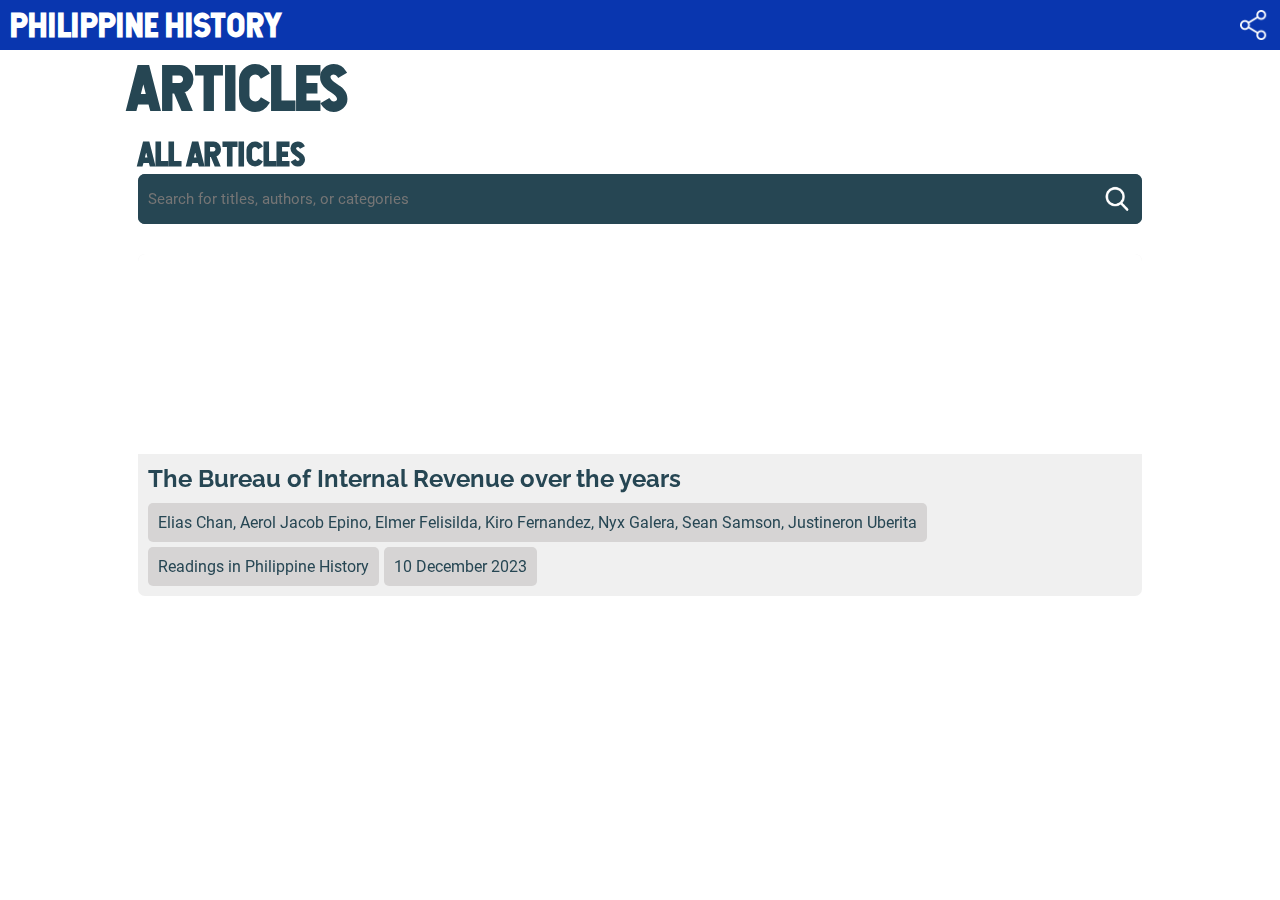
<file: ES_Articles.html>
<html>
  <head>
    <title>Articles and Literary Works</title>
    <link rel="stylesheet" href="Scripts/ES_Stylesheet_UI.css" />
    <link rel="stylesheet" href="Scripts/ES_Stylesheet_Article.css" />
    <!-- <link rel="stylesheet" href="Scripts/ES_Stylesheet.css"> -->
    <link rel="stylesheet" href="Scripts/ES_Stylesheet_Animations.css" />
    <link rel="stylesheet" href="Scripts/ES_Stylesheet_Reference.css" />
    <link rel="stylesheet" href="Scripts/ES_Stylesheet_BranchNavigation.css" />
    <link
      rel="icon" type="image/png" href="Assets/Icons/favicon.png" sizes="96x96"
    />
    <link rel="preconnect" href="https://fonts.googleapis.com" />
    <link rel="preconnect" href="https://fonts.gstatic.com" crossorigin />
    <link
      href="https://fonts.googleapis.com/css2?family=Raleway:wght@400;800&family=Roboto&display=swap"
      rel="stylesheet"
    />
    <meta
      name="viewport"
      content="width=device-width, initial-scale=1, minimum-scale=1"
    />
  </head>
  <script src="Scripts/ES_Javascript.js"></script>
  <script src="Scripts/ES_Javascript_UI.js"></script>
  <script src="Scripts/ES_Javascript_BranchNavigation.js"></script>
  <body id="pageElement_Body" onload="Load_Template('Template_UI'), BranchNavigation_Generate_List_Articles()" Access_Restrict="true" ShortenedLinks_HasShortenedLink="true" Header_HasCustomHeaderTitle="true" Header_CustomHeaderTitle="Philippine History">
    <div class="Main_Content_Container">
      <h1 class="Branch_Title">
        Articles
      </h1>
      <div class="Branch_Content">
        <div class="Branch_Featured">
          <h1 class="Branch_Content_Title">
            Featured
          </h1>
          <p class="Branch_Content_Paragraph">
            Sorry, I'm on my 14-hour lunch break. This section will have content once I get a hold of actual articles to feature here. In the mean time, pretend this section doesn't exist.
          </p>
        </div>
        <div class="Branch_Navigation">
          <h1 class="Branch_Content_Title">
            All articles
          </h1>
          <div class="Branch_Navigation_Search">
            <input type="text" class="Branch_Navigation_Search_Input" placeholder="Search for titles, authors, or categories" id="BranchNavigation_Search_Query" oninput="BranchNavigation_Search_Articles(this.value)"/>
            <img src="Assets/Icons/icon_search.png" class="Branch_Navigation_Search_Button" onclick="BranchNavigation_Search_Articles(document.getElementById('BranchNavigation_Search_Query').value)"/>
          </div>
          <div class="Branch_Navigation_Status" id="Branch_Navigation_Status_Container">
            <h3 class="Branch_Navigation_Status_Text" id="Branch_Navigation_Status">
              Loading article list. Please wait...
            </h3>
          </div>
          <div class="Branch_Navigation_Grid" id="Branch_Navigation_Main">
            <!--<div class="Branch_Navigation_Grid_Item">
              <div class="Branch_Navigation_Grid_Item_Thumbnail"></div>
              <h2 class="Branch_Navigation_Grid_Item_Title">
                Test Title
              </h2>
              <div class="Branch_Navigation_Grid_Item_Details">
                <div class="Branch_Navigation_Grid_Item_Details_Item">
                  Jemma Regalados
                </div>
                <div class="Branch_Navigation_Grid_Item_Details_Item">
                  Test Category
                </div>
                <div class="Branch_Navigation_Grid_Item_Details_Item">
                  July 13, 2023
                </div>
              </div>
            </div>
            <div class="Branch_Navigation_Grid_Item">
              <div class="Branch_Navigation_Grid_Item_Thumbnail"></div>
              <h2 class="Branch_Navigation_Grid_Item_Title">
                Test Title 2
              </h2>
              <div class="Branch_Navigation_Grid_Item_Details">
                <div class="Branch_Navigation_Grid_Item_Details_Item">
                  Jemma Regalados
                </div>
                <div class="Branch_Navigation_Grid_Item_Details_Item">
                  Test Category
                </div>
                <div class="Branch_Navigation_Grid_Item_Details_Item">
                  July 13, 2023
                </div>
              </div>
            </div>
            <div class="Branch_Navigation_Grid_Item">
              <div class="Branch_Navigation_Grid_Item_Thumbnail"></div>
              <h2 class="Branch_Navigation_Grid_Item_Title">
                Test Title 3
                Test Title 3
                Test Title 3
                Test Title 3
                Test Title 3
              </h2>
              <div class="Branch_Navigation_Grid_Item_Details">
                <div class="Branch_Navigation_Grid_Item_Details_Item">
                  Jemma Regalados
                </div>
                <div class="Branch_Navigation_Grid_Item_Details_Item">
                  Test Category
                </div>
                <div class="Branch_Navigation_Grid_Item_Details_Item">
                  July 13, 2023
                </div>
              </div>
            </div>-->
          </div>
        </div>
      </div>
    </div>
  </body>
</html>
</file>
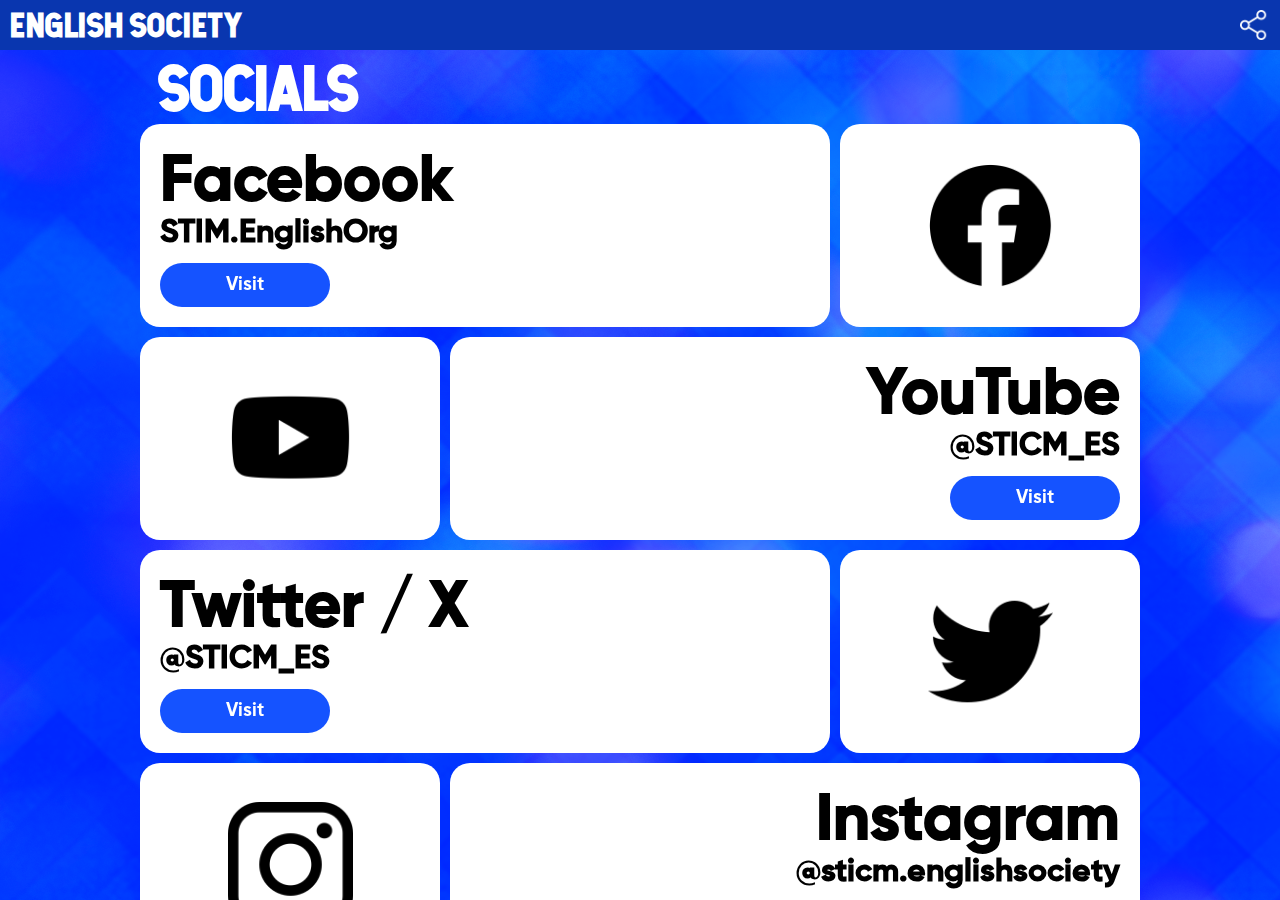
<file: ES_ContactUs.html>
<html>
  <head>
    <title>Socials</title>
    <link rel="stylesheet" href="Scripts/ES_Stylesheet_UI.css" />
    <link rel="stylesheet" href="Scripts/ES_Stylesheet_ContactUs.css" />
    <link rel="stylesheet" href="Scripts/ES_Stylesheet_BranchNavigation.css" />
    <!-- <link rel="stylesheet" href="Scripts/ES_Stylesheet.css"> -->
    <link rel="stylesheet" href="Scripts/ES_Stylesheet_Animations.css" />
    <link rel="stylesheet" href="Scripts/ES_Stylesheet_Reference.css" />
    <link
      rel="icon"
      type="image/png"
      href="Assets/Icons/favicon.png"
      sizes="96x96"
    />
    <link rel="preconnect" href="https://fonts.googleapis.com" />
    <link rel="preconnect" href="https://fonts.gstatic.com" crossorigin />
    <link
      href="https://fonts.googleapis.com/css2?family=Raleway:wght@400;800&family=Roboto&display=swap"
      rel="stylesheet"
    />
    <meta
      name="viewport"
      content="width=device-width, initial-scale=1, minimum-scale=1"
    />
  </head>
  <script src="Scripts/ES_Javascript.js"></script>
  <script src="Scripts/ES_Javascript_UI.js"></script>
  <body id="pageElement_Body" Access_Restrict="true" onload="Load_Template('Template_UI')" style="background-image: url('Assets/Images/Socials/Background without Cogs.png');" ShortenedLinks_HasShortenedLink="true">
    <div class="Main_Content_Container">
      <!-- <h1 class="Branch_Title">SOCIALS</h1> -->
      <!-- <div class="Socials">
        <div class="Socials_Item">
          <div class="Socials_Item_Images">
            <img
              class="Socials_Item_Images_Profile"
              src="Assets/Images/Socials/Facebook.png"/>
          </div>
          <div class="Socials_Item_Information">
            <h2 class="Socials_Item_Information_Name">
              STIM.EnglishOrg
            </h2>
            <p class="Socials_Item_Information_Platform">Facebook</p>
            <a href="https://www.facebook.com/STIM.EnglishOrg/">
              <div class="Socials_Item_Information_Link">Visit</div>
            </a>
          </div>
        </div>
        <div class="Socials_Item">
          <div class="Socials_Item_Images">
            <img
              class="Socials_Item_Images_Profile"
              src="Assets/Images/Socials/YouTube.png"
            />
          </div>
          <div class="Socials_Item_Information">
            <h2 class="Socials_Item_Information_Name">
              @STICM_ES
            </h2>
            <p class="Socials_Item_Information_Platform">YouTube</p>
            <a href="https://www.youtube.com/@STICM_ES">
              <div class="Socials_Item_Information_Link">Visit</div>
            </a>
          </div>
        </div>
        <div class="Socials_Item">
          <div class="Socials_Item_Images">
            <img
              class="Socials_Item_Images_Profile"
              src="Assets/Images/Socials/Twitter.png"
            />
          </div>
          <div class="Socials_Item_Information">
            <h2 class="Socials_Item_Information_Name">
              @STICM_ES
            </h2>
            <p class="Socials_Item_Information_Platform">Twitter</p>
            <a href="https://twitter.com/STICM_ES">
              <div class="Socials_Item_Information_Link">Visit</div>
            </a>
          </div>
      </div>
      <div class="Socials_Item">
        <div class="Socials_Item_Images">
          <img
            class="Socials_Item_Images_Profile"
            src="Assets/Images/Socials/GMail.png"
          />
        </div>
        <div class="Socials_Item_Information">
          <h2 class="Socials_Item_Information_Name">
            English Organization
          </h2>
          <p class="Socials_Item_Information_Platform">GMail</p>
          <h2 class="Socials_Item_Information_EMail">
            stim.eo.techcom@gmail.com
          </h2>
        </div>
    </div>-->
    <h1 class="Socials_Title">
      SOCIALS
    </h1>
    <div class="Socials">
      <div class="Socials_Item">
        <div class="Socials_Item_TextSpace">
          <h1 class="Socials_Item_TextSpace_Platform">
            Facebook
          </h1>
          <h3 class="Socials_Item_TextSpace_Handle">
            STIM.EnglishOrg
          </h3>
          <a href="https://www.facebook.com/STIM.EnglishOrg/">
            <div class="Socials_Item_TextSpace_Visit" data-id="1a">
              Visit
            </div>
          </a>
        </div>
        <div class="Socials_Item_IconSpace">
          <img src="Assets/Images/Socials/icon_Facebook.png" class="Socials_Item_IconSpace_Icon"/>
        </div>
      </div>

      <div class="Socials_Item">
        <div class="Socials_Item_IconSpace">
          <img src="Assets/Images/Socials/icon_YouTube.png" class="Socials_Item_IconSpace_Icon"/>
        </div>
        <div class="Socials_Item_TextSpace">
          <h1 class="Socials_Item_TextSpace_Platform">
            YouTube
          </h1>
          <h3 class="Socials_Item_TextSpace_Handle">
            @STICM_ES
          </h3>
          <a href="https://www.youtube.com/@STICM_ES">
            <div class="Socials_Item_TextSpace_Visit" data-id="2a">
              Visit
            </div>
          </a>
        </div>
      </div>

      <div class="Socials_Item">
        <div class="Socials_Item_TextSpace">
          <h1 class="Socials_Item_TextSpace_Platform">
            Twitter / X
          </h1>
          <h3 class="Socials_Item_TextSpace_Handle">
            @STICM_ES
          </h3>
          <a href="https://twitter.com/STICM_ES">
            <div class="Socials_Item_TextSpace_Visit" data-id="3a">
              Visit
            </div>
          </a>
        </div>
        <div class="Socials_Item_IconSpace">
          <img src="Assets/Images/Socials/icon_Twitter.png" class="Socials_Item_IconSpace_Icon"/>
        </div>
      </div>

      <div class="Socials_Item">
        <div class="Socials_Item_IconSpace">
          <img src="Assets/Images/Socials/icon_Instagram.png" class="Socials_Item_IconSpace_Icon"/>
        </div>
        <div class="Socials_Item_TextSpace">
          <h1 class="Socials_Item_TextSpace_Platform">
            Instagram
          </h1>
          <h3 class="Socials_Item_TextSpace_Handle">
            @sticm.englishsociety
          </h3>
          <a href="https://instagram.com/sticm.englishsociety">
            <div class="Socials_Item_TextSpace_Visit" data-id="4a">
              Visit
            </div>
          </a>
        </div>
      </div>

      <div class="Socials_Item">
        <div class="Socials_Item_TextSpace">
          <h1 class="Socials_Item_TextSpace_Platform">
            Discord
          </h1>
          <h3 class="Socials_Item_TextSpace_Handle">
            English Society
          </h3>
          <a href="https://discord.com/invite/YgNqyPvAn9">
            <div class="Socials_Item_TextSpace_Visit" data-id="5a">
              Visit
            </div>
          </a>
        </div>
        <div class="Socials_Item_IconSpace">
          <img src="Assets/Images/Socials/icon_Discord.png" class="Socials_Item_IconSpace_Icon"/>
        </div>
      </div>
      <div class="Socials_Register">
        <h1 class="Socials_Register_Title">
          Be part of the English Society
        </h1>
        <h3 class="Socials_Register_Text">
          Answer the short registration form now!
        </h3>
        <a href="https://bit.ly/ES-Register-2023">
          <div class="Socials_Register_Visit" data-id="4a">
            Visit
          </div> 
        </a>
      </div>
      <div class="Socials_EMail">
        <h1 class="Socials_EMail_Title">
          E-mail us at
        </h1>
        <h3 class="Socials_EMail_Text">
          stim.eo.techcom@gmail.com
        </h3>  
      </div>
      
    </div>  
  </div>
  </body>
</html>
</file>
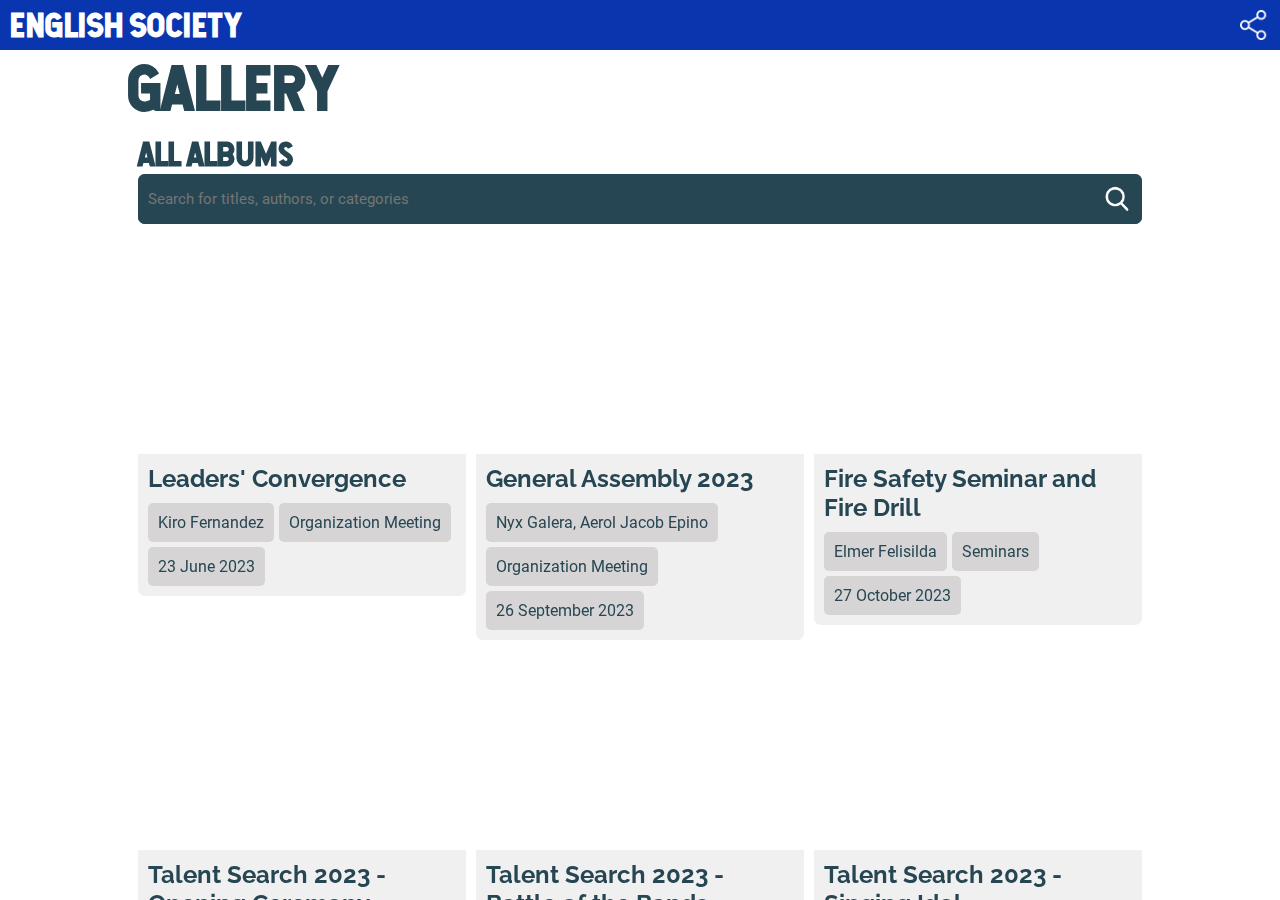
<file: ES_Gallery.html>
<html>
  <head>
    <title>Gallery and Documentations</title>
    <link rel="stylesheet" href="Scripts/ES_Stylesheet_UI.css" />
    <link rel="stylesheet" href="Scripts/ES_Stylesheet_Article.css" />
    <!-- <link rel="stylesheet" href="Scripts/ES_Stylesheet.css"> -->
    <link rel="stylesheet" href="Scripts/ES_Stylesheet_Animations.css" />
    <link rel="stylesheet" href="Scripts/ES_Stylesheet_Reference.css" />
    <link rel="stylesheet" href="Scripts/ES_Stylesheet_BranchNavigation.css" />
    <link
      rel="icon" type="image/png" href="Assets/Icons/favicon.png" sizes="96x96"
    />
    <link rel="preconnect" href="https://fonts.googleapis.com" />
    <link rel="preconnect" href="https://fonts.gstatic.com" crossorigin />
    <link
      href="https://fonts.googleapis.com/css2?family=Raleway:wght@400;800&family=Roboto&display=swap"
      rel="stylesheet"
    />
    <meta
      name="viewport"
      content="width=device-width, initial-scale=1, minimum-scale=1"
    />
  </head>
  <script src="Scripts/ES_Javascript.js"></script>
  <script src="Scripts/ES_Javascript_UI.js"></script>
  <script src="Scripts/ES_Javascript_BranchNavigation.js"></script>
  <body id="pageElement_Body" onload="Load_Template('Template_UI'), BranchNavigation_Generate_List_Gallery()" Access_Restrict = "true" ShortenedLinks_HasShortenedLink="true">
    <div class="Main_Content_Container">
      <h1 class="Branch_Title">
        Gallery
      </h1>
      <div class="Branch_Content">
        <div class="Branch_Featured">
          <h1 class="Branch_Content_Title">
            Featured
          </h1>
          <p class="Branch_Content_Paragraph">
            Sorry, I'm on my 14-hour lunch break. This section will have content once I get a hold of actual album stuff to feature here. In the mean time, pretend this section doesn't exist.
          </p>
        </div>
        <div class="Branch_Navigation">
          <h1 class="Branch_Content_Title">
            All albums
          </h1>
          <div class="Branch_Navigation_Search">
            <input type="text" class="Branch_Navigation_Search_Input" placeholder="Search for titles, authors, or categories" id="BranchNavigation_Search_Query" oninput="BranchNavigation_Search_Articles(this.value)"/>
            <img src="Assets/Icons/icon_search.png" class="Branch_Navigation_Search_Button" onclick="BranchNavigation_Search_Articles(document.getElementById('BranchNavigation_Search_Query').value)"/>
          </div>
          <div class="Branch_Navigation_Status" id="Branch_Navigation_Status_Container">
            <h3 class="Branch_Navigation_Status_Text" id="Branch_Navigation_Status">
              Loading album list. Please wait...
            </h3>
          </div>
          <div class="Branch_Navigation_Grid" id="Branch_Navigation_Main">
            <!--<div class="Branch_Navigation_Grid_Item">
              <div class="Branch_Navigation_Grid_Item_Thumbnail"></div>
              <h2 class="Branch_Navigation_Grid_Item_Title">
                Test Title
              </h2>
              <div class="Branch_Navigation_Grid_Item_Details">
                <div class="Branch_Navigation_Grid_Item_Details_Item">
                  Jemma Regalados
                </div>
                <div class="Branch_Navigation_Grid_Item_Details_Item">
                  Test Category
                </div>
                <div class="Branch_Navigation_Grid_Item_Details_Item">
                  July 13, 2023
                </div>
              </div>
            </div>
            <div class="Branch_Navigation_Grid_Item">
              <div class="Branch_Navigation_Grid_Item_Thumbnail"></div>
              <h2 class="Branch_Navigation_Grid_Item_Title">
                Test Title 2
              </h2>
              <div class="Branch_Navigation_Grid_Item_Details">
                <div class="Branch_Navigation_Grid_Item_Details_Item">
                  Jemma Regalados
                </div>
                <div class="Branch_Navigation_Grid_Item_Details_Item">
                  Test Category
                </div>
                <div class="Branch_Navigation_Grid_Item_Details_Item">
                  July 13, 2023
                </div>
              </div>
            </div>
            <div class="Branch_Navigation_Grid_Item">
              <div class="Branch_Navigation_Grid_Item_Thumbnail"></div>
              <h2 class="Branch_Navigation_Grid_Item_Title">
                Test Title 3
                Test Title 3
                Test Title 3
                Test Title 3
                Test Title 3
              </h2>
              <div class="Branch_Navigation_Grid_Item_Details">
                <div class="Branch_Navigation_Grid_Item_Details_Item">
                  Jemma Regalados
                </div>
                <div class="Branch_Navigation_Grid_Item_Details_Item">
                  Test Category
                </div>
                <div class="Branch_Navigation_Grid_Item_Details_Item">
                  July 13, 2023
                </div>
              </div>
            </div>-->
          </div>
        </div>
      </div>
    </div>
  </body>
</html>
</file>
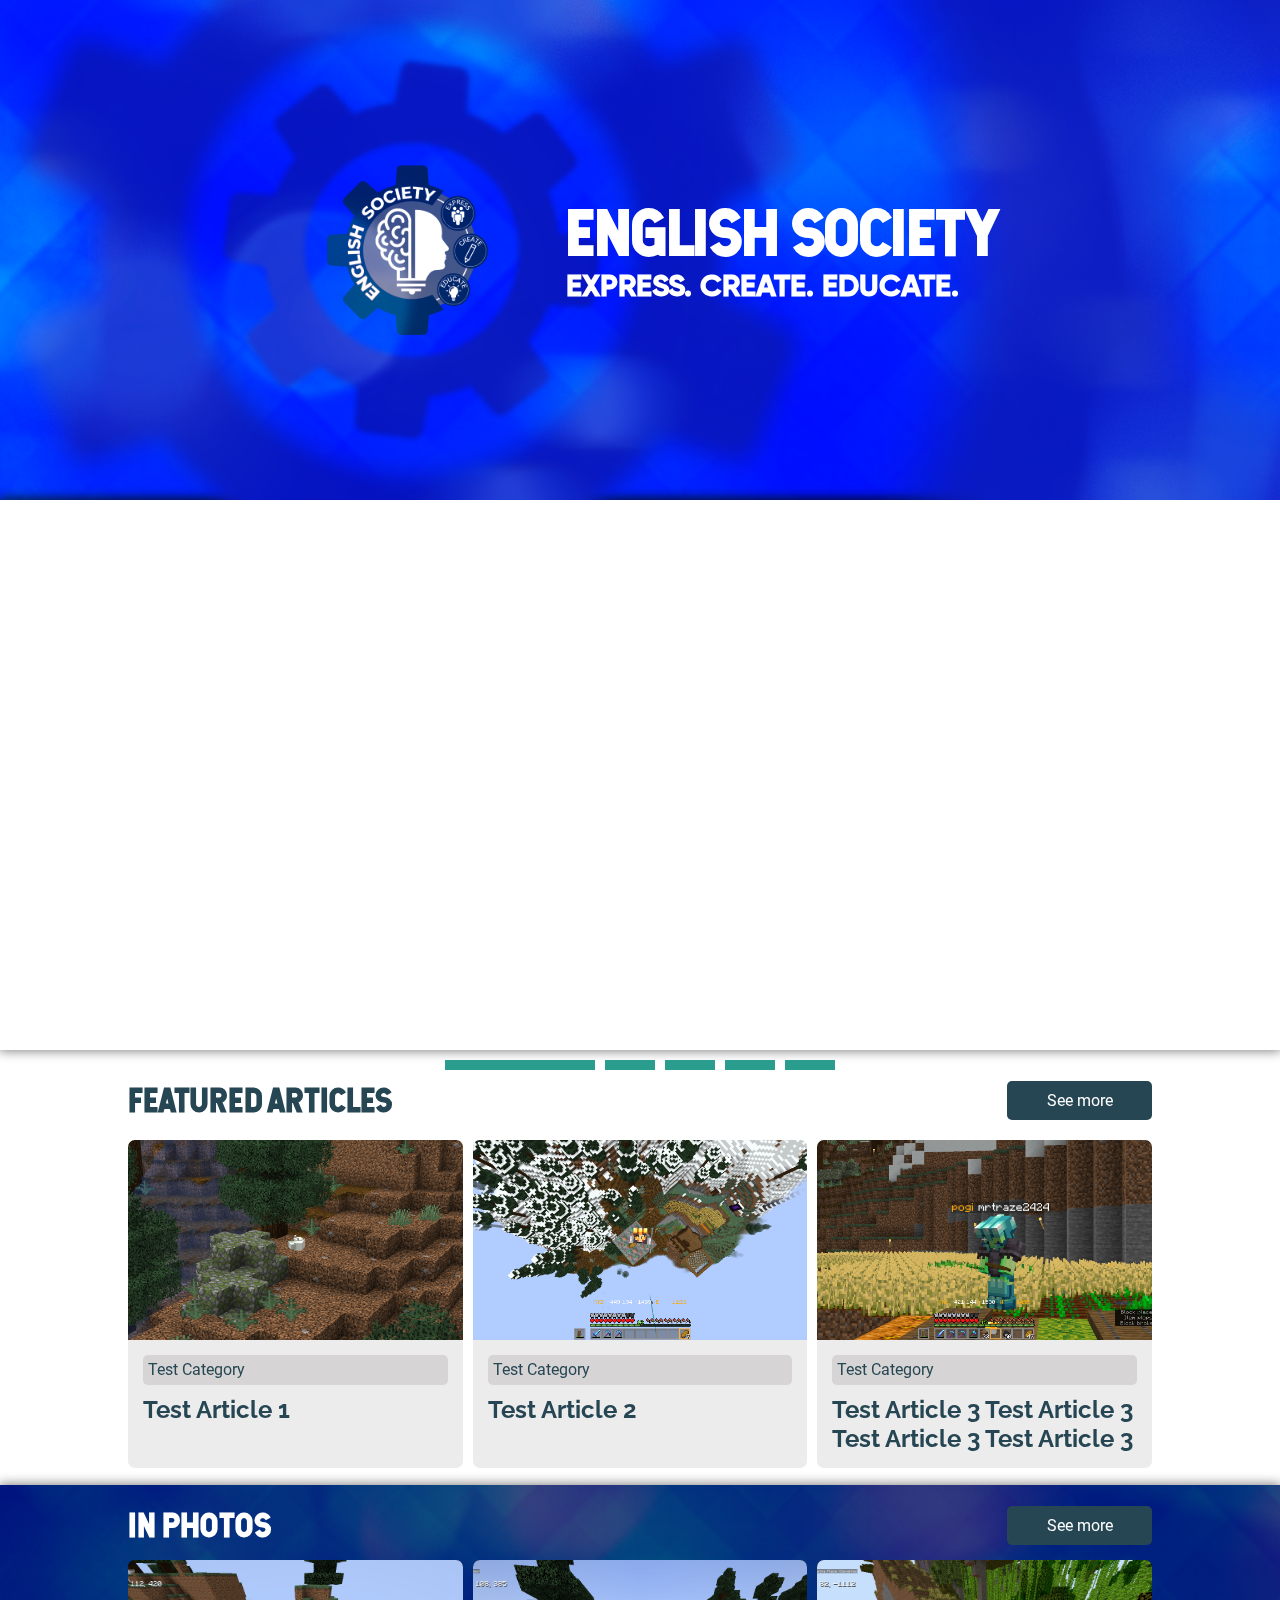
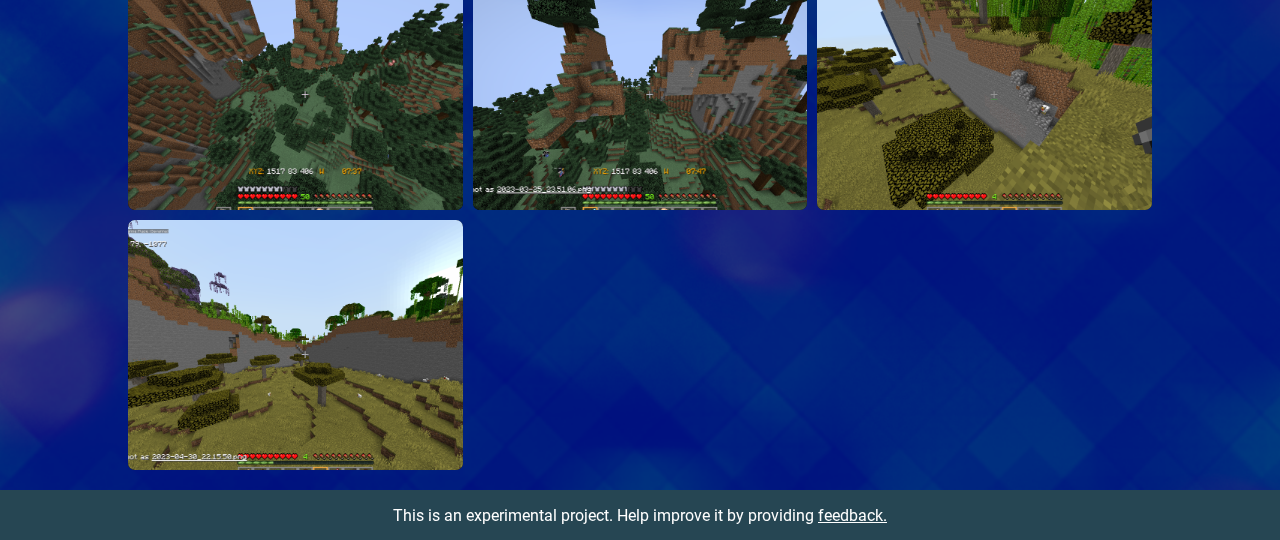
<file: ES_Main.html>
<html>
  <head>
    <title>English Society Website</title>
    <link rel="stylesheet" href="Scripts/ES_Stylesheet_Home.css" />
    <link rel="stylesheet" href="Scripts/ES_Stylesheet_UI.css" />
    <link rel="stylesheet" href="Scripts/ES_Stylesheet_Article.css" />
    <!-- <link rel="stylesheet" href="Scripts/ES_Stylesheet.css"> -->
    <link rel="stylesheet" href="Scripts/ES_Stylesheet_Animations.css" />
    <link rel="stylesheet" href="Scripts/ES_Stylesheet_Reference.css" />
    <link
      rel="icon"
      type="image/png"
      href="Assets/Icons/ContentByElmerF.png"
      sizes="96x96"
    />
    <link rel="preconnect" href="https://fonts.googleapis.com" />
    <link rel="preconnect" href="https://fonts.gstatic.com" crossorigin />
    <link
      href="https://fonts.googleapis.com/css2?family=Raleway:wght@400;800&family=Roboto&display=swap"
      rel="stylesheet"
    />
    <meta
      name="viewport"
      content="width=device-width, initial-scale=1, minimum-scale=1"
    />
  </head>
  <script src="Scripts/ES_Javascript.js"></script>
  <script src="Scripts/ES_Javascript_UI.js"></script>
  <script src="Scripts/ES_Javascript_Home.js"></script>
  <body id="pageElement_Body" style="overflow-x: hidden">
    <div class="Home_Welcome">
      <div class="Home_Welcome_MainLayers">
        <img class="Home_Welcome_Layer_Logo" src="Assets/Images/Home/Header/Header_Layer_Logo.png"/>
        <img class="Home_Welcome_Layer_Cog" src="Assets/Images/Home/Header/Header_Layer_Cog.png"/>
        <img class="Home_Welcome_Layer_Cog" src="Assets/Images/Home/Header/Header_Layer_Cog.png"/>
        <img class="Home_Welcome_Layer_Cog" src="Assets/Images/Home/Header/Header_Layer_Cog.png"/>
      </div>
      <img class="Home_Welcome_Layer_Overlay_Central" src="Assets/Images/Home/Header/Header_Layer_Overlay_Central_Level1.png"/>
      <img class="Home_Welcome_Layer_Overlay_Central" src="Assets/Images/Home/Header/Header_Layer_Overlay_Central_Level2.png"/>
      <img class="Home_Welcome_Layer_Overlay_Central" src="Assets/Images/Home/Header/Header_Layer_Overlay_Central_Level3.png"/>
      <img class="Home_Welcome_Layer_Overlay_Top" src="Assets/Images/Home/Header/Header_Layer_Overlay_Top_Level1.png"/>
      <img class="Home_Welcome_Layer_Overlay_Top" src="Assets/Images/Home/Header/Header_Layer_Overlay_Top_Level2.png"/>
      <div class="Home_Welcome_Text">
        <h1 class="Home_Welcome_Title">English Society</h1>
        <h3 class="Home_Welcome_Subtitle">Express. Create. Educate.</h3>
      </div>
    </div>
    <!-- <h1 class="Home_Latest_Title">Latest from English Society</h1> -->
    <div class="Home_Latest" id="pageElement_Carousel">
      <div class="Home_Latest_Item">
        <div class="Home_Latest_Item_Overlay"></div>
        <h1 class="Home_Latest_Item_Title">Image 1</h1>
      </div>
      <div class="Home_Latest_Item">
        <div class="Home_Latest_Item_Overlay"></div>
        <h1 class="Home_Latest_Item_Title">Image 2</h1>
      </div>
      <div class="Home_Latest_Item">
        <div class="Home_Latest_Item_Overlay"></div>
        <h1 class="Home_Latest_Item_Title">Image 3</h1>
      </div>
      <div class="Home_Latest_Item">
        <div class="Home_Latest_Item_Overlay"></div>
        <h1 class="Home_Latest_Item_Title">Image 4</h1>
      </div>
      <div class="Home_Latest_Item">
        <div class="Home_Latest_Item_Overlay"></div>
        <h1 class="Home_Latest_Item_Title">Image 5</h1>
      </div>
      <!-- <div class="Home_Latest_Item"></div> -->
    </div>
    <div class="Home_Latest_Carousel_Selector" id="pageElement_Carousel_Selector">
      <div class="Home_Latest_Carousel_Selector_Item" onclick="Slideshow_Change_Image(0)"></div>
      <div class="Home_Latest_Carousel_Selector_Item" onclick="Slideshow_Change_Image(1)"></div>
      <div class="Home_Latest_Carousel_Selector_Item" onclick="Slideshow_Change_Image(2)"></div>
      <div class="Home_Latest_Carousel_Selector_Item" onclick="Slideshow_Change_Image(3)"></div>
      <div class="Home_Latest_Carousel_Selector_Item" onclick="Slideshow_Change_Image(4)"></div>
    </div>
    <div class="Home_SectionTitle">
      <h1 class="Home_SectionTitle_Text">Featured Articles</h1>
      <a href="ES_Gallery.html"><div class="Home_SectionTitle_Button">See more</div></a>
    </div>
    <div class="Home_Featured_Articles">
      <div class="Home_Featured_Articles_Item">
        <div class="Home_Featured_Articles_Item_Image"></div>
        <p class="Home_Featured_Articles_Item_Category">Test Category</p>
        <h2 class="Home_Featured_Articles_Item_Title">Test Article 1</h2>
      </div>
      <div class="Home_Featured_Articles_Item">
        <div class="Home_Featured_Articles_Item_Image"></div>
        <p class="Home_Featured_Articles_Item_Category">Test Category</p>
        <h2 class="Home_Featured_Articles_Item_Title">Test Article 2</h2>
      </div>
      <div class="Home_Featured_Articles_Item">
        <div class="Home_Featured_Articles_Item_Image"></div>
        <p class="Home_Featured_Articles_Item_Category">Test Category</p>
        <h2 class="Home_Featured_Articles_Item_Title">
          Test Article 3 Test Article 3 Test Article 3 Test Article 3
        </h2>
      </div>
    </div>
    <div class="Home_Featured_Albums">
      <div class="Home_SectionTitle">
        <h1 class="Home_SectionTitle_Text" style="color: white">In Photos</h1>
        <a href="ES_Gallery.html"><div class="Home_SectionTitle_Button">See more</div></a>
      </div>
      <div class="Home_Featured_Albums_Grid">
        <div class="Home_Featured_Albums_Grid_Item">
          <div class="Home_Featured_Albums_Grid_Item_Image"></div>
          <h2 class="Home_Featured_Albums_Grid_Item_Title">
            Test album
          </h2>
        </div>
        <div class="Home_Featured_Albums_Grid_Item">
          <div class="Home_Featured_Albums_Grid_Item_Image"></div>
          <h2 class="Home_Featured_Albums_Grid_Item_Title">
            Test album
          </h2>
        </div>
        <div class="Home_Featured_Albums_Grid_Item">
          <div class="Home_Featured_Albums_Grid_Item_Image"></div>
          <h2 class="Home_Featured_Albums_Grid_Item_Title">
            Test album
          </h2>
        </div>
        <div class="Home_Featured_Albums_Grid_Item">
          <div class="Home_Featured_Albums_Grid_Item_Image"></div>
          <h2 class="Home_Featured_Albums_Grid_Item_Title">
            Test album
            Test album
            Test album
            Test album
            Test album
            Test album
          </h2>
        </div>
      </div>
    </div>
    <footer class="Home_Footer">
      <p class="Home_Footer_Text">
        This is an experimental project. Help improve it by providing
        <u> feedback.</u>
      </p>
    </footer>
  </body>
</html>
</file>
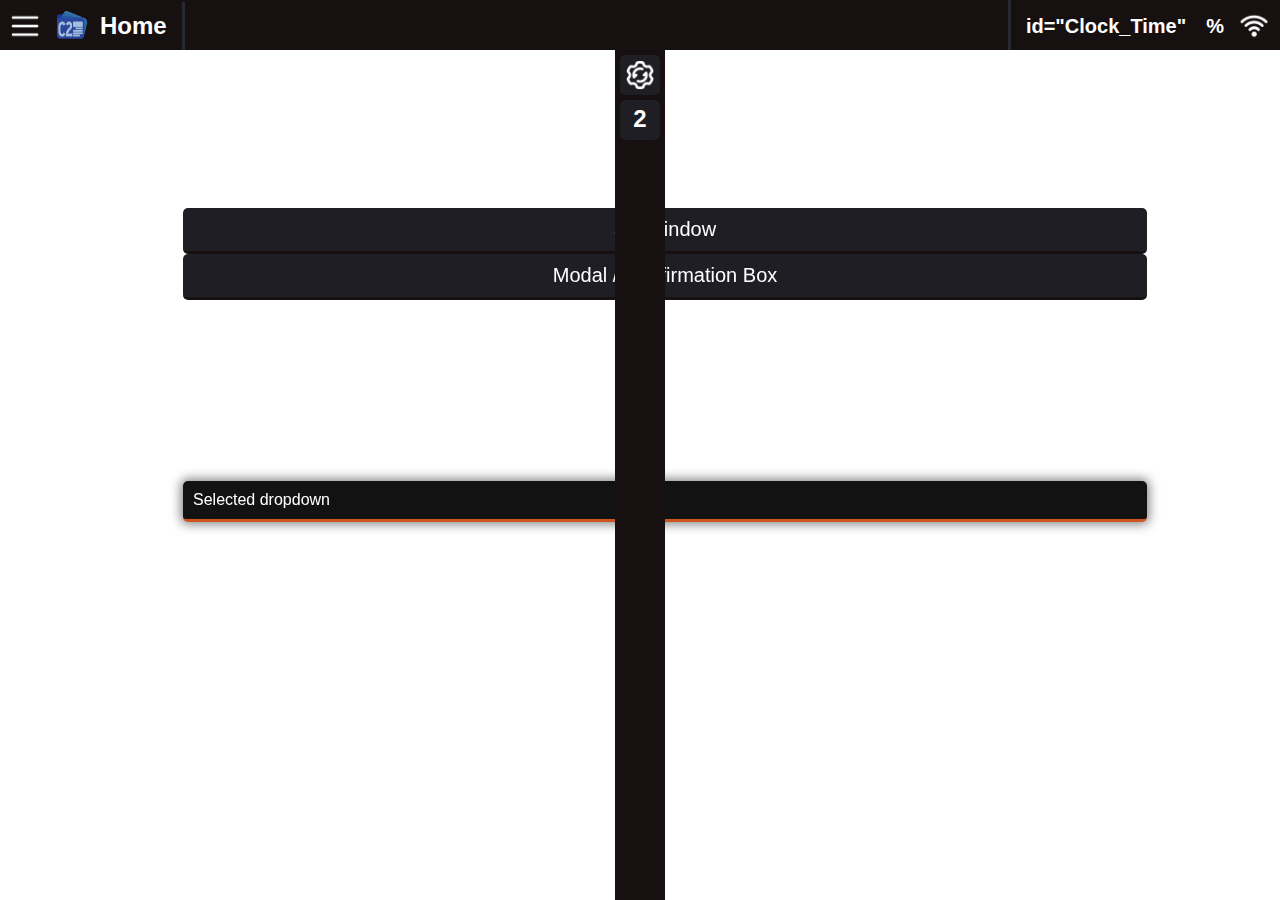
<file: ES_Template_2.html>
<html>
	<head>
		<title>
			Test_Page
		</title>
		<link rel="stylesheet" href="Scripts/ELMSUIE_Stylesheet.css">
		<link rel="stylesheet" href="Scripts/ES_Stylesheet.css">
		<link rel="stylesheet" href="Scripts/ES_Stylesheet_Animations.css">
		<link rel="stylesheet" href="Scripts/ES_Stylesheet_Reference.css">
		<link rel="icon" type="image/png" href="Assets/Icons/favicon.png" sizes="96x96" id="pageElement_favicon">
		<meta name="viewport" content="width=device-width, initial-scale=1, minimum-scale=1"/>
	</head>
	<script src="Scripts/ES_Javascript.js"></script>
	<script src="Scripts/ELMSUIE_Javascript.js"></script>
	<body onload="OnloadTasks()">
		<div class="Page_Blur" id="pageElement_BlurBG">
			d
		</div>
		<div class="Page_Subwindows" id="pageElement_Subwindows">
			<div class="Subwindow" id="subwindow_Test_Subwindow">
				<div class="Subwindow_Titlebar">
					<h2 class="Subwindow_TitleBar_Title">
						Subwindow
					</h2>
					<img class="Subwindow_Titlebar_Close" src="Assets/Icons/icon_close.png" onclick="close_Subwindow('Test_Subwindow')">
				</div>
				<div class="Subwindow_Content">
					<h1 class="General_Title">
						TEXT
					</h1>
				</div>
				<div class="Subwindow_Bottom">
					<div class="Subwindow_Bottom_Button_SecondaryAction">
						Secondary action
					</div>
					<div class="Subwindow_Bottom_Button_PrimaryAction">
						Primary action
					</div>
				</div>
			</div>
			<div class="Modal" id="subwindow_Test_Modal">
				<div class="Modal_TitleBar">
					<h2 class="Modal_TitleBar_Title">
						Modal / Confirmation
					</h2>
				</div>
				<div class="Modal_Content">
					<p class="General_Paragraph">
						In this format, the box closes if either the Esc button is pressed, or the user clicks any of the button in the bottom section of the window.
					</p>
				</div>
				<div class="Modal_Content_Bottom">
					<div class="Subwindow_Bottom_Button_SecondaryAction">
						Secondary action
					</div>
					<div class="Subwindow_Bottom_Button_PrimaryAction">
						Primary action
					</div>
				</div>
			</div>
		</div>
		<div class="ToastNotif" id="pageElement_ToastDrawer">
		</div>
		<div class="Page_Overlays">
			<div class="Header_MainMenu_Container" style="display: none" id="pageElement_Header_MainMenu_Textbox">
				<div id="pageElement_Header_MainMenu_Textbox_Content" style="opacity: 0%">
					<div class="Header_MainMenu_PageName" id="Header_MainMenu_PageName">
						<img class="Header_MainMenu_PageName_Icon" src="Assets/Icons/favicon_old.png" id="Header_MainMenu_PageName_Icon"></img>
						<h4 class="Header_MainMenu_PageName_Text" id="Header_MainMenu_PageName_Text">
							Template
						</h4>
					</div>
					<a href="DL_ProfileScreen.html">
						<div class="Header_MainMenu_Profile" id="pageElement_Header_MainMenu_ProfileButton">
							<img class="Header_MainMenu_Profile_Image" src="Assets/Icons/icon_user.png" id="MainMenu_Profile_Image"></img>
							<h3 class="Header_MainMenu_Profile_Name" id="MainMenu_Profile_Name">
								Jemma Regalados
							</h3>
						</div>
					</a>
					<!-- <div class="Header_MainMenu_SearchBar">
						<input type="text" class="Header_MainMenu_SearchBar_Input"></input>
						<img class="Header_MainMenu_SearchBar_Button" src="Assets/Icons/icon_search.png"></img>
					</div> -->
					<h3 class="Header_MainMenu_Title" id="pageElement_Header_MainMenu_Textbox_Content_PageName">
						Doodle Launcher
					</h3>
					<div class="Header_MainMenu_Navigation" id="pageElement_MainMenu_NavigationList">
						<!-- <a>
							<div class="Header_MainMenu_Navigation_Item">
							<img class="Header_MainMenu_Navigation_Item_Icon" src="Assets/Icons/favicon_old.png"></img>
							<p class="Header_MainMenu_Navigation_Item_Text">
							Home
							</p>
							</div>
						</a> -->
					</div>
					<h3 class="Header_MainMenu_Title">
						Page Actions
					</h3>
					<div class="Header_MainMenu_Navigation" id="pageElement_PageActionsList">
						<!-- <div class="Header_MainMenu_Navigation_Item">
							<img class="Header_MainMenu_Navigation_Item_Icon" src="Assets/Icons/favicon_old.png"></img>
							<p class="Header_MainMenu_Navigation_Item_Text">
							Save settings
							</p>
							</div>
							<div class="Header_MainMenu_Navigation_Item">
						-->
					</div>
				</div>
			</div>
			<div class="Header_StatusMenu_Container" id="pageElement_Header_StatusTray_Textbox" style="display: none">
				<div id="pageElement_Header_StatusTray_Textbox_Content" style="opacity: 0%">
					<div class="Header_StatusMenu_Clock">
						<h1 class="Header_StatusMenu_Clock_Time" id="StatusMenu_Clock_Time">
							12:30 AM
						</h1>
						<p class="Header_StatusMenu_Clock_Date" id="StatusMenu_Clock_Date_2">
							Tuesday, December 06, 2022
						</p>
					</div>
					<div class="Header_StatusMenu_Internet">
						<h3 class="Header_StatusMenu_Internet_Status" id="textboxElement_Wifi">
							Connected
						</h3>
						<p class="Header_StatusMenu_Internet_Status_Description" id="pageElement_Connection">
							You are connected to the internet. The launcher will function as intended and shortcuts will open properly.
						</p>
						<a href="https://fast.com/" target="_blank" id="pageElement_Connection_Speedtest">
							<div class="Header_MainMenu_Navigation_Item">
								<img class="Header_MainMenu_Navigation_Item_Icon" src="Assets/Icons/favicon_old.png"></img>
								<p class="Header_MainMenu_Navigation_Item_Text">
									Speedtest
								</p>
							</div>
						</a>
					</div>
					<div class="Header_StatusMenu_Battery">
						<h1 class="Header_StatusMenu_Battery_Percent" id="StatusMenu_Battery_Level">
							50.3%
						</h1>
						<p class="Header_StatusMenu_Battery_Description" id="StatusMenu_Battery_TimeRemaining">
							Estimated 54 minutes remaining
						</p>
					</div>
				</div>
			</div>
			<div class="ToggleableSearchBar" id="pageElement_Toggleable_SearchBar" style="display: none">
				<div class="ToggleableSearchBar_SearchBar">
				<input class="ToggleableSearchBar_SearchBar_Input" placeholder="Internet search" id="pageElement_SearchQuery_3" onkeydown="if (event.keyCode == 13) {search_Query('toggleable')}"></input>
				<img src="Assets/Icons/icon_search.png" class="ToggleableSearchBar_SearchBar_Search" id="toggleable" onclick="search_Query(this.id)" onsubmit="search_Query(this.id)"></img>
			</div>
			<img src="Assets/Icons/icon_close.png" class="ToggleableSearchBar_Close" onclick="toggle_SearchBar()"></img>
			</div>
		</div>
		<header class="Page_Header" id="pageElement_Header">
			<img class="Sidebar_CategoryNavigation_Toggle" id="pageElement_Header_SidebarToggle" src="Assets/Icons/icon_hamburgermenu.png" onclick="toggle_Sidebar()"></img>
			<div class="Header_PageNavi" id="pageElement_Header_MainMenu" onclick="trigger_toggle_Textbox(this.id)">
				<img src="Assets/Icons/favicon.png" class="Header_PageNavi_Icon" id="Header_PageIcon"></img>
				<h2 class="Header_PageNavi_Title" id="Header_PageNavi_Title">
					Home
				</h2>
			</div>
			<div class="Header_Content" id="pageElement_Header_Actions">
				<!-- <div class="Header_Content_Button" onclick="trigger_createToast('success')">
					<img class="Header_Content_Button_Icon" src="Assets/Icons/favicon_old.png"></img>
					<h3 class="Header_Content_Button_Text">
						Button 1
					</h3>
				</div>
				<div class="Header_Content_Button">
					<img class="Header_Content_Button_Icon" src="Assets/Icons/favicon_old.png"></img>
					<h3 class="Header_Content_Button_Text">
						Button 2
					</h3>
				</div> -->
			</div>
			<div class="Header_StatusTray" onclick="trigger_toggle_Textbox(this.id)" id="pageElement_Header_StatusTray">
				<div class="Header_Clock" id="pageElement_Header_Clock">
					<h1 class="Header_Clock_Time" id="Clock_Time">
						id="Clock_Time"
					</h1>
					<h1 class="Header_Clock_Date" id="Clock_Date">
						id="Clock_Date"
					</h1>
				</div>
				<div class="Header_Battery" id="pageElement_Header_Battery">
					<h1 class="Header_Battery" id="Battery_Level">
						%
					</h1>
				</div>
				<div class="Header_RightMenu">
					<img class="Header_RightMenu_Icon" src="Assets/Icons/icon_wifi_online.png"  id="button_Wifi"></img>
				</div>
			</div>
		</header>
		<div class="Page_Sidebar" id="pageElement_Sidebar">
			<div class="Sidebar_Item" id="TabIDHere" onclick="trigger_ChangeTab_test(this.id)">
				<img class="Sidebar_Item_Icon" id="tabIcon_TabIDHere" src="Assets/Icons/icon_softwareUpdate.png"></img>
				<p class="Sidebar_Item_Text">
					Launcher Update
				</p>
			</div>
			<div class="Sidebar_Item" id="TabIDHere2" onclick="trigger_ChangeTab_test(this.id)">
				<div class="Sidebar_Item_Letter" id="tabIcon_TabIDHere2">
					<h2 class="Sidebar_Item_Letter_Text"> 2 </h2>
				</div>
				<p class="Sidebar_Item_Text">
					Launcher Update
				</p>
			</div>
		</div>
		<main class="Page_Content" id="pageElement_Content">
			
			<div class="Page_MainContent" id="Page_MainContent">
				<div class="Tab_Container" id="tab_TabIDHere">
					<h1 class="Greeting_Text" id="pageElement_Greeting">
						Good Evening
					</h1>
					<h1 class="General_Title">
						Section
					</h1>
					<div id="pageElement_ContentContainer">
						<div class="General_Button" onclick="open_Subwindow('Test_Subwindow')">
							Subwindow
						</div>
						<div class="General_Button" onclick="open_Subwindow('Test_Modal')">
							Modal / Confirmation Box
						</div>
					</div>
					<h1 class="General_Title">
						Dropdown
					</h1>
					<p class="General_Paragraph">
						Input_Dropdown_SelectedItem - The clickable dropdown button that displays the currently selected item in the list. Set the ID to a custom dropdown name.<br>
						Input_Dropdown_Item - Item in the dropdown list. Set the id to dropdownItem_ + the id of Input_Dropdown_SelectedItem. When clicked, the displayed text of the item will be the value of Input_Dropdown_SelectedItem which can then be used for any system using .innerText.
						
					</p>
					<p class="Input_Dropdown_SelectedItem" id="sampleDropdown" onclick="trigger_toggleDropdown(this.id)">
						Selected dropdown
					</p>
					<div class="Input_Dropdown" id="dropdownMenu_sampleDropdown" style="display: none">
						<p class="Input_Dropdown_Item" id="dropdownItem_sampleDropdown" onclick="trigger_dropdownItemSelected(this.id, this.innerText)">
							Item 1
						</p>
						<p class="Input_Dropdown_Item" id="dropdownItem_sampleDropdown" onclick="trigger_dropdownItemSelected(this.id, this.innerText)">
							Item 2
						</p>
						<p class="Input_Dropdown_Item" id="dropdownItem_sampleDropdown" onclick="trigger_dropdownItemSelected(this.id, this.innerText)">
							Item 3
						</p>
						<p class="Input_Dropdown_Item" id="dropdownItem_sampleDropdown" onclick="trigger_dropdownItemSelected(this.id, this.innerText)">
							Item 4
						</p>
					</div>
					
					<p class="General_Paragraph">
						[Intro]
						Get ready, wake your psyche up, MOB!
						Get ready, dig your anger up, MOB!
						Get ready, wake your psyche up, MOB!
						Get ready!
						
						[Verse 1]
						Coming down
						Could you fill your satisfaction?
						You're a MOB
						Can't you feel your own frustration?
						Coming down
						Could you fill your satisfaction?
						You're a MOB
						What do you want to be?
						
						
						
						[Pre-Chorus]
						Ima, hanran shite iku kanjou o mi ni matotte break it down
						Genkai koe, mieru keshiki wa
						(99.9! 99.9!)
						Shoutai fumei no paasenteeji
						
						[Chorus]
						Kurai my life
						Kurai my psyche
						Kurai my heart in such commonplaces!
						Is that your ideal?
						Is that your mind?
						Hyaku ni naru toki hajimaru
						The MOB is alive
						The MOB is high
						The MOB is staying frustrated, aren't you?
						Is that your ideal?
						Is that your mind?
						Ima sugu
						Your life is your own
						
						[Post-Chorus]
						Get ready, wake your psyche up, MOB!
						Get ready, dig your anger up, MOB!
						Get ready, wake your psyche up, MOB!
						Get ready!
						
						You might also like
						Mob Choir - 99 (Romanized)
						Genius Romanizations
						MOB CHOIR - 1 (Romanized)
						Genius Romanizations
						99.9
						MOB CHOIR
						
						[Verse 2]
						Coming down
						Could you fill your satisfaction?
						You're a MOB
						Can't you feel your frustration?
						Coming down
						Could you fill your satisfaction?
						You're a MOB
						What do you want to be?
						Kono butai no shuyaku wa boku da
						
						[Interlude]
						Kurai my life
						Kurai my psyche
						Kurai my heart in such commonplaces!
						Is this my ideal?
						Is this my mind?
						Mada kotae wo sagashiteru
						The MOB is alive
						The MOB is high
						The MOB is staying frustrated, aren't you?
						Is this the day?
						Is this the time?
						Ah, desperately
						
						[Chorus]
						Kurai my life
						Kurai my psyche
						Kurai my heart in such commonplaces!
						Is that your ideal?
						Is that your mind?
						Hyaku ni naru toki hajimaru
						The MOB is alive
						The MOB is high
						The MOB is staying frustrated, aren't you?
						Is that your ideal?
						Is that your mind?
						Ima sugu
						Your life is your own
						
						
						[Outro]
						Get ready, wake your psyche up, MOB!
						Get ready, dig your anger up, MOB!
						Get ready, wake your psyche up, MOB!
						Get ready!
						
					</p>
				</div>
				<div class="Tab_Container" id="tab_TabIDHere2">
					<h1 class="General_Title">
						Tabs
					</h1>
					<p class="General_Paragraph">
						First create a sidebar item on the sidebar (copy paste code). Replace the ID of the Sidebar_Item div with the name of the tab. <br>
						If an icon is used, add the id "tabIcon_" + the ID of Sidebar_Item to ".Sidebar_Item_Icon". If a letter is used, add the ID "tabIcon_" + the ID of Sidebar_Item to ".Sidebar_Item_Letter" <br>
						Enclose the content you want to put inside a tab with a div that has the CSS class ".Tab_Container" and an ID of "tab_" + the ID of Sidebar_Item. <br>
						The first tab will always be displayed first when the page loads.
					</p>
				</div>
					
					<footer class="Page_Footer">
						<h1 class="Footer_Text" id="pageElement_Footer_VersionTitle">
							Doodle Launcher Release 1.0
						</h1>
						<img class="Footer_Image" src="Assets/Icons/favicon.png"></img>
						<h1 class="Footer_Text" id="pageElement_Footer_Copyright">
							Copyright Content By ElmerF 2023
						</h1>
					</footer>
				</div>
				
				
			</main>
		
	</body>
	
</html>
</file>
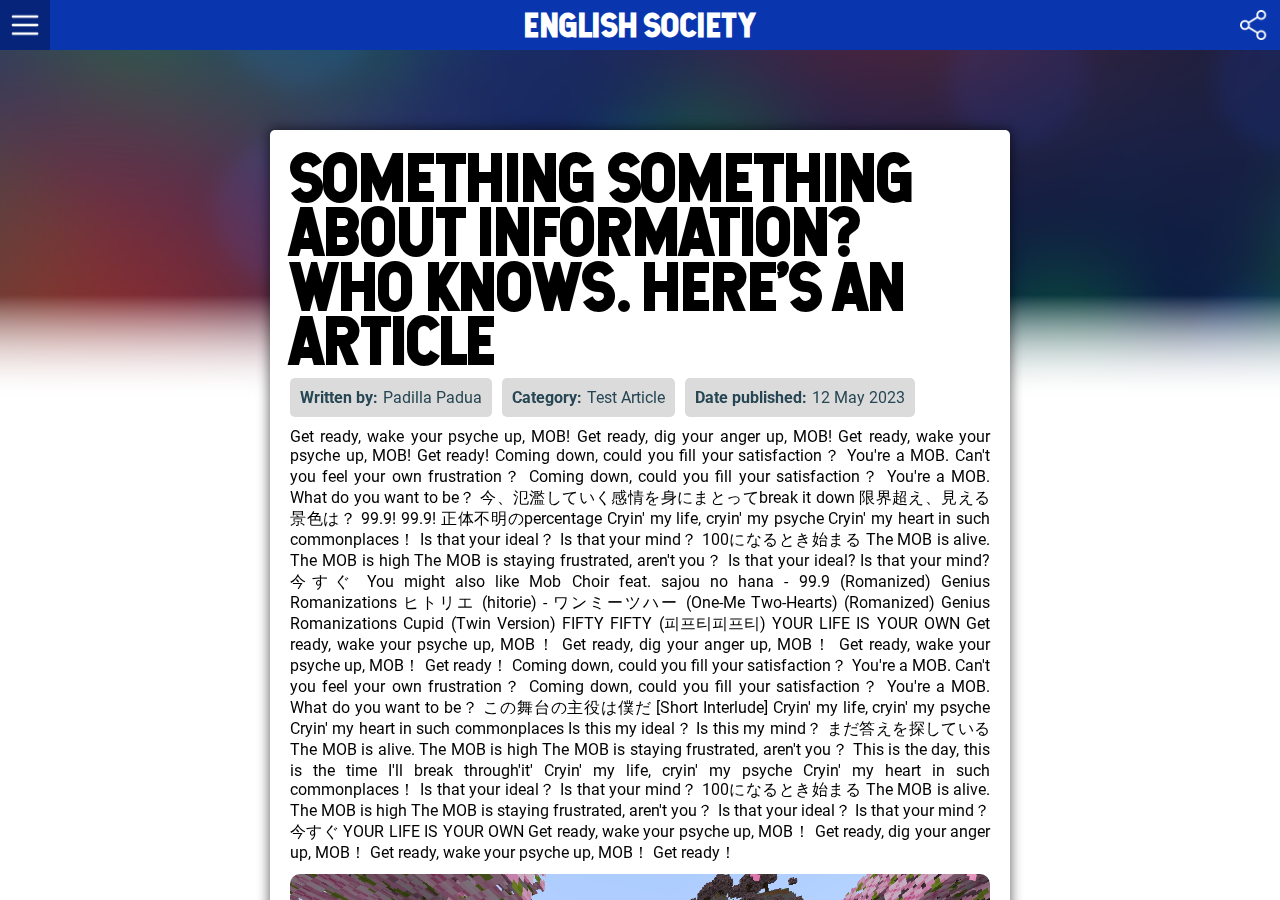
<file: ES_Template_4_Dev.html>
<html>
  <head>
    <title>Test_Page</title>
    <link rel="stylesheet" href="Scripts/ES_Stylesheet_UI.css" />
    <link rel="stylesheet" href="Scripts/ES_Stylesheet_Article.css" />
    <!-- <link rel="stylesheet" href="Scripts/ES_Stylesheet.css"> -->
    <link rel="stylesheet" href="Scripts/ES_Stylesheet_Animations.css" />
    <link rel="stylesheet" href="Scripts/ES_Stylesheet_Reference.css" />
    <link
      rel="icon"
      type="image/png"
      href="Assets/Icons/ContentByElmerF.png"
      sizes="96x96"
    />
    <link rel="preconnect" href="https://fonts.googleapis.com" />
    <link rel="preconnect" href="https://fonts.gstatic.com" crossorigin />
    <link
      href="https://fonts.googleapis.com/css2?family=Raleway:wght@400;800&family=Roboto&display=swap"
      rel="stylesheet"
    />
    <meta
      name="viewport"
      content="width=device-width, initial-scale=1, minimum-scale=1"
    />
  </head>
  <script src="Scripts/ES_Javascript.js"></script>
  <script src="Scripts/ES_Javascript_UI.js"></script>
  <body id="pageElement_Body" onload="Load_Template('Template_UI')">
    <div class="Main_Content_Container">
      <div class="Article_Header">
        <div class="Article_Header_Fade"></div>
        <div class="Article_Header_Fade"></div>
        <img
          class="Article_Header_Image"
          src="Assets/Images/Articles/Placeholder.png"
        />
      </div>
      <div class="Article_Main_Container">
        <div class="Article_Main_Content_Container">
          <h1 class="Article_Title">
            Something something about information? Who knows. Here's an article
          </h1>
          <div class="Article_Info">
            <div class="Article_Info_Item">
              <p class="Article_Info_Item_Title">Written by:</p>
              <p class="Article_Info_Item_Value">Padilla Padua</p>
            </div>
            <div class="Article_Info_Item">
              <p class="Article_Info_Item_Title">Category:</p>
              <p class="Article_Info_Item_Value">Test Article</p>
            </div>
            <div class="Article_Info_Item">
              <p class="Article_Info_Item_Title">Date published:</p>
              <p class="Article_Info_Item_Value">12 May 2023</p>
            </div>
          </div>
          <div class="Article_Content">
            <p class="Article_Content_Paragraph">
              Get ready, wake your psyche up, MOB! Get ready, dig your anger up,
              MOB! Get ready, wake your psyche up, MOB! Get ready! Coming down,
              could you fill your satisfaction？ You're a MOB. Can't you feel
              your own frustration？ Coming down, could you fill your
              satisfaction？ You're a MOB. What do you want to be？
              今、氾濫していく感情を身にまとってbreak it down
              限界超え、見える景色は？ 99.9! 99.9! 正体不明のpercentage Cryin'
              my life, cryin' my psyche Cryin' my heart in such commonplaces！
              Is that your ideal？ Is that your mind？ 100になるとき始まる The
              MOB is alive. The MOB is high The MOB is staying frustrated,
              aren't you？ Is that your ideal? Is that your mind? 今すぐ You
              might also like Mob Choir feat. sajou no hana - 99.9 (Romanized)
              Genius Romanizations ヒトリエ (hitorie) - ワンミーツハー (One-Me
              Two-Hearts) (Romanized) Genius Romanizations Cupid (Twin Version)
              FIFTY FIFTY (피프티피프티) YOUR LIFE IS YOUR OWN Get ready, wake
              your psyche up, MOB！ Get ready, dig your anger up, MOB！ Get
              ready, wake your psyche up, MOB！ Get ready！ Coming down, could
              you fill your satisfaction？ You're a MOB. Can't you feel your own
              frustration？ Coming down, could you fill your satisfaction？
              You're a MOB. What do you want to be？ この舞台の主役は僕だ [Short
              Interlude] Cryin' my life, cryin' my psyche Cryin' my heart in
              such commonplaces Is this my ideal？ Is this my mind？
              まだ答えを探している The MOB is alive. The MOB is high The MOB is
              staying frustrated, aren't you？ This is the day, this is the time
              I'll break through'it' Cryin' my life, cryin' my psyche Cryin' my
              heart in such commonplaces！ Is that your ideal？ Is that your
              mind？ 100になるとき始まる The MOB is alive. The MOB is high The
              MOB is staying frustrated, aren't you？ Is that your ideal？ Is
              that your mind？　今すぐ YOUR LIFE IS YOUR OWN Get ready, wake
              your psyche up, MOB！ Get ready, dig your anger up, MOB！ Get
              ready, wake your psyche up, MOB！ Get ready！
            </p>
            <div class="Article_Content_Images">
              <div class="Article_Content_Images_Item">
                <img
                  class="Article_Content_Images_Item_Image"
                  src="Assets/Images/Articles/Placeholder2.png"
                  loading="lazy"
                />
                <p class="Article_Content_Images_Item_Description">
                  Ooooohhhh prettty!!!!
                </p>
                <p class="Article_Content_Images_Item_Credit">
                  Photo: Elmer F.
                </p>
              </div>
            </div>
          </div>
        </div>
      </div>
    </div>
  </body>
</html>
</file>
<file: Scripts/ES_Stylesheet_UI.css>
/*
	UI Stylesheet
	#264653
	#2a9d8f
	#e9c46a
	#f4a261
	#e76f51
*/

*{
	-webkit-tap-highlight-color: rgba(255, 255, 255, 0);
}

@font-face {
	font-family: "Hansief";
	src: url('../Assets/Fonts/Hansief.otf') format("opentype");
	/* src: url('https://drive.google.com/uc?id=1Ot9Xg1rVe2TlIOizCh2nk8oXFeA2eZ6q') format("opentype"); */
	font-weight: normal;
	font-style: normal;
}

@font-face {
	font-family: "Raleway";
	src: url("../Assets/Fonts/Raleway-ExtraBold.ttf") format("truetype");
	font-weight: normal;
	font-style: normal;
}

@font-face{
	font-family: "Roboto";
	src: url("../Assets/Fonts/Roboto-Regular.ttf") format("truetype");
	font-weight: normal;
	font-style: normal;
}

@font-face{
	font-family: "Gilroy Medium";
	src: url("../Assets/Fonts/Gilroy-Medium.ttf") format("truetype");
	font-weight: normal;
	font-style: normal;
}

@font-face{
	font-family: "Gilroy Bold";
	src: url("../Assets/Fonts/Gilroy-Bold.ttf") format("truetype");
	font-weight: normal;
	font-style: normal;
}

@font-face{
	font-family: "Gilroy Heavy";
	src: url("../Assets/Fonts/Gilroy-Heavy.ttf") format("truetype");
	font-weight: normal;
	font-style: normal;
}



*{
	outline: var(--Debug-ElementOutline);
}

body{
	margin: 0;
	padding: 0;
}

a{
	text-decoration: none;
}

.UI_ElementContainer{
	width: 100%;
	height: 100%;
	position: fixed;
	margin: 0;
	padding: 0;
	top: 0;
	pointer-events: none;
}

.UI_ElementContainer > *{
	pointer-events: all;
}

.UI_Header{
	background-color: #264653;
	background-color: #0936af;
	margin: 0;
	padding: 0;
	width: 100%;
	height: 50px;
	display: grid;
	grid-template-columns: 50px 1fr 50px;
	align-content: center;
	align-items: center;
	position: fixed;
	user-select: none;
	z-index: 50;
	transition: var(--Element-Transition-Delay);
}

.UI_Header_Hamburger{
	width: 30px;
	height: 30px;
	padding: 10px;
	transition: var(--Element-Transition-Delay);
}

.UI_Header_Hamburger:hover{
	background-color: #2a9d8f;
	background-color: #06257a;
	cursor: pointer;
}

.UI_Header_Hamburger:active{
	transform: scale(0.95);
}

.UI_Header_Title{
	display: flex;
	flex-direction: row;
	justify-content: center;
	align-items: center;
	padding-left: 10px;
	padding-right: 10px;
}

.UI_Header_Title_Text{
	font-family: "Hansief";
	color: white;
	text-transform: uppercase;
	margin: 0;
	transition: var(--Element-Transition-Delay);
}

.UI_Header_Title_Text:hover{
	letter-spacing: 5px;
}

.UI_Header_Share{
	width: 30px;
	height: 30px;
	padding: 10px;
	transition: var(--Element-Transition-Delay);
}

.UI_Header_Share:hover{
	background-color: #2a9d8f;
	background-color: #0e48e6;
	cursor: pointer;
}

.UI_Header_Share:active{
	transform: scale(0.95);
}

.UI_Header_Share_Toast{
	background-color: #264653;
	background-color: #0e48e6;
	margin-top: 50px;
	width: auto;
	padding: 5px;
	float: right;
	z-index: 0;
	opacity: 0;
}

.UI_Header_Share_Toast_Text{
	font-family: Raleway;
	color: white;
	margin: 0;
	text-align: center;
}

.UI_Sidebar{
	position: fixed;
	height: calc(100% - 50px);
	top: 50px;
	width: 300px;
	background-color: #264653;
	background-color: #0936af;
	padding: 10px;
	padding-right: 20px;
	display: grid;
	grid-template-rows: 1fr auto;
	grid-template-columns: 1fr;
	user-select: none;
	overflow-y: auto;
	z-index: 50;
	transition: var(--Element-Transition-Delay);
}

.UI_Sidebar_Main{
	width: 100%;
	display: flex;
	flex-direction: column;
}

.UI_Sidebar_Main_Item{
	width: 100%;
	height: 30px;
	display: flex;
	flex-direction: row;
	align-items: center;
	margin: 0;
	padding: 5px;
	border-radius: 5px;
	transition: var(--Element-Transition-Delay);
}

.UI_Sidebar_Main_Item:hover{
	background-color: #2a9d8f;
}

.UI_Sidebar_Main_Item_Text{
	font-family: Raleway;
	color: white;
	margin: 0;
	font-size: 20;
	text-decoration: none;
}

.UI_Sidebar_Secondary{
	width: 1fr;
	display: flex;
	flex-direction: column;
	border-top: solid white 1px;
	padding-bottom: 20px;
}

.UI_Sidebar_Secondary_Item{
	width: 100%;
	height: 30px;
	display: flex;
	flex-direction: row;
	align-items: center;
	margin: 0;
	padding: 5px;
	border-radius: 5px;
	transition: var(--Element-Transition-Delay);
}

.UI_Sidebar_Secondary_Item:hover{
	background-color: #2a9d8f;
}

.UI_Sidebar_Secondary_Item_Text{
	font-family: Raleway;
	color: white;
	margin: 0;
	font-size: 15;
	text-decoration: none;
}

.UI_Sidebar_Secondary_Footer{
	font-family: Roboto;
	color: white;
	margin: 0;
	font-size: 10;
	text-decoration: none;
	padding-left: 5px;
}

.TargetArea_CornerButtons{
	width: 300px;
	max-width: 500px;
	height: 70px;
	position: fixed;
	bottom: 0;
	right: 0;
	z-index: 150;
	pointer-events: none;
}

.TargetArea_CornerButtons:hover > .CornerButtons{
	opacity: 100%;
}

.CornerButtons{
	position: fixed;
	bottom: 20px;
	right: 20px;
	width: auto;
	display: flex;
	flex-direction: row;
	cursor: pointer;
	z-index: 98;
/* background: blue; */
	opacity: 100%;
	transition: var(--Element-Transition-Delay);
}

.CornerButtons_Button{
	z-index: 98;
	filter: var(--Element-Icon-Brightness);
	background-color: var(--BGColor-Menus);
	padding: 7px;
	border-radius: 7px;
	border-bottom-style: solid;
	border-bottom-color: var(--BGColor-General);
	border-bottom-width: 3px;
	box-shadow: var(--Element-BoxShadow);
	width: 30px;
	height: 30px;
	margin-left: 10px;
	transition: var(--Element-Transition-Delay);
}

.CornerButtons_Button:hover{
	background-color: var(--BGColor-Hover);
	transform: scale(1.05);
	box-shadow: var(--BoxShadow-Hover);
	cursor: pointer;
}
.CornerButtons_Button > img {
	filter: var(--Element-Icon-Brightness);
}

.Main_Content_Container{
	width: calc(100%);
	height: calc(100% - 50px);
	position: fixed;
	margin-top: 50px;
	overflow-y: auto;
	/* padding: 20px; */
	padding-top: 0px;
	transition: var(--Element-Transition-Delay);
}


.Main_Subwindows_Container{
	width: calc(100%);
	height: calc(100% - 50px);
	position: fixed;
	margin-top: 50px;
	overflow-y: auto;
	/* padding: 20px; */
	padding-top: 0px;
	z-index: 40;
	transition: var(--Element-Transition-Delay);
}

::-webkit-scrollbar {
	width: 5px;
	height: 5px;
	border-radius: 10px;
	z-index: 75;
	transition: var(--Element-Transition-Delay);
}
::-webkit-scrollbar:hover{
	width: 10px;
}



/* Track */
::-webkit-scrollbar-track {
	
	border-radius: 10px;
}

/* Handle */
::-webkit-scrollbar-thumb {
	background-color: #0936af;
	/* border-radius: 10px; */
	
	transition: var(--Element-Transition-Delay);
}

/* Handle on hover */
::-webkit-scrollbar-thumb:hover {
	background-color: rgb(5, 37, 124);
	/* border-radius: 10px; */
	width: 50px;
	height: 50px;
}
/* Selection color */
::selection{
	background-color: #0936af;
}

.ComingSoon{
	position: absolute;
	width: calc(100% - 40px); 
	height: calc(100% - 50px - 40px);
	top: 50px;
	background-color: #264653;
	z-index: 49;
	display: flex;
	flex-direction: column;
	justify-content: center;
	align-items: center;
	padding: 20px;
}

.ComingSoon_Icon{
	width: 150px;
}

.ComingSoon_Title{
	font-family: Hansief;
	color: white;
	text-transform: uppercase;
	font-size: 55;
	margin: 0;
	text-align: center;
}

.ComingSoon_Subtitle{
	font-family: Raleway;
	color: white;
	text-transform: uppercase;
	margin: 0;
	text-align: center;
}

.Page_BackButton{
	display: grid;
	grid-template-columns: 50px 1fr;
	position: sticky;
	top: 10px;
	background-color: #264653;
	align-items: center;
	transition: var(--Element-Transition-Delay);
	width: 50px;
	overflow-x: hidden;
	left: 10%;
	display: none;
}

.Page_BackButton:hover{
	width: 250px;
}

.Page_BackButton_Icon{
	width: 30px;
	padding: 10px;
}

.Page_BackButton_Text{
	font-family: Roboto;
	color: white;
	text-wrap: nowrap;
}

.UI_Header_Branch_BackToParent{
	display: grid;
	grid-template-columns: 50px 1fr;
	position: fixed;
	top: 60px;
	left: 10px;
	background-color: #0936af;
	align-items: center;
	transition: var(--Element-Transition-Delay);
	width: 50px;
	height: 50px;
	overflow-x: hidden;
	border-radius: 7px;
	/* left: 10%; */
	display: none;
	user-select: none;
	cursor: pointer;
}

.UI_Header_Branch_BackToParent:hover{
	width: 130px;
	box-shadow: var(--Element-BoxShadow);
}

.UI_Header_Branch_BackToParent_Icon{
	width: 30px;
	padding: 5px;
	padding-left: 7px;
}

.UI_Header_Branch_BackToParent_Text{
	font-family: Roboto;
	color: white;
	text-wrap: nowrap;
	margin: 0;
}
</file>
<file: Scripts/ES_Stylesheet_Article.css>
.Article_Header{
    width: 100%;
	height: 350px;
	position: absolute;
	overflow: hidden;
	user-select: none;
    z-index: 1;
}

.Article_Header_Image{
    width: 100%;
    height: 100%;
    object-fit: cover;
    object-position: 50% 50%;
    filter: blur(5px);
    transform: scale(2);
}

.Article_Header_Fade{
    background: linear-gradient(180deg, rgba(0,0,0,0) 70%, var(--Header-Thumbnail-Fade-Color) 100%);
	z-index: 0;
	width: 100%;
	height: 100%;
	position: absolute;
	bottom: 0;
    z-index: 50;
	/* border-radius: 8px; */
}

.Article_Main_Container{
    width: calc(100%-50px);
    height: auto;
    display: flex;
    justify-content: center;
    align-items: center;
    flex-direction: column;
    z-index: 1;
    position: relative;
    padding: 10px;
    padding-top: 80px;
    padding-bottom: 50px;
}

.Article_Main_Content_Container{
    width: 100%;
    max-width: 700px;
    height: auto;
    min-height: 500px;
    background-color: white;
    box-shadow: var(--Element-BoxShadow);
    padding: 20px;
    border-radius: 5px;
}

.Article_Main_Content_Image_Container{
    width: 100%;
	height: 250px;
	/* position: absolute; */
	overflow: hidden;
	user-select: none;
    margin-bottom: 10px;
}

.Article_Main_Content_Image{
    width: 100%;
    height: 100%;
    object-fit: cover;
    object-position: 50% 50%;
}

.Article_Title{
    font-family: Hansief;
    margin: 0;
    text-transform: uppercase;
    font-size: 4rem;
    line-height: 0.85;
    overflow-wrap: break-word;
}

.Article_Info{
    margin-top: 10px;
    margin-bottom: 10px;
    display: flex;
    grid-gap: 10px;
    flex-wrap: wrap;
    /* background-color: gray; */
}

.Article_Info_Item{
    width: auto;
    display: flex;
    flex-direction: row;
    grid-gap: 5px;
    padding: 10px;
    border-radius: 5px;
    background-color: #dbdbdb;
}

.Article_Info_Item > p{
    margin: 0;
}

.Article_Info_Item_Title{
    font-weight: 700;
    font-family: Roboto;
    color: #264653;
}

.Article_Info_Item_Value{
    font-family: Roboto;
    color: #264653;
}

.Article_Content_Paragraph{
    font-family: Roboto;
    margin: 0;
    text-align: justify;
    text-justify: inter-word;
}

.Article_Content_Images{
    width: auto;
    overflow-x: hidden;
    display: flex;
    flex-direction: row;
    margin-top: 10px;
    margin-bottom: 10px;
}

.Article_Content_Images_Item{
    width: 700px;
    height: auto;
    display: flex;
    flex-direction: column;
}

.Article_Content_Images_Item_Image{
    /* aspect-ratio: 16/9; */
    max-width: 100%;
    height: auto;
    border-radius: 10px;
    /* object-fit:; */
    /* object-position: 50% 50%; */
}

.Article_Content_Images_Item_Description{
    font-family: Roboto;
    margin: 0;
}

.Article_Content_Images_Item_Credit{
    font-family: Roboto;
    font-style: italic;
    margin: 0;
}

.Article_Content_EmbeddedVideo{
    width: 100%;
    height: 394px;
    margin-top: 10px;
    margin-bottom: 10px;
    border-radius: 10px;
}

.Article_Content_Title{
    font-family: Raleway;
    color: black;
    margin: 0;
    margin-top: 5px;
    margin-bottom: 5px;
}

@media only screen and (max-width: 650px){
    .Article_Title{
        font-size: 3rem;
    }

    .Article_Main_Content_Container{
        width: calc(100% - 20px);
    }

    .Article_References_Content_Container{
        width: calc(100% - 20px);
    }
}

.Article_References_Content_Container{
    width: 100%;
    max-width: 700px;
    height: auto;
    /* min-height: 500px; */
    background-color: white;
    box-shadow: var(--Element-BoxShadow);
    padding: 20px;
    border-radius: 5px;
    margin-top: 20px;
}

.Article_References_Title{
    font-family: Hansief;
    margin: 0;
    text-transform: uppercase;
    font-size: 2rem;
    line-height: 0.85;
    overflow-wrap: break-word;
}

.Article_References_List{
    display: flex;
    flex-direction: column;
    padding-top: 5px;
}

.Article_References_List_Item{
    /* background-color: #264653; */
    margin: 0;
    margin-bottom: 5px;
    padding: 5px;
    font-family: Roboto;
    color: black;
    user-select: none;
    cursor: pointer;
    transition: var(--Element-Transition-Delay);
}

.Article_References_List_Item:hover{
    background-color: #264653;
    color: white;
}
</file>
<file: Scripts/ES_Stylesheet.css>
/*
	DL_Stylesheet.css
	This file contains all the styling for Doodle Launcher
*/
*{
	outline: var(--Debug-ElementOutline);
}

.ErrorScreen_CSSFileMissing{
	display: none;
}
body{
	padding: 0px;
	margin: 0px;
	background-color: var(--BGColor);
	display: flex;
	justify-content: center;
}

a{
	text-decoration: none;
}

footer{
	position: absolute;
	height: auto;
    margin-top: 50px;
    width: 100%;
    left: 0;
    background-color: #343434;
}

.Footer_1{
	height: 100px;
	background-color: #0448f7;
	display: flex;
	flex-direction: row;
	padding: 10px;
	justify-content: center;
	align-items: center;
	overflow-x: hidden;
}

.Footer_1_Committees{
	width: auto;
	height: 90px;
	display: grid;
	grid-template-columns: 1fr 1fr 1fr;
	grid-column-gap: 5px;
}
.Footer_1_Logo{
	width: 90px;
	height: 90px;
}

.Footer_1_Link{
	height: 80px;
	width: auto;
	max-width: 80px;
	padding: 5px;
	display: flex;
	flex-direction: column;
	align-items: center;
	transition: var(--Element-Transition-Delay);
}

.Footer_1_Link:hover{
	max-width: 200px;
	width: auto;
}

.Footer_1_Link:hover > .Footer_1_Link_Text{
	opacity: 100%;
	transform: translateY(-10px);
}

.Footer_1_Link:hover > .Footer_1_Link_Icon{
	transform: translateY(-5px);
}

.Footer_1_Link_Icon{
	width: 70px;
	height: 70px;
	transform: translateY(5px);
	transition: var(--Element-Transition-Delay);
}

.Footer_1_Link_Text{
	font-family: Roboto;
	text-align: center;
	color: white;
	opacity: 0%;
	transition: var(--Element-Transition-Delay);
	margin: 0;
	transform: translateY(0px);
}

.Footer_1_LinkList{
	display: flex;
    flex-direction: column;
    width: auto;
    height: 90px;
    justify-content: flex-start;
    flex-wrap: wrap;
}

.Footer_1_LinkList_Item{
	margin-left: 20px;
	min-width: 100px;
	cursor: pointer;
}

.Footer_1_LinkList_Item:hover{
	background-color: #0340de;
}

.Footer_1_LinkList_Item_Text{
	font-family: Roboto;
	color: white;
	margin: 5px;
}

.Footer_Text{
	font-family: Roboto;
	color: white;
	text-align: center;
}

.Footer_Logo{
	display: flex; 
	justify-content: center; 
	align-items: center;
	height: auto;
	padding: 10px;
	align-items: center;
}

.Footer_Logo_Image{
	width: 50px;
}

.Footer_Logo_Title{
	font-family: Roboto;
	color: white;
	margin: 0;
	margin-left: 10px;
}

.Footer_Links{
	width: 1fr;
	display: flex;
	flex-direction: row;
	justify-content: space-between;
	align-items: center;
	padding: 10px;
}

.Footer_Links_Text{
	font-family: Roboto;
	color: white;
}

.Footer_Copyright{
	display: flex;
	justify-content: center;
	align-items: center;
}

.Footer_Copyright_Text{
	font-family: Roboto;
	color: white;
}

.Body_Top_Gradient{
	position: fixed;
	height: 200px;
	width: 100%;
	
}

.Body_Top_Gradient_Image{
	width: 100%;
	background-image: url(../Assets/Images/CBE_Header_Pattern.png);
	background-position: center;
	background-size: cover;
	height: 200px;
	content: "";
}

.Body_Top_Gradient_Fade{
	
	background: linear-gradient(178deg, rgba(0,0,0,0) 0%, rgba(0,0,0,100) 100%);
	z-index: 0;
	width: 100%;
	height: 200px;
	position: fixed;
	content: "";
}

.Body_Content{
	width: 100%;
	max-width: 800px;
	height: auto;
	align-self: center;
	z-index: 1;
	padding: 20px;
	background-color: var(--Article-BGColor);
	box-shadow: var(--Element-BoxShadow);
}

.Logo_Container{
	display: flex;
	justify-content: center;
	width: 100%;
}

.Logo{
	align-self: center;
	margin-left: auto;
	margin-right: auto;
	width: 500px;
}

.Gradient_Bottom{
	background: linear-gradient(178deg, rgba(0,0,0,0) 0%, rgba(0,0,0,100) 100%);
	z-index: 0;
	width: 100%;
	height: 100%;
	position: absolute;
	bottom: 0;
	border-radius: 8px;
}

.Gradient_Top{
	background: linear-gradient(178deg, rgba(0,0,0,100) 0%, rgba(0,0,0,0) 100%);
	z-index: 0;
	width: 100%;
	height: 100%;
	position: absolute;
	bottom: 0;
}

.Featured{
	height: 300px;
	width: 100%;
	background-image: url(../Assets/Images/Featured/Featured_Background.png);
	background-position: center;
	background-size: cover;
	background-attachment: fixed;
	background-position: center;
	background-repeat: no-repeat;
	background-size: cover;
	padding: 0px;
	border-radius: 10px;
	display: flex;
	flex-direction: column;
	align-content: flex-end;
	position: relative;
}

.Featured:after{
	padding: 10px;
}

.Featured_Title{
	width: 100%;
	position: absolute;
	bottom: 0;
	padding: 15px;
	z-index: 1;
}

.Featured_Featured{
	font-family: Roboto;
	color: white;
	margin: 0;
	z-index: 1;
}

.Featured_Text{
	font-family: Raleway;
	color: white;
	margin: 0;
	z-index: 1;
	font-size: 50;
}

.SectionSelector{
	height: 300px;
	width: 100%;
	border-radius: 10px;
	margin-top: 15px;
	display: grid;
	grid-template-columns: repeat(auto-fit, minmax(150px, 250px));
	grid-gap: 15px;
}

.SectionSelector_Item{
	width: 100%;
	display: flex;
	justify-content: center;
	background-color: #520f80;
}

.SectionSelector_Item_Text{
	font-family: Raleway;
	color: #04fcff;
	margin: 0;
	font-size: 50;
}

.Division_By2{
	width: 100%;
	display: grid;
	grid-template-columns: 1fr 1fr;
	grid-gap: 15px;
}

.Section{
	position: relative;
	background-color: #520f80;
	background-image: url(../Assets/Images/Section_Backgrounds/Placeholder.png);
	background-position: center;
	background-size: cover;
	background-attachment: local;
	background-position: center;
	background-repeat: no-repeat;
	background-size: cover;
	height: 200px;
	width: 100%;
	border-radius: 10px;
	margin-top: 15px;
	overflow: hidden;
}

.Section_Title{
	width: 100%;
	margin: 0;
	z-index: 1;
	position: absolute;
	padding: 15px;
}

.Section_Title_Text{
	
	font-family: Raleway;
	color: white;
	margin: 0;
	font-size: 35;
}

.Section_BackgroundImage{
	display: flex;
	justify-content: center;
	align-items: center;
	width: 100%;
	height: 100%;
	position: absolute;
}

.Section_BackgroundImage_Photo{
	z-index: 0;
	width: 100%;
	bottom: 0;
}

.Section_Photos{
	background-image: none
}

.Section_GraphicDesigns{
	background-image: url(../Assets/Images/Section_Backgrounds/GraphicDesigns.png);
}

.Section_Projects{
	background-image: url(../Assets/Images/Section_Backgrounds/Projects.png);
}

.Section_SocialMediaPosts{
	background-image: url(../Assets/Images/Section_Backgrounds/SocialMediaPosts.png);
}

.Section_Reviewers{
	background-image: url(../Assets/Images/Section_Backgrounds/Reviewers.png);
}

.Section_Minecraft{
	background-image: url(../Assets/Images/Section_Backgrounds/Minecraft.png);
}

/* Header */
.Header{	
	/* background-color: var(--BGColor-Opacitated); */
	background-color: #0448f7;
	width: 100%;
	height: 50px;
	/* backdrop-filter: var(--Element-BackdropBlur); */
	box-shadow: var(--Element-BoxShadow);
	display: grid;
	grid-template-columns: auto 1fr auto auto auto;
	grid-template-rows: 50px 92%;
	grid-column-gap: 10px;
	grid-row-gap: 0px;
	align-items: center;
	position: fixed;
	transition: var(--Element-Transition-Delay);
	overflow-y: hidden;
	overflow-x: hidden;
	user-select: none;
	z-index: 50;
	/* transform: translateY(-70px); */
	
}

.Header_Menu{
	position: fixed;
	width: 100%;
	height: 30px;
	top: 50px;
	background-color: #0230a6;
	z-index: 50;
	display: flex;
	flex-direction: row;
	user-select: none;
}

.Header_Menu_Item{
	width: auto;
	padding-left: 10px;
	padding-right: 10px;
	display: flex;
	justify-content: center;
	align-items: center;
	cursor: pointer;
}

.Header_Menu_Item:hover{
	background-color: #022a90;
}

.Header_Menu_Item_Text{
	font-family: Roboto;
	color: white;
	margin: 0;
}

.Header_HeadSpace{
	margin-top: 60px;
}

.Header_HeadSpace_2x{
	margin-top: 200px;
}

.Header_Logo{
	width: 35px;
	padding: 7px;
}

.Header_PageTitle{
	font-family: Raleway;
	color: white;
	margin: 0;
	
	transition: var(--Element-Transition-Delay);
}

.Header_CopyLink{
	background-color: #0448f7;
	width: auto;
	padding: 10px;
	height: 100%;
	display: grid;
	grid-template-columns: 30px 1fr;
	grid-gap: 10px;
	align-items: center;
}

.Header_CopyLink:hover{
	background-color: #0230a6;
}

.Header_CopyLink_Icon{
	width: 30px;
}

.Header_CopyLink_Text{
	font-family: Roboto;
	color: white;
}

/* .Header_PageTitle:hover{
	display: none;
	}
	
	.Header_PageTitle:hover > .Header_Breadcrumbs{
	display: flex;
} */

.Header_Breadcrumbs{
	display: none;
	align-items: center;
}

.Header_Breadcrumbs_Item{
	height: 35px;
	display: grid;
	grid-template-columns: 1fr 25px;
	transition: var(--Element-Transition-Delay);
	padding: 5px;
}

.Header_Breadcrumbs_Item:hover{
	background-color: var(--BGColor-Hover);
	cursor: pointer;
}

.Header_Breadcrumbs_Item_Text{
	font-family: Raleway;
	color: white;
	margin: 0;
}

.Header_Breadcrumbs_Item_Arrow{
	width: 20px;
	margin: auto;
}

.Header_Thumbnail{
	width: 100%;
	height: 450px;
	position: absolute;
	overflow: hidden;
	top: 50px;
	user-select: none;
}

.Header_Thumbnail_Image{
	width: 100%;
	height: 100%;
	object-fit: cover;
	object-position: 50% 50%;
}

.Header_Thumbnail_Fade{
	background: linear-gradient(178deg, rgba(0,0,0,0) 25%, var(--Header-Thumbnail-Fade-Color) 100%);
	z-index: 0;
	width: 100%;
	height: 100%;
	position: absolute;
	bottom: 0;
	border-radius: 8px;
}

.Article_Header_Title{
	font-family: var(--Text-Font-Primary);
	color: var(--Header-Title-Color);
	font-size: 60px;
	margin: 0;
}

.Article_Header_Thumbnail{
	width: 100%;
	height: 200px;
	object-fit: cover;
	object-position: 50% 50%;
}

.Article_Header_Details{
	width: 100%;
	display: flex;
	flex-direction: row;
	align-items: center;
}

.Article_Header_Details_Text_Author{
	font-family: var(--Text-Font-Secondary);
	color: var(--Header-Title-Color);
	margin: 0;
	margin-right: 30px;
}

.Article_Header_Details_Text{
	font-family: var(--Text-Font-Secondary);
	color: var(--Header-Title-Color);
	margin: 0;
	margin-right: 10px;
}


.Article_Content{
	width: 100%;
}

.Article_Content_Text{
	font-family: var(--Text-Font-Paragraph);
	color: var(--Header-Content-Text-Color);
	text-align: justify;
}

.Article_Content_Image{
	width: 100%;
}

.Article_Content_Image_Image{
	width: 100%;
	border-radius: 7px;
}

.Article_Content_Image_Details{
	width: 100%;
	display: flex;
	flex-direction: row;
	align-items: center;
}

.Article_Content_Image_Details_Text{
	font-family: var(--Text-Font-Paragraph);
	color: var(--Header-Content-Text-Color);
	margin-right: 40px;
}

.Article_Content_Quote{
	
}

.Article_Content_Quote_Mark{
	font-family: var(--Text-Font-Primary);
	color: var(--Header-Content-Text-Color);
	margin: 0;
}

.Article_Content_Quote_Text{
	font-family: var(--Text-Font-Primary);
	color: var(--Header-Content-Text-Color);
	margin: 0;
}

.Article_Content_Quote_Credit{
	font-family: var(--Text-Font-Secondary);
	color: var(--Header-Content-Text-Color);
	margin: 0;
}


::-webkit-scrollbar {
	width: 5px;
	height: 5px;
	border-radius: 10px;
	z-index: 75;
	transition: var(--Element-Transition-Delay);
}
::-webkit-scrollbar:hover{
	width: 10px;
}



/* Track */
::-webkit-scrollbar-track {
	background-color: var(--BGColor-Menus);
	border-radius: 10px;
}

/* Handle */
::-webkit-scrollbar-thumb {
	background-color: var(--Accent-Color);
	border-radius: 10px;
	
	transition: var(--Element-Transition-Delay);
}

/* Handle on hover */
::-webkit-scrollbar-thumb:hover {
	background-color: var(--Accent-Color-Hover);
	border-radius: 10px;
	width: 50px;
	height: 50px;
}
/* Selection color */
::selection{
	background-color: var(--Accent-Color);
}
</file>
<file: Scripts/ES_Stylesheet_Reference.css>
/*
	DL_Stylesheet_Reference.css
	This file contains all the default css variable configurations for Doodle Launcher
*/

:root{
	--UI-Pallete-Level-1: #5390d9;
	--UI-Pallete-Level-2: #5e60ce;

	--Debug-ElementOutline: none;
	/* Root values. This will be loaded when loadSettings() is triggered. */
	--BGColor: rgb(255, 255, 255);
	--Header-Thumbnail-Fade-Color: rgba(255,255,255,100);
	--Header-Title-Color: #171717;
	--Header-Details-Color: #171717;
	--Header-Content-Text-Color: #171717;
	--Article-BGColor: #ffffff;
	/*--BG-WallpaperImg: url(../Assets/Background/default_New.png);*/
	--BG-WallpaperImg: none;
	
	--Element-Transition-Delay: 0.3s; /*Delay on transition */
	--Element-BoxShadow: 0cm 0cm 0.28218705792108cm 0.03527338224013cm rgb( 0, 0, 0, 0.50); /*Box shadow property */
	--Element-Icon-Brightness: brightness(1);
	--Element-Icon-Brightness-Focus: brightness(0);
	--Element-BackdropBlur: blur(10px);
	
	--Text-Color: white; /* Global text color */
	--Text-Font-Primary: Raleway; /* Titles */
	--Text-Font-Secondary: Roboto; /* Paragraphs, list items */
	--Text-Font-Paragraph: Roboto;
	--Text-Font-Numbers: Roboto; /* For elements mostly composed of numbers */
	
	
	--Accent-Color: #2a9d8f; /* Page's accent color Old: #9f4f52*/ 
	--Accent-Color-Hover: #a03d13; /* Accent color when hovered Old: #9f4f52*/
	--BGColor-General: #171010; /* BG color for everything that does not fall on the categories below */
	--BGColor-Hover: #242424; /* BG color for hovered items */
	--BGColor-Menus: #171010; /* Sidebar, Header */
	--BGColor-Subwindows: #292929; /* Add item, wallpaper selection */
	--BGColor-Dropdowns: #171010; /* Page Navigation, internet status, dropdown inputs */
	--BGColor-Opacitated: rgba(2, 48, 166, 0.5); /* For elements with blur effects */
	--BGColor-ShortcutButtons: #1E1E24; /* Shortcut buttons */
	--BGColor-Buttons: #1E1E24; /* General buttons, subwindow buttons */
	--BGColor-Input: #121212; /* Input textboxes, dropdowns */
	--Color-Dividers: #282830; /* Divider colors */
}

:darkmode{
	/* Root values. This will be loaded when loadSettings() is triggered. */
	--BG-WallpaperImg: url(../Assets/Background/gardenofwords.jpg);
	--Element-BackdropBlur: blur(10px);
	--Element-Transition-Delay: 0.3s; /*Delay on transition */
	--Element-BoxShadow: 0cm 0cm 0.28218705792108cm 0.03527338224013cm rgb( 0, 0, 0, 0.50); /*Box shadow property */
	--Element-Icon-Brightness: brightness(1);
	--Element-Icon-Brightness-Focus: brightness(0);
	
	--Text-Color: white; /* Global text color */
	--Text-Font-Primary: Raleway; /* Titles */
	--Text-Font-Secondary: Roboto; /* Paragraphs, list items */
	--Text-Font-Numbers: Roboto; /* For elements mostly composed of numbers */
	
	
	
	--Accent-Color: #9f4f52; /* Page's accent color */
	--Accent-Color-Hover: #9f4f52; /* Accent color when hovered */
	--BGColor-General: #171010; /* BG color for everything that does not fall on the categories below */
	--BGColor-Hover: #242424; /* BG color for hovered items */
	--BGColor-Menus: #171010; /* Sidebar, Header */
	--BGColor-Subwindows: #292929; /* Add item, wallpaper selection */
	--BGColor-Dropdowns: #171010; /* Page Navigation, internet status, dropdown inputs */
	--BGColor-Opacitated: rgba(28, 28, 28, 0.5); /* For elements with blur effects */
	--BGColor-ShortcutButtons: #1E1E24; /* Shortcut buttons */
	--BGColor-Buttons: #1E1E24; /* General buttons, subwindow buttons */
	--BGColor-Input: #121212; /* Input textboxes, dropdowns */
	--Color-Dividers: #282830; /* Divider colors */
}

:lightmode{
	/* Root values. This will be loaded when loadSettings() is triggered. */
	/*--BG-WallpaperImg: url(../Assets/Background/lightmode.jpg);*/
	
	--Element-Transition-Delay: 0.3s; /*Delay on transition */
	--Element-BoxShadow: 0cm 0cm 0.28218705792108cm 0.03527338224013cm rgb( 0, 0, 0, 0.50); /*Box shadow property */
	--Element-Icon-Brightness: brightness(1);
	--Element-Icon-Brightness-Focus: brightness(0);
	--Element-BackdropBlur: blur(10px);
	--Text-Color: white; /* Global text color */
	--Text-Font-Primary: Raleway; /* Titles */
	--Text-Font-Secondary: Roboto; /* Paragraphs, list items */
	--Text-Font-Numbers: Roboto; /* For elements mostly composed of numbers */
	
	
	
	--Accent-Color: #4287f5; /* Page's accent color */
	--Accent-Color-Hover: #4287f5; /* Accent color when hovered */
	--BGColor-General: #9ec3ff; /* BG color for everything that does not fall on the categories below */
	--BGColor-Hover: #80b0ff; /* BG color for hovered items */
	--BGColor-Menus: #f5f5f5; /* Sidebar, Header */
	--BGColor-Subwindows: #6a89bd; /* Add item, wallpaper selection */
	--BGColor-Dropdowns: #6e6e6e; /* Page Navigation, internet status, dropdown inputs */
	--BGColor-Opacitated: rgba(122, 157, 214, 0.5); /* For elements with blur effects */
	--BGColor-ShortcutButtons: #629af5; /* Shortcut buttons */
	--BGColor-Buttons: #629af5; /* General buttons, subwindow buttons */
	--BGColor-Input: #445b80; /* Input textboxes, dropdowns */
	--Color-Dividers: #454545; /* Divider colors */
}
</file>
<file: Scripts/ES_Stylesheet_BranchNavigation.css>
.Branch_Title{
    font-family: Hansief;
    color: #264653;
    font-size: 60;
    margin: 0;
    margin-left: 10%;
}

.Branch_Content{
    display: grid;
    /* grid-template-columns: 1fr 300px; */
    grid-template-columns: 1fr;
    grid-gap: 10px;
    margin-left: 10%;
    margin-right: 10%;
}

.Branch_Content_Title{
    font-family: Hansief;
    color: #264653;
    margin: 0;
}

.Branch_Content_Paragraph{
    font-family: Roboto;
    color: #1e3741;
}

.Branch_Featured{
    background-color: #f0f0f0;
    grid-area: 1 / 2 / 2 / 3;
    padding: 10px;
    display: none;
}

.Branch_Navigation{
    grid-area: 1 / 1 / 2 / 2;
    padding: 10px;
}

@media only screen and (max-width: 700px){
    .Branch_Content{
        grid-template-columns: 1fr;
        /* grid-template-rows: 400px 1fr; */
        grid-template-rows: unset;
        grid-gap: 10px;
        margin-left: 0%;
        margin-right: 0%;
        padding: 10px;
    }

    .Branch_Featured{
        /* grid-area: 1 / 1 / 2 / 2; */
        display: none;
    }

    .Branch_Navigation{
        grid-area: 2 / 1 / 3 / 2;
    }
}

.Branch_Navigation_Status{
    /* background-color: #1e3741; */
    overflow-y: hidden;
    /* padding-top: 10px; */
    padding-bottom: 10px;
    margin-top: none;
    max-height: 500px;
    transition: 2s;
    position: sticky;
}

.Branch_Navigation_Status_Text{
    font-family: Raleway;
    color: #1e3741;
    margin: 0;
}

.Branch_Navigation_Grid{
    display: grid;
    grid-template-columns: repeat(auto-fit, minmax(250px, 1fr));
    grid-gap: 10px;
}

.Branch_Navigation_Grid_Item{
    background-color: #f0f0f0;
    display: flex;
    flex-direction: column;
    /* width: 300px; */
    height: auto;
    border-radius: 7px;
    opacity: 100%;
    transition: var(--Element-Transition-Delay);
}

.Branch_Navigation_Grid_Item:hover{
    transform: scale(1.02);
    box-shadow: var(--Element-BoxShadow);
    background-color: #dddbdb;
}

a:focus > .Branch_Navigation_Grid_Item{
    transform: scale(1.02);
    box-shadow: var(--Element-BoxShadow);
    background-color: #dddbdb;
    outline: solid #1e3741 5px;
}

@keyframes Animation_Branch_Navigation_Grid_Item_FadeOut{
    0% {opacity: 100%; transform: scale(1);}
    100% {opacity: 0%; transform: scale(0.8);}
}

@keyframes Animation_Branch_Navigation_Grid_Item_FadeIn{
    0% {opacity: 0%; transform: scale(0.8);}
    100% {opacity: 100%; transform: scale(1);}
}

.Branch_Navigation_Grid_Item_Thumbnail{
    background-color: white;
    background-position: center;
    background-size:cover;
    height: 200px;
    border-radius: 7px 7px 0px 0px;
}

.Branch_Navigation_Grid_Item:nth-child(1) .Branch_Navigation_Grid_Item_Thumbnail{
    background-image: url("../Assets/Images/BranchNavigation/Articles/Placeholder.png");
}

.Branch_Navigation_Grid_Item:nth-child(2) .Branch_Navigation_Grid_Item_Thumbnail{
    background-image: url("../Assets/Images/BranchNavigation/Articles/Placeholder.png");
}

.Branch_Navigation_Grid_Item:nth-child(3) .Branch_Navigation_Grid_Item_Thumbnail{
    background-image: url("../Assets/Images/BranchNavigation/Articles/Placeholder.png");
}

.Branch_Navigation_Grid_Item_Title{
    font-family: Raleway;
    color: #264653;
    margin: 0;
    padding: 10px;
}

.Branch_Navigation_Grid_Item_Details{
    display: flex;
    flex-direction: row;
    grid-gap: 5px;
    padding: 10px;
    padding-top: 0;
    flex-wrap: wrap;
}

.Branch_Navigation_Grid_Item_Details_Item{
    background-color: #d6d4d4;
    padding: 10px;
    font-family: Roboto;
    color: #264653;
    border-radius: 5px;
    max-width: 100%;
    text-overflow: ellipsis;
}


.Branch_Navigation_Search{
    display: grid;
    grid-template-columns: 1fr 50px;
    margin-bottom: 20px;
    height: 50px;
    background-color: #264653;
    align-items: center;
    z-index: 50;
    top: 10px;
    position: sticky;
    border-radius: 7px;
}

.Branch_Navigation_Search_Input{
    background-color: #264653;
    color: white;
    font-family: Roboto;
    font-size: 15;
    border: none;
    height: 50px;
    padding-left: 10px;
    /* margin-left: 10px; */
    transition: var(--Element-Transition-Delay);
    border-radius: 7px 0px 0px 7px;
}

.Branch_Navigation_Search_Input:focus{
    background-color: #1e3741;
}

.Branch_Navigation_Search_Button{
    width: 30px;
    background-color: #264653;
    padding: 10px;
    cursor: pointer;
    transition: var(--Element-Transition-Delay);
    border-radius: 0px 7px 7px 0px;
}

.Branch_Navigation_Search_Button:hover{
    background-color: #2a9d8f;    
}
</file>
<file: Scripts/ES_Stylesheet_ContactUs.css>
.Socials_Title{
    font-family: Hansief;
    color: white;
    font-size: 60;
    margin: 0;
    margin-left: 10%;
    padding-left: 30px;
    color: white;
}

.Socials{
    display: grid;
    grid-template-rows: repeat(6, 200px);
    /* grid-template-rows: 1fr; */
    /* display: flex;
    flex-direction: row;
    flex-wrap: wrap; */
    grid-gap: 13px;
    /* width: calc(100% - 20%); */
    width: 100%;
    /* margin-left: 10%;
    margin-right: 10%; */
    /* margin-top: 50px; */
    justify-content: center;
}

.Socials_Item{
    grid-gap: 10px;
    align-self: center;
    width: 1000px;
    max-width: 1000px;
}

.Socials_Item:nth-child(odd){
    display: grid;
    grid-template-columns: 690px 300px;
    height: 200px;
    /* outline: solid red; */
    animation-name: Socials_AnimationStart_Odd;
    animation-duration: 2s;
    /* animation-delay: 2s; */
}

.Socials_Item:nth-child(even){
    display: grid;
    grid-template-columns: 300px 690px;
    height: 200px;
    animation-name: Socials_AnimationStart_Even;
    animation-duration: 2s;
    /* animation-delay: 2s; */
}

.Socials_Item_TextSpace{
    background-color: white;
    border-radius: 20px;
    padding: 20px;
    display: flex;
    flex-direction: column;
}

.Socials_Item_TextSpace:nth-child(even){
    align-items: end;
}

.Socials_Item_TextSpace_Platform{
    font-family: Gilroy Bold;
    margin: 0;
    font-weight: 900;
    font-size: 4rem;
}

.Socials_Item_TextSpace_Handle{
    font-family: Gilroy Bold;
    margin: 0;
    font-weight: 900;
    font-size: 2rem;
    transform: translateY(-10px);
}

.Socials_Item_TextSpace_Visit{
    font-family: Gilroy Bold;
    margin: 0;
    padding: 10px;
    background-color: rgb(21, 83, 255);
    background: rgb(21, 83, 255);
    width: 150px;
    color: white;
    border-radius: 25px;
    font-size: 1.2rem;
    text-align: center;
    user-select: none;
    cursor: pointer;
    transition: var(--Element-Transition-Delay);
}

.Socials_Item_IconSpace{
    display: flex;
    justify-content: center;
    align-items: center;
    background-color: white;
    border-radius: 20px;
    padding: 20px;
    /* width: 200px; */
}

.Socials_Item_IconSpace_Icon{
    width: 125px;
    height: 125px;
    filter: brightness(0);
}

.Socials_Register{
    background-color: white;
    background-image: url("../Assets/Images/Socials/Background\ with\ Cogs.png");
    border-radius: 20px;
    padding: 20px;
    display: flex;
    flex-direction: column;
    height: 125px;
}

.Socials_Register_Title{
    font-family: Hansief;
    color: white;
    margin: 0;
    font-size: 2.5rem;
    text-transform: uppercase;
}

.Socials_Register_Text{
    font-family: Gilroy Bold;
    color: white;
    margin: 0;
    margin-bottom: 10px;
}

.Socials_Register_Visit{
    font-family: Gilroy Bold;
    margin: 0;
    padding: 10px;
    background-color: rgb(21, 83, 255);
    background: rgb(21, 83, 255);
    width: 150px;
    color: white;
    border-radius: 25px;
    font-size: 1.2rem;
    text-align: center;
    user-select: none;
    cursor: pointer;
    transition: var(--Element-Transition-Delay);
}

.Socials_Register_Visit:hover{
    background-color: white;
    color: rgb(21, 83, 255);
}

/* @keyframes Socials_AnimationStart_Odd {
    0% {
        grid-template-columns: 590px 500px;
    }
    75% {
        grid-template-columns: 690px 300px;
    }
}

@keyframes Socials_AnimationStart_Even {
    0% {
        grid-template-columns: 500px 590px;
    }
    75% {
        grid-template-columns: 300px 690px;
    }
} */

@keyframes Socials_AnimationStart_Odd {
    0% {
        border-radius: 0px;
    }
    75% {
        border-radius: 20px;
    }
}

@keyframes Socials_AnimationStart_Even {
    0% {
        border-radius: 0px;
    }
    75% {
        border-radius: 20px;
    }
}

.Socials_EMail{
    display: flex;
    flex-direction: column;
    justify-content: center;
    align-items: center;
}

.Socials_EMail_Title{
    font-family: Hansief;
    color: white;
    margin: 0;
}

.Socials_EMail_Text{
    font-family: Gilroy Bold;
    color: white;
    margin: 0;
    margin-bottom: 50px;
}

/* Hover effects */
.Socials_Item_TextSpace_Visit[data-id="1a"]:hover{
    background-color: #3b5998;
}

.Socials_Item_TextSpace_Visit[data-id="2a"]:hover{
    background-color: #ff0000;
}

.Socials_Item_TextSpace_Visit[data-id="3a"]:hover{
    background-color: #1da1f2;
}

.Socials_Item_TextSpace_Visit[data-id="4a"]:hover{
    background-color: #feda75;
    color: black;
}

.Socials_Item_TextSpace_Visit[data-id="5a"]:hover{
    background-color: #5865f2
}

/* Responsiveness */
@media only screen and (max-width: 1000px){
    .Socials_Title{
        text-align: center;
        margin-left: unset;
        margin-right: unset;
        padding-left: unset;
    }

    .Socials{
        overflow-x: hidden;
        margin-left: 0;
        margin-right: 0;
        width: 100%;
    }
    
    .Socials_Item{
        width: auto;
        max-width: unset;
        height: auto;
    }

    .Socials_Item:nth-child(odd){
        grid-template-columns: 690px;
    }

    .Socials_Item:nth-child(even){
        grid-template-columns: 690px;
        margin-left: 300px;
    }

    .Socials_Item_IconSpace{
        display: none;
    }

    .Socials_Item_TextSpace{
        align-items: end;
    }

    .Socials_Item_TextSpace:nth-child(even){
        align-items: start;
    }

    .Socials_Register{
        justify-content: center;
        align-items: center;
        margin-left: 20%;
        margin-right: 20%;
        height: 175px;
    }

    .Socials_Register_Title{
        width: 425px;
        text-align: center;
    }

    .Socials_EMail{
        margin-top: 50px;
    }
}



.Socials_Item_Images{
    background-position: center;
    background-size: cover;
    height: 175px;
    display: flex;
    justify-content: center;
}

.Socials_Item_Images:nth-child(1){
    background-image: url("../Assets/Images/Articles/Placeholder.png");
}

.Socials_Item_Images_Profile{
    width: 125px;
    height: 125px;
    aspect-ratio: 1/1;
    /* background-color:aqua; */
    position: relative;
    top: 115px;
}

.Socials_Item_Information{
    display: flex;
    flex-direction: column;
    padding: 10px;
    padding-bottom: 0;
    justify-content: center;
    align-items: center;
    margin-top: 55px;
}

.Socials_Item_Information_Name{
    font-family: Raleway;
    color: #264653;
    margin: 0;
    padding: 0;
}

.Socials_Item_Information_Platform{
    font-family: Roboto;
    color: #264653;
    margin: 0;
}

.Socials_Item_Information > a {
    width: 100%;
}

.Socials_Item_Information_Link{
    background-color: #d6d4d4;
    padding: 10px;
    font-family: Roboto;
    color: #264653;
    text-align: center;
    margin-top: 10px;
    width: calc(100% - 20px);
    user-select: none;
    cursor: pointer;
    transition: var(--Element-Transition-Delay);
}

.Socials_Item_Information_Link:hover{
    background-color: #264653;
    color: white;
    box-shadow: var(--Element-BoxShadow);
    letter-spacing: 2px;
}

.Socials_Item_Information_EMail{
    font-family: Roboto;
    color: #264653;
    text-align: center;
    margin: 0;
}
</file>
<file: Scripts/ES_Stylesheet_Home.css>
.Home_Welcome{
    width: 100%;
    background-color: #264653;
    background-image: url("../Assets/Images/Home/Header/Header_Layer_Background.png");
    background-position: center;
    background-size: cover;
    background-attachment: fixed;
    margin: 0;
    height: 500px;
    display: flex;
    flex-direction: column;
    justify-content: center;
    align-items: center;
    overflow-x: hidden;
}

.Home_Welcome > img{
    position: absolute;
    top: 0;
    height: 500px;
}

.Home_Welcome_MainLayers{
    position: absolute;
    /* top: 0; */
    display: flex;
    justify-content: flex-start;
    align-items: center;
    width: 100%;
    height: 500px;
    padding: 0;
    /* background-color: #ececec; */
    text-align: center;
    overflow: hidden;
}

.Home_Welcome_MainLayers > img{
    position: absolute;
    right: 60%;
}

.Home_Welcome_Layer_Logo{
    width: 200px;
}

.Home_Welcome_Layer_Cog{
    width: 200px;
}

.Home_Welcome_Layer_Cog:nth-child(1){
    /* transform: scale(1.8);
    rotate: 30deg;
    filter: blur(2px); */
    background-color: #264653;
}

.Home_Welcome_Layer_Cog:nth-child(2){
    transform: scale(1.9);
    rotate: 30deg;
    filter: blur(1.2px);
}

.Home_Welcome_Layer_Cog:nth-child(3){
    transform: scale(4);
    rotate: 45deg;
    filter: blur(2.5px);
}

.Home_Welcome_Layer_Cog:nth-child(4){
    transform: scale(10);
    rotate: 45deg;
    filter: blur(2.6px);
}

.Home_Welcome_Layer_Cog:nth-child(even){
    animation-name: RotateLeft;
    animation-duration: 30s;
    animation-iteration-count: infinite;
    animation-timing-function: linear;
}

.Home_Welcome_Layer_Cog:nth-child(odd){
    animation-name: RotateRight;
    animation-duration: 30s;
    animation-iteration-count: infinite;
    animation-timing-function: linear;
}

@keyframes RotateLeft{
    from {
        rotate: 0deg;
    }
    to {
        rotate: 360deg;
    }
}

@keyframes RotateRight{
    from {
        rotate: 0deg;
    }
    to {
        rotate: -360deg;
    }
}


.Home_Welcome_Layer_Overlay_Central{
    position: absolute;
    top: 0;
    left: 0;
    width: auto;
    height: 500px;
    /* mix-blend-mode: soft-light; */
}

.Home_Welcome_Layer_Overlay_Central{
    opacity: 25%;
    mix-blend-mode: soft-light;
    max-width: 100%;
    object-fit: cover;
}

.Home_Welcome_Layer_Overlay_Central:nth-child(2){
    opacity: 2%;
    mix-blend-mode: soft-light;
}

.Home_Welcome_Layer_Overlay_Central:nth-child(3){
    opacity: 2%;
    mix-blend-mode: soft-light;
}

.Home_Welcome_Layer_Overlay_Top{
    position: absolute;
    top: 0;
    left: 0;
    /* width: 100%; */
    height: 500px;
    opacity: 60%;
    mix-blend-mode: soft-light;
    max-width: 100%;
    object-fit: cover;
}

.Home_Welcome_Layer_Overlay_Top:nth-child(1){
    opacity: 1%;
    mix-blend-mode: soft-light;
}

.Home_Welcome_Layer_Overlay_Top:nth-child(2){
    opacity: 1%;
    mix-blend-mode: soft-light;
}

.Home_Welcome_Layer_Overlay_Top:nth-child(3){
    opacity: 1%;
    mix-blend-mode: soft-light;
}

.Home_Welcome_Text{
    height: 500px;
    width: 55%;
    /* background-color: #264653; */
    z-index: 50;
    display: flex;
    flex-direction: column;
    justify-content: center;
    position: absolute;
    right: 0;
    padding-left: 10px;
    padding-right: 10px;
}

.Home_Welcome_Subtitle{
    font-family: Gilroy Bold;
    color: white;
    margin: 0;
    text-transform: uppercase;
    font-size: 30;
    text-align: left;
    z-index: 50;
    /* position: absolute;
    left: 40%; */
    /* transform: translateY(25px); */
}

.Home_Welcome_Title{
    font-family: Hansief;
    color: white;
    margin: 0;
    text-transform: uppercase;
    font-size: 62;
    text-align: left;
    z-index: 50;
    /* position: absolute;
    left: 40%; */
    /* transform: translateY(-25px); */
}

@media only screen and (max-width: 700px)  {
    .Home_Welcome_Text{
        width: 100%;
        height: 250px;
        top: 275px;
        right: unset;
    }
    .Home_Welcome_Title{
        font-size: 53;
        text-align: center;
    }
    .Home_Welcome_Subtitle{
        font-size: 25;
        text-align: center;
    }
    .Home_Welcome_MainLayers{
        text-align: unset;
        align-items: unset;
        justify-content: center;
    }
    .Home_Welcome_MainLayers > img{
        right: unset;
        top: 100px;
    }
}

.Home_Latest{
    /* width: calc(100% - 20%); */
    width: 100%;
    height: 550px;
    /* padding-left: 10%;
    padding-right: 10%; */
    /* padding-top: 10px; */
    /* background-color: gray; */
    box-shadow: var(--Element-BoxShadow);
}


.Home_Latest_Item{
    /* width: calc(100% - 20%); */
    width: 100%;
    height: 550px;
    position: absolute;
    background-position: center;
    background-size: cover;
    /* border: solid white; */
    opacity: 0%;
    transition: 1s;
    cursor: pointer;
    background-color: gray;
}

.Home_Latest_Item:nth-child(1){
    background-image: url("../Assets/Images/Home/Latest/1.png");
}

.Home_Latest_Item:nth-child(2){
    background-image: url("../Assets/Images/Home/Latest/2.png");
}

.Home_Latest_Item:nth-child(3){
    background-image: url("../Assets/Images/Home/Latest/3.png");
}

.Home_Latest_Item:nth-child(4){
    background-image: url("../Assets/Images/Home/Latest/4.png");
}

.Home_Latest_Item:nth-child(5){
    background-image: url("../Assets/Images/Home/Latest/5.png");
}

.Home_Latest_Item_Overlay{
    background: linear-gradient(178deg, rgba(0,0,0,0) 50%, rgba(0,0,0,75) 100%);
	z-index: 0;
	width: 100%;
	height: 100%;
	position: absolute;
    bottom: 0;
	content: "";
}

.Home_Latest_Item_Title{
    font-family: Raleway;
    color: white;
    margin: 0;
    position: absolute;
    bottom: 0;
    padding: 20px;
    padding-left: 10%;
    text-transform: uppercase;
}

.Home_Latest_Carousel_Selector{
    /* background-color: #264653; */
    display: flex;
    flex-direction: row;
    justify-content: center;
    align-items: center;
    margin-top: 10px;
}

.Home_Latest_Carousel_Selector_Item{
    height: 10px;
    width: 50px;
    background-color: #2a9d8f;
    margin-left: 5px;
    margin-right: 5px;
    transition: 0.75s;
    cursor: pointer;
}

.Home_Latest_Carousel_Selector_Item:hover{
    transition: 0.2s;
    transform: scale(1.3);
}

.Home_Latest_Carousel_Selector_Item[data-id = "Selected"]{
    width: 150px;
}

.Home_Featured_Title{
    font-family: Hansief;
    color: #264653;
    margin: 0;
    text-transform: uppercase;
    padding-left: 10%;
}

.Home_Featured_Articles{
    width: calc(100% - 20%);
    height: calc(auto + 50px);
    padding-left: 10%;
    padding-right: 10%;
    padding-top: 20px;
    padding-bottom: 10px;
    /* background-color: rgb(3, 57, 158); */
    display: grid;
    flex-direction: row;
    grid-template-columns: repeat(3, 1fr);
    grid-gap: 10px;
    overflow-x: auto;
    overflow-y: hidden;
    user-select: none;
    /* margin-top: 10px; */
}

.Home_Featured_Articles_Item{
    background-color: #ececec;
    min-width: 300px;
    width: auto;
    display: grid;
    grid-template-rows: 200px auto 1fr;
    border-radius: 7px;
    transition: var(--Element-Transition-Delay);
}

.Home_Featured_Articles_Item:hover{
    transform: scale(1.03);
    cursor: pointer;
    box-shadow: var(--Element-BoxShadow);
}

.Home_Featured_Articles_Item:hover > .Home_Featured_Articles_Item_Image{
    transition: var(--Element-Transition-Delay);
}

.Home_Featured_Articles_Item_Image{
    background-position: center;
    background-size: cover;
    border-radius: 7px 7px 0px 0px;
    transition: var(--Element-Transition-Delay);
}

.Home_Featured_Articles_Item:nth-child(1) .Home_Featured_Articles_Item_Image{
    background-image: url("../Assets/Images/Home/Featured/1.png");
    transition: var(--Element-Transition-Delay);
}
.Home_Featured_Articles_Item:nth-child(2) .Home_Featured_Articles_Item_Image{
    background-image: url("../Assets/Images/Home/Featured/2.png");
    transition: var(--Element-Transition-Delay);
}
.Home_Featured_Articles_Item:nth-child(3) .Home_Featured_Articles_Item_Image{
    background-image: url("../Assets/Images/Home/Featured/3.png");
    transition: var(--Element-Transition-Delay);
}

.Home_Featured_Articles_Item_Title{
    font-family: Raleway;
    color: #264653;
    margin: 0;
    padding: 15px;
    padding-top: 5px;
}

.Home_Featured_Articles_Item_Category{
    font-family: Roboto;
    color: #264653;
    width: auto;
    padding: 5px;
    margin: 15px;
    margin-bottom: 5px;
    height: 20px;
    background-color: #d6d4d4;
    max-width: auto;
    border-radius: 5px;
}

.Home_SectionTitle{
    display: grid;
    grid-template-columns: 1fr auto;
    margin-top: 10px;
    /* background-color: antiquewhite; */
    margin-left: 10%;
    margin-right: 10%;
    align-items: center;
}

.Home_SectionTitle_Text{
    font-family: Hansief;
    color: #264653;
    margin: 0;
    text-transform: uppercase;
    /* padding-left: 10%;     */
}

.Home_SectionTitle_Button{
    background-color: #264653;
    border-radius: 5px;
    padding: 10px;
    min-width: 125px;
    font-family: Roboto;
    color: white;
    text-align: center;
    user-select: none;
    cursor: pointer;
    transition: var(--Element-Transition-Delay);
}

.Home_SectionTitle_Button:hover{
    box-shadow: var(--Element-BoxShadow);
    transform: scale(1.05);
}

.Home_Featured_Albums{
    /* background-color: #2a9d8f; */
    margin-top: 7px;
    padding-top: 10px;
    background-image: url("../Assets/Images/Home/Header/Default_Background_2.png");
    background-position: center;
    background-size: cover;
    padding-bottom: 20px;
    box-shadow: var(--Element-BoxShadow);
}

.Home_Featured_Albums_Grid{
    padding-left: 10%;
    padding-right: 10%;
    padding-top: 15px;
    display: grid;
    grid-template-columns: repeat(auto-fit, minmax(300px, 1fr));
    grid-gap: 10px;
}

.Home_Featured_Albums_Grid_Item_Overlay{
    /* width: 100%;
    height: 100%; */
    /* min-width: 300px; */
    width: auto;
    /* height: 300px; */
    z-index: 4;
    /* top: 0; */
    position: absolute;
    background-color: rgba(0, 0, 0, 0.75);
    /* display: none; */
}

.Home_Featured_Albums_Grid_Item_Title{
    font-family: Raleway;
    color: white;
    position: absolute;
    top: 0;
    /* top: -100%; */
    opacity: 0%;
    z-index: 10;
    margin: 15px;
    /* text-align: center; */
    transition: var(--Element-Transition-Delay);
}

.Home_Featured_Albums_Grid_Item{
    /* background-color: #264653; */
    height: 250px;
    background-color: black;
    user-select: none;
    cursor: pointer;
    /* padding: 10px; */
    overflow: hidden;
    border-radius: 7px;
    transition: var(--Element-Transition-Delay);
}

.Home_Featured_Albums_Grid_Item:hover{
    box-shadow: var(--Element-BoxShadow);
    transform: scale(1.075);
}

.Home_Featured_Albums_Grid_Item:hover > .Home_Featured_Albums_Grid_Item_Title{
    /* transform: translateY(-100%); */
    opacity: 100%;
}

.Home_Featured_Albums_Grid_Item:hover > .Home_Featured_Albums_Grid_Item_Image{
    opacity: 50%;
    /* transform: translateY(-50%); */
}

.Home_Featured_Albums_Grid_Item_Image{
    width: 100%;
    height: 100%;
    padding: 10px;
    background-position: center;
    background-size: cover;
    opacity: 100%;
    z-index: 4;
    transition: var(--Element-Transition-Delay);
}

.Home_Featured_Albums_Grid_Item:nth-child(1) .Home_Featured_Albums_Grid_Item_Image{
    background-image: url("../Assets/Images/Gallery/ES_Template_Photos/1.png");
}

.Home_Featured_Albums_Grid_Item:nth-child(2) .Home_Featured_Albums_Grid_Item_Image{
    background-image: url("../Assets/Images/Gallery/ES_Template_Photos/2.png");
}

.Home_Featured_Albums_Grid_Item:nth-child(3) .Home_Featured_Albums_Grid_Item_Image{
    background-image: url("../Assets/Images/Gallery/ES_Template_Photos/3.png");
}

.Home_Featured_Albums_Grid_Item:nth-child(4) .Home_Featured_Albums_Grid_Item_Image{
    background-image: url("../Assets/Images/Gallery/ES_Template_Photos/4.png");
}

.Home_Footer{
    background-color: #264653;
    height: 50px;
    display: flex;
    justify-content: center;
    align-items: center;
}

.Home_Footer_Text{
    margin: 0;
    font-family: Roboto;
    color: white;
    text-align: center;
}
</file>
<file: Scripts/ELMSUIE_Stylesheet.css>
/*
	DL_Stylesheet.css
	This file contains all the styling for Doodle Launcher
*/
* {
	outline: var(--Debug-ElementOutline);
	-webkit-tap-highlight-color: transparent;
}




/* ================================== */
.ErrorScreen_CSSFileMissing{
	display: none;
}

html {
	scroll-behavior: smooth;
}

body{
	padding: 0px;
	margin: 0px;
	scroll-behavior: smooth;
}

a{
	text-decoration: none;
}

img::before{
	content: "";
	position: absolute;
	top: 0;
	left: 0;
	right: 0;
	bottom: 0;
	background-color: black;
}

::-webkit-scrollbar {
	width: 5px;
	height: 5px;
	border-radius: 10px;
	z-index: 75;
	transition: var(--Element-Transition-Delay);
}
::-webkit-scrollbar:hover{
	width: 10px;
}



/* Track */
::-webkit-scrollbar-track {
	background-color: var(--BGColor-Menus);
	border-radius: 10px;
}

/* Handle */
::-webkit-scrollbar-thumb {
	background-color: var(--Accent-Color);
	border-radius: 10px;
	
	transition: var(--Element-Transition-Delay);
}

/* Handle on hover */
::-webkit-scrollbar-thumb:hover {
	background-color: var(--Accent-Color-Hover);
	border-radius: 10px;
	width: 50px;
	height: 50px;
}
/* Selection color */
::selection{
	background-color: var(--Accent-Color);
}

.anchor{
	display: block;
	height: 250px;
	margin-top: -250px;
	visibility: hidden;
	/* margin-top: 100px; */
	/* padding-bottom: 450px; */
}

.anchor_category{
	display: block;
	/* height: 250px; */
	visibility: hidden;
	position: relative;
	top: 80px;
}

.pageElement_LibraryEmptyNotif{
	width: 90%;
	margin: auto;
	display: none;
}

.Page_Subwindows{
	width: 100%;
	height: 100%;
	display: flex;
	justify-content: center;
	backdrop-filter: var(--Element-BackdropBlur);
	background-color: var(--BGColor-Opacitated);
	z-index: 1000;
	position: fixed;
	transition: 0.5s;
	display: none;
}

.Page_Blur{
	width: 100%;
	height: 100%;
	background-color: var(--BGColor-Opacitated);
	backdrop-filter: var(--Element-BackdropBlur);
	position: fixed;
	z-index: 0;
	display: none;
}

.Page_Overlays{
	width: 100%;
	height: 100%;
	display: flex;
	justify-content: center;
	z-index: 500;
	position: fixed;
	pointer-events: none;
}

.Page_Overlays div{
	pointer-events: auto;
}

.Page_Header{
	background-color: var(--BGColor-Menus);
	position: fixed;
	width: 100%;
	height: 50px;
	display: grid;
	/* Sidebar toggle | Page name | Free space | Status bar  */
	grid-template-columns: 50px auto 1fr auto; 
	align-items: center;
	user-select: none;
	overflow-y: hidden;
	z-index: 50;
}

.Page_Content{
	margin-top: 50px;
	margin-left: 50px;
	position: fixed;
	width: calc(100% - 50px);
	height: calc(100% - 50px);
	/* display: grid; */
	/* grid-template-columns: 50px 1fr; */
	transition: var(--Element-Transition-Delay);
	overflow: auto;
	display: flex;
	justify-content: center;
}

.Page_Sidebar{
	background-color: var(--BGColor-Menus);
	margin-top: 50px;
	padding-bottom: 50px;
	overflow-x: hidden; 
	width: 50px;
	height: 100%;
	position: fixed;
	transition: var(--Element-Transition-Delay);
	z-index: 50;
}

.Page_Sidebar_Content{
	width: auto;
	height: 100%;
	overflow-x: hidden; 
}


.Page_MainContent{
	margin-left: 10%;
	margin-right: 10%;
	padding: 10px;
	padding-bottom: 50px;
	
}

.Page_Footer{
	background-color: var(--BGColor-Opacitated);
	backdrop-filter: var(--Element-BackdropBlur);
	height: 50px;
	display: flex;
	flex-direction: row;
	justify-content: space-around;
	align-items: center;
	
}

.Header_Content{
	display: flex;
	flex-direction: row;
	align-items: center;
	overflow-x: auto;
}

.Header_Content_Button{
	display: grid;
	grid-template-columns: 50px auto;
	align-items: center;
	margin-right: 5px;
	user-select: none;
	cursor: pointer;
	transition: var(--Element-Transition-Delay);
}

.Header_Content_Button:hover{
	background-color: var(--BGColor-Hover);
}

.Header_Content_Button:active{
	transform: scale(0.95);
}

.Header_Content_Button_Icon{
	width: 30px;
	padding: 10px;
}

.Header_Content_Button_Text{
	font-family: var(--Text-Font-Secondary);
	color: var(--Text-Color);
	margin: 0;
	padding-right: 10px;
}

.SearchScreen{
	
	width: 100%;
	display: flex;
	flex-direction: column;
	justify-content: center;
	align-items: center;
	margin-bottom: 150px;
	z-index: 99;
}

.SearchScreen_Title{
	font-family: var(--Text-Font-Primary);
	color: var(--Text-Color);
	font-size: 40;
}

.SearchScreen_SearchBar{
	width: 100%;
	display: flex;
	flex-direction: row;
	justify-content: center;
	align-items: center;
}

.SearchScreen_SearchBar_Input{
	background-color: var(--BGColor-Input);
	font-family: var(--Text-Font-Secondary), "Arial", "Helvetica";
	color: var(--Text-Color);
	outline: none;
	border-style: hidden;
	border-bottom-style: solid;
	border-bottom-color: var(--BGColor-Input);
	font-size: 17px;
	padding: 10px;
	height: 40px;
	border-radius: 5px;
	width: 100%;
	max-width: 500px;
	min-width: 100px;
	transition: var(--Element-Transition-Delay);
}

.SearchScreen_SearchBar_Input:focus{
	background-color: var(--BGColor-Hover);
	border-bottom-color: var(--Accent-Color);
}

.SearchScreen_SearchBar_Button{
	background-color: var(--BGColor-Input);
	padding: 10px;
	margin-left: 10px;
	border-radius: 5px;
	width: 20px;
	height: 20px;
	transition: var(--Element-Transition-Delay);
}

.SearchScreen_SearchBar_Button:hover{
	background-color: var(--BGColor-Hover);
	box-shadow: var(--Element-BoxShadow);
}

/* ======================================================================= */


.MainPage{
	background-color: var(--BGColor-General);
	background-image: var(--BG-WallpaperImg);
	background-position: center;
	background-attachment: fixed;
	background-size: cover;
	scroll-behavior: smooth;
}

.PageGrid{
	display: grid;
	grid-template-columns: 40px 1fr;
	grid-template-rows: 50px 1fr;
	row-gap: 0;
	height: 100%;
	width: 100%;
}

.CornerButtons{
	position: fixed;
	bottom: 20px;
	right: 20px;
	width: auto;
	display: flex;
	flex-direction: row;
	cursor: pointer;
	z-index: 98;
}

.CornerButtons_Button{
	
	z-index: 98;
	filter: var(--Element-Icon-Brightness);
	background-color: var(--BGColor-Menus);
	padding: 7px;
	border-radius: 7px;
	border-bottom-style: solid;
	border-bottom-color: var(--BGColor-General);
	border-bottom-width: 3px;
	box-shadow: var(--Element-BoxShadow);
	width: 30px;
	height: 30px;
	margin-left: 10px;
	
}
.CornerButtons_Button > img {
	filter: var(--Element-Icon-Brightness);
}



.GoToTop:hover > .GoToBottom {
	display: flex;
}


.LoadingScreen{
	background-color: var(--BGColor-General);
	transition-delay: var(--Element-Transition-Delay);
	/*backdrop-filter: var(--Element-BackdropBlur);*/
	position: fixed;
	width: 100%;
	height: 100%;
	/* display: flex; */
	z-index: 100;
	/* justify-content: center; */
	/* flex-direction: column; */
	display: none;
	grid-template-rows: 1fr 125px;
}



.LoadingScreen_Icon{
	margin-left: auto;
	margin-right: auto;
	/* width: 90px; */
	/* height: 90px; */
	width: 10%;
	margin-top: auto;
	margin: auto;
	/* margin-bottom: 50px; */
	filter: var(--Element-Icon-Brightness);
	filter: drop-shadow(1px 3px 5px rgba(0,0,0,0.55));
}

.LoadingScreen_UpperSection{
	opacity: 0%;
	display: flex; 
	justify-content: center; 
	flex-direction: column;
	/* animation-name: open_LoadingScreen_Elements; */
	/* animation-duration: 0.5s; */
}

.LoadingScreen_CopyrightSection{
	opacity: 0%;
	display: grid;
	grid-template-columns: 1fr 1fr;
	align-items: center;
	justify-content: center;
	display: flex;
	/* display: none; */
	/* animation-name: open_LoadingScreen_Elements; */
	/* animation-duration: 0.5s; */
}

.LoadingScreen_VersionTitle{
	font-family: var(--Text-Font-Primary), "Trebuchet MS", "Arial";
	color: var(--Text-Color);
	text-align: center;
	margin: 0;
	/* margin-left: 10px; */
	padding: 5px;
}

.LoadingScreen_Text{
	font-family: var(--Text-Font-Secondary), "Arial", "Helvetica";
	color: var(--Text-Color);
	/* text-align: left; */
	margin: 0;
	padding: 0;
}

.LoadingScreen_Copyright{
	font-family: var(--Text-Font-Secondary), "Arial", "Helvetica";
	color: var(--Text-Color);
	text-align: left;
	margin: 0;
	padding: 20px;
	bottom: 0;
	margin-top: auto;
}

.LoadingScreen_Copyright_Logo{
	width: 30px;
	height: 30px;
	text-align: right;
}

.lds-ellipsis {
  display: inline-block;
  position: relative;
  width: 80px;
  height: 80px;
  margin-left: auto;
  margin-right: auto;
}
.lds-ellipsis div {
  position: absolute;
  top: 33px;
  width: 13px;
  height: 13px;
  border-radius: 50%;
  background: #fff;
  animation-timing-function: cubic-bezier(0, 1, 1, 0);
}
.lds-ellipsis div:nth-child(1) {
  left: 8px;
  animation: lds-ellipsis1 0.6s infinite;
}
.lds-ellipsis div:nth-child(2) {
  left: 8px;
  animation: lds-ellipsis2 0.6s infinite;
}
.lds-ellipsis div:nth-child(3) {
  left: 32px;
  animation: lds-ellipsis2 0.6s infinite;
}
.lds-ellipsis div:nth-child(4) {
  left: 56px;
	animation: lds-ellipsis3 0.6s infinite;
	}
@keyframes lds-ellipsis1 {
  0% {
    transform: scale(0);
  }
  100% {
    transform: scale(1);
  }
}
@keyframes lds-ellipsis3 {
  0% {
    transform: scale(1);
  }
  100% {
    transform: scale(0);
  }
}
@keyframes lds-ellipsis2 {
  0% {
    transform: translate(0, 0);
  }
  100% {
    transform: translate(24px, 0);
  }
}

/* Session Screen */
.SessionScreen{
	width: 100%;
	height: 100%;
	position: fixed;
	background-image: var(--BG-WallpaperImg);
	background-position: center;
	background-attachment: fixed;
	background-size: cover;
	background-color: var(--BGColor-General);
	z-index: 99;
	user-select: none;
	cursor: pointer;
}

.SessionScreen_Time{
	font-family: var(--Text-Font-Numbers), "Arial", "Helvetica";
	color: var(--Text-Color);
	text-align: center;
	font-size: 120px;
	margin: 0;
	margin-top: 10%;
}

.SessionScreen_Date{
	font-family: var(--Text-Font-Secondary), "Arial", "Helvetica";
	color: var(--Text-Color);
	text-align: center;
	font-size: 30px;
	margin: 0;
}

.SessionScreen_Instruction{
	font-family: var(--Text-Font-Secondary), "Arial", "Helvetica";
	color: var(--Text-Color);
	text-align: center;
	margin: 0;
	padding-top: 10px;
	opacity: 0%;
	transition: var(--Element-Transition-Delay);
}

.SessionScreen:hover > .SessionScreen_Instruction{
	opacity: 100%;
}

.SessionScreen_Copyright{
	position: absolute;
	bottom: 10px;
	width: 100%;
	opacity: 100%;
	transition: var(--Element-Transition-Delay);
}

.SessionScreen_Copyright_Text{
	font-family: var(--Text-Font-Secondary), "Arial", "Helvetica";
	color: var(--Text-Color);
	text-align: center;
	margin: 0;
	position: absolute;
	bottom: 10px;
	margin: auto;
	left: 30%;
	right: 30%;
	opacity: 1%;
	
}

.SessionScreen:hover > .SessionScreen_Copyright_Text{
	opacity: 100%;
}


/* Header */
.Header{
	grid-area: 1 / 1 / 2 / 3;
	background-color: var(--BGColor-Menus);
	padding: 2px;
	margin: 0px;
	position: fixed;
	top: 0;
	width: 100%;
	height: 50px;
	z-index: 50;
	display: grid;
	grid-template-columns: auto 1fr auto auto;
	grid-column-gap: 0px;
	align-items: center;
	box-shadow: var(--Element-BoxShadow);
	
	width: 100%;
	height: 50px;
	display: grid;
	grid-template-columns: 50px auto 1fr auto;
	grid-template-rows: 50px 92%;
	grid-column-gap: 20px;
	grid-row-gap: 0px;
	position: fixed;
	transition: var(--Element-Transition-Delay);
	overflow-y: hidden;
	overflow-x: hidden;
	user-select: none;
	/* transform: translateY(-70px); */
	
}

.Header_MainMenu_Container{
	user-select: none;
	z-index: 55;
	position: fixed;
	top: 70px;
	left: 20px;
	width: 350px;
	height: auto;
	padding: 10px;
	border-radius: 10px;
	background-color: var(--BGColor-Opacitated);
	backdrop-filter: var(--Element-BackdropBlur);
	box-shadow: var(--Element-BoxShadow);
	overflow-x: hidden;
	overflow-y: auto;
	margin-bottom: 15px;
	/* display: none; */
	transition: var(--Element-Transition-Delay);
}

.Header_MainMenu_PageName{
	width: 100%;
	display: flex;
	flex-direction: row;
	justify-content: center;
	border-bottom-style: solid;
	border-bottom-color: var(--Color-Dividers);
	padding-bottom: 6px;
}

.Header_MainMenu_PageName_Icon{
	width: 20px;
	margin-right: 10px;
}

.Header_MainMenu_PageName_Text{
	font-family: var(--Text-Font-Primary);
	color: var(--Text-Color);
	margin: 0;
}

.Header_MainMenu_Title{
	font-family: var(--Text-Font-Primary);
	color: var(--Text-Color);
	margin: 0;
	margin-bottom: 5px;
}

.Header_MainMenu_Profile{
	width: 100%;
	display: flex;
	flex-direction: row;
	align-items: center;
	padding: 10px;
	margin: 0;
}

.Header_MainMenu_Profile_Image{
	width: 40px;
	height: 40px;
	margin-right: 10px;
}

.Header_MainMenu_Profile_Name{
	font-family: var(--Text-Font-Primary);
	color: var(--Text-Color);
	margin: 0;
}

.Header_MainMenu_SearchBar{
	width: 100%;
	height: 45px;
	align-items: center;
	display: grid;
	grid-template-columns: 1fr 40px;
	grid-column-gap: 5px;
}

.Header_MainMenu_SearchBar_Input{
	background-color: var(--BGColor-Input);
	font-family: var(--Text-Font-Secondary), "Arial", "Helvetica";
	color: var(--Text-Color);
	outline: none;
	border-style: hidden;
	border-bottom-style: solid;
	border-bottom-color: var(--BGColor-Input);
	font-size: 17px;
	padding: 5px;
	height: 40px;
	border-radius: 5px;
	width: 100%;
	max-width: 500px;
	min-width: 100px;
	transition: var(--Element-Transition-Delay);
	margin: auto;
}

.Header_MainMenu_SearchBar_Button{
	padding: 5px;
	width: 30px;
	height: 30px;
	background-color: var(--BGColor-Buttons);
	border-radius: 5px;
}

.Header_MainMenu_StatusBar{
	width: 100%;
	display: flex;
	flex-direction: row;
	justify-content: space-between;
	grid-template-columns: 1fr 1fr 1fr;
}

.Header_MainMenu_StatusBar_Text{
	font-family: var(--Text-Font-Secondary);
	color: var(--Text-Color);
	margin: 0;
}

.Header_MainMenu_Navigation{
	width: 100%;
	display: grid; 
	grid-template-columns: repeat(auto-fit, minmax(150px, 1fr));
	
}

.Header_MainMenu_Navigation_Item{
	width: 1fr;
	display: flex;
	flex-direction: row;
	align-content: center;
	align-items: center;
	border-radius: 5px;
	border-bottom-style: solid;
	border-bottom-color: var(--BGColor-General);
	border-bottom-width: 3px;
	background-color: var(--BGColor-Buttons);
	box-shadow: var(--Element-BoxShadow);
	margin-right: 5px;
	margin-bottom: 5px;
	padding: 10px;
	user-select: none;
	cursor: pointer;
	transition: var(--Element-Transition-Delay);
}

.Header_MainMenu_Navigation_Item:hover{
	background-color: var(--BGColor-Hover);
	border-bottom-color: var(--Accent-Color-Hover);
	box-shadow: var(--Element-BoxShadow-Hover);
}

.Header_MainMenu_Navigation_Item:active{
	transform: scale(0.98);
	box-shadow: none;
}

.Header_MainMenu_Navigation_Item_Icon{
	width: 20px;
	height: 20px;
	padding-right: 10px;
	
}


.Header_MainMenu_Navigation_Item_Text{
	font-family: var(--Text-Font-Secondary);
	color: var(--Text-Color);
	margin: 0;
}

.Header_StatusMenu_Container{
	user-select: none;
	z-index: 55;
	position: fixed;
	top: 70px;
	right: 20px;
	float: right;
	width: 350px;
	height: auto;
	padding: 10px;
	border-radius: 10px;
	background-color: var(--BGColor-Opacitated);
	backdrop-filter: var(--Element-BackdropBlur);
	box-shadow: var(--Element-BoxShadow);
	overflow-x: hidden;
	overflow-y: auto;
	/* display: none; */
	transition: var(--Element-Transition-Delay);
}

.Header_StatusMenu_Clock{
	/* display: flex;
	flex-direction: row;
	justify-content: space-between;
	align-content: center;  */
}

.Header_StatusMenu_Clock_Time{
	font-family: var(--Text-Font-Numbers);
	color: white;
	margin: 0;
	
	align-self: center;
}

.Header_StatusMenu_Clock_Date{
	font-family: var(--Text-Font-Numbers);
	color: white;
	margin: 0;
	margin-bottom: 10px;
	align-self: center;
}

.Header_StatusMenu_Internet_Status{
	font-family: var(--Text-Font-Primary);
	color: white;
	margin: 0;
}

.Header_StatusMenu_Internet_Status_Description{
	font-family: var(--Text-Font-Secondary);
	color: white;
}

.Header_StatusMenu_Battery_Percent{
	font-family: var(--Text-Font-Numbers);
	color: white;
	margin: 0;
	margin-top: 10px;
}

.Header_StatusMenu_Battery_Description{
	font-family: var(--Text-Font-Secondary);
	color: white;
}

.Header_Greeting{
	background-color: var(--BGColor-Menus);
	padding: 2px;
	margin: 0px;
	position: fixed;
	top: 0;
	width: 100%;
	height: 50px;
	z-index: 51;
	display: flex;
	flex-direction: column;
	align-items: center;
	box-shadow: var(--Element-BoxShadow);
	
	width: 100%;
	height: 50px;
	position: fixed;
	transition: var(--Element-Transition-Delay);
	overflow-y: hidden;
	overflow-x: hidden;
	
	
	animation-delay: 3s;
	animation-name: Header_Greeting_Welcome;
	animation-duration: 1s;
	animation-fill-mode: forwards;
}

.Header_Greeting_Text{
	padding: 0;
	margin: 0;
	padding-top: 5px;
	user-select: none;
	text-align: center;
	font-family: var(--Text-Font-Primary);
	color: var(--Text-Color);
}




.Header_PageNavi{
	margin: 0;
	padding: 0;
	padding-left: 7px;
	padding-right: 5px;
	width: auto;
	border-right: solid var(--Color-Dividers);
	user-select: none;
	cursor: pointer;
	display: flex;
	flex-direction: row;
	justify-content: center;
	align-items: center;
	grid-template-columns: 30px 1fr;
	transition: var(--Element-Transition-Delay);
}

.Header_PageNavi:hover{
	background-color: var(--BGColor-Hover);
}

.Header_PageNavi_Title{
	padding: 0;
	margin: 0;
	margin-left: 10px;
	font-family: var(--Text-Font-Primary), "Trebuchet MS", "Arial";
	font-weight: 850;
	color: var(--Text-Color);
	text-align: middle;
	background-color: none;
	padding: 10px;
	padding-left: 3px;
	border-radius: 7px;
	transition: var(--Element-Transition-Delay);
}


.Header_PageNavi_Title:active{
	transform: scale(0.93);
}

.Header_PageNavi_Icon{
	width: 30px;
	height: 30px;
	margin: 0;
}

.Header_Buttons{
	
	display: flex;
	flex-direction: row;
}

.Header_Buttons_Item{
	font-family: var(--Text-Font-Primary), "Trebuchet MS", "Arial";
	color: var(--Text-Color);
	padding: 10px;
	border-radius: 7px;
	cursor: default;
	transition: var(--Element-Transition-Delay);
	display: none;
}

.Header_Buttons_Item:hover{
	background-color: var(--BGColor-Hover);
	cursor: pointer;
}

.Header_Buttons_Item:active{
	transform: scale(0.95);
}

.Header_QuickSearchBar{
	display: grid;
	grid-template-columns: 1fr auto;
	grid-gap: 10px;
	margin: auto;
	width: 100%;
	max-width: 500px;
	min-width: 100px;
}

.Header_QuickSearchBar_Input{
	background-color: var(--BGColor-Input);
	font-family: var(--Text-Font-Secondary), "Arial", "Helvetica";
	color: var(--Text-Color);
	outline: none;
	border-style: hidden;
	border-bottom-style: solid;
	border-bottom-color: var(--BGColor-Input);
	font-size: 17px;
	padding: 10px;
	height: 40px;
	border-radius: 5px;
	width: 100%;
	max-width: 500px;
	min-width: 100px;
	transition: var(--Element-Transition-Delay);
	margin: auto;
}

.Header_QuickSearchBar_Input:focus{
	background-color: var(--BGColor-Hover);
	border-bottom-color: var(--Accent-Color);
}

.Header_QuickSearchBar_Input2{
	background-color: var(--BGColor-Input);
	font-family: var(--Text-Font-Secondary), "Arial", "Helvetica";
	color: var(--Text-Color);
	outline: none;
	border-style: hidden;
	border-bottom-style: solid;
	border-bottom-color: var(--BGColor-Input);
	font-size: 17px;
	padding: 10px;
	height: 40px;
	border-radius: 5px;
	width: 100%;
	max-width: 500px;
	min-width: 100px;
	transition: var(--Element-Transition-Delay);
	margin: auto;
}

.Header_QuickSearchBar_Input2:focus{
	background-color: var(--BGColor-Hover);
	border-bottom-color: var(--Accent-Color);
}

.Header_QuickSearchBar_Search{
	background-color: var(--BGColor-Input);
	padding: 10px;
	border-radius: 5px;
	width: 17px;
	height: 17px;
	margin-left: auto;
	transition: var(--Element-Transition-Delay);
}

.Header_QuickSearchBar_Search:hover{
	background-color: var(--BGColor-Hover);
	box-shadow: var(--Element-BoxShadow);
}

.ToggleableSearchBar{
	height: 50px;
	display: grid;
	grid-template-columns: 1fr 40px;
	grid-gap: 10px;
	align-items: center;
	margin: auto;
	width: 100%;
	background-color: var(--BGColor-Opacitated);
	backdrop-filter: var(--Element-BackdropBlur);
	box-shadow: var(--Element-BoxShadow);
	position: fixed;
	top: 50px;
	padding: 5px;
	z-index: 49;
	display: none;
	overflow-y: hidden;
}

.ToggleableSearchBar_SearchBar{
	display: grid;
	grid-template-columns: 1fr auto;
	grid-gap: 10px;
	margin: auto;
	width: 100%;
	max-width: 500px;
	min-width: 100px;
}

.ToggleableSearchBar_SearchBar_Input{
	background-color: var(--BGColor-Input);
	font-family: var(--Text-Font-Secondary), "Arial", "Helvetica";
	color: var(--Text-Color);
	outline: none;
	border-style: hidden;
	border-bottom-style: solid;
	border-bottom-color: var(--BGColor-Input);
	font-size: 17px;
	padding: 10px;
	height: 40px;
	border-radius: 5px;
	width: 100%;
	max-width: 500px;
	min-width: 100px;
	transition: var(--Element-Transition-Delay);
	margin: auto;
}

.ToggleableSearchBar_SearchBar_Input:focus{
	background-color: var(--BGColor-Hover);
	border-bottom-color: var(--Accent-Color);
}

.ToggleableSearchBar_SearchBar_Search{
	background-color: var(--BGColor-Buttons);
	padding: 10px;
	border-radius: 5px;
	width: 17px;
	height: 17px;
	margin-left: auto;
	transition: var(--Element-Transition-Delay);
	filter: var(--Element-Icon-Brightness);
}

.ToggleableSearchBar_SearchBar_Search:hover{
	background-color: var(--BGColor-Hover);
	box-shadow: var(--Element-BoxShadow);
}

.ToggleableSearchBar_Close{
	padding: 5px;
	width: 17px;
	height: 17px;
	border-radius: 5px;
	transition: var(--Element-Transition-Delay);
	filter: var(--Element-Icon-Brightness);
}

.ToggleableSearchBar_Close:hover{
	background-color: var(--BGColor-Hover);
}


.Header_Menu{
	z-index: 55;
	position: fixed;
	top: 70px;
	left: 20px;
	right: 20px;
	width: 1fr;
	height: auto;
	max-height: 0.8fr;
	bottom: 20px;
	padding: 10px;
	overflow-y: auto;
	border-radius: 10px;
	background-color: var(--BGColor-Opacitated);
	backdrop-filter: var(--Element-BackdropBlur);
	box-shadow: var(--Element-BoxShadow);
	transition: var(--Element-Transition-Delay);
	display: none;
}

.Header_Menu_Top{
	display: grid;
	grid-template-columns: 1fr 1fr;
	margin-bottom: 10px;
}

.Header_Menu_Top_Clock_Time{
	font-family: var(--Text-Font-Numbers), "Arial", "Helvetica";
	font-size: 20px;
	color: var(--Text-Color);
	margin: 0;
	text-align: left;
	transition: var(--Element-Transition-Delay);
}

.Header_Menu_Top_Clock_Date{
	font-family: var(--Text-Font-Secondary), "Arial", "Helvetica";
	font-size: 20px;
	color: var(--Text-Color);
	margin: 0;
	text-align: left;
	display: none;
	transition: var(--Element-Transition-Delay);
}

.Header_Menu_Top_Clock{
	padding-right: 10px;
	user-select: none;
	cursor: default;
}

.Header_Menu_Top_Clock:hover > .Header_Menu_Top_Clock_Date{
	display: block;
	opacity: 100%;
}

.Header_Menu_Top_Clock:hover > .Header_Menu_Top_Clock_Time{
	display: none;
	opacity: 100%;
}

.Header_Menu_Top_Battery{
	font-family: var(--Text-Font-Numbers), "Arial", "Helvetica";
	font-size: 20px;
	color: var(--Text-Color);
	margin: 0;
	text-align: right;
	user-select: none;
}

.Header_StatusTray{
	display: grid; 
	grid-template-columns: auto auto auto; 
	grid-gap: 10px; 
	align-items: center;
	transition: var(--Element-Transition-Delay);
	padding: 11px;
	padding-left: 15px;
	cursor: pointer;
	border-left: solid var(--Color-Dividers);
	cursor: pointer;
}

.Header_StatusTray:hover{
	background-color: var(--BGColor-Hover);
}



.Header_Clock{
	padding-right: 10px;
	user-select: none;
	cursor: default;
}

.Header_Clock_Time{
	font-family: var(--Text-Font-Numbers), "Arial", "Helvetica";
	font-size: 20px;
	color: var(--Text-Color);
	margin: 0;
	text-align: right;
	transition: var(--Element-Transition-Delay);
}

.Header_Clock_Date{
	font-family: var(--Text-Font-Secondary), "Arial", "Helvetica";
	font-size: 20px;
	color: var(--Text-Color);
	margin: 0;
	text-align: right;
	display: none;
	transition: var(--Element-Transition-Delay);
}

/* .Header_Clock:hover > .Header_Clock_Date{
	display: block;
	opacity: 100%;
}

.Header_Clock:hover > .Header_Clock_Time{
	display: none;
	opacity: 0%;
} */

.Header_RightMenu{
	display: flex;
	
}

.Header_RightMenu_Icon{
	width: 30px;
	height: 30px;
	padding-left: 5px;
	filter: var(--Element-Icon-Brightness);
}

.Header_Battery{
	font-family: var(--Text-Font-Numbers), "Arial", "Helvetica";
	font-size: 20px;
	color: var(--Text-Color);
	margin: 0;
	text-align: right;
	user-select: none;
}

.Header_PageNavi_Textbox{
	z-index: 55;
	position: fixed;
	top: 70px;
	left: 20px;
	width: 350px;
	height: auto;
	padding: 10px;
	border-radius: 10px;
	background-color: var(--BGColor-Opacitated);
	backdrop-filter: var(--Element-BackdropBlur);
	box-shadow: var(--Element-BoxShadow);
	display: none;
	transition: var(--Element-Transition-Delay);
}

.Header_PageNavi_Textbox_Title{
	font-family: var(--Text-Font-Primary), "Trebuchet MS", "Arial";
	color: var(--Text-Color);
	font-weight: bold;
	cursor: default;
	border-bottom-style: solid;
	border-bottom-color: var(--Color-Dividers);
}

.Header_PageNavi_Textbox_List{
	
}

.Header_PageNavi_Textbox_List_Item{
	font-family: var(--Text-Font-Secondary), "Arial", "Helvetica";
	font-size: 15px;
	color: var(--Text-Color);
	margin: 0;
	padding: 5px;
	margin-top: 5px;
	border-radius: 5px;
	cursor: pointer;
	transition: var(--Element-Transition-Delay);
}

.Header_PageNavi_Textbox_List_Item:hover{
	background-color: var(--BGColor-Hover);
}

.Header_Right_Textbox{
	z-index: 5;
	position: fixed;
	top: 70px;
	right: 20px;
	float: right;
	width: 350px;
	height: auto;
	padding: 10px;
	border-radius: 10px;
	background-color: var(--BGColor-Opacitated);
	backdrop-filter: var(--Element-BackdropBlur);
	box-shadow: var(--Element-BoxShadow);
	display: none;
	transition: var(--Element-Transition-Delay);
}
.Header_Right_Textbox_Title{
	font-family: var(--Text-Font-Primary), "Trebuchet MS", "Arial";
	color: var(--Text-Color);
	font-weight: bold;
	border-bottom-style: solid;
	border-bottom-color: var(--Color-Dividers);
	cursor: default;
}

.Header_Right_Textbox_Text{
	font-family: var(--Text-Font-Secondary), "Arial", "Helvetica";
	font-size: 15px;
	color: var(--Text-Color);
	margin: 0;
	padding: 5px;
	margin-top: 5px;
	border-radius: 5px;
	transition: var(--Element-Transition-Delay);
}



/* Sidebar */
.Sidebar{
	grid-area: 2 / 1 / 3 / 2;
	background-color: var(--BGColor-Menus);
	height: 100%;
	width: 50px;
	top: 60px;
	padding-left: 10px;
	bottom: 0px;
	position: fixed;
	display: grid;
	grid-template-rows: repeat(12, 1fr);
	grid-row-gap: 0;
	
	box-shadow: 0cm 0cm 0.28218705792108cm 0.03527338224013cm rgb( 0, 0, 0, 0.75);
	overflow-x: hidden;
	transition: var(--Element-Transition-Delay);
	display: none;
	z-index: 49;
	background-color: var(--BGColor-Opacitated);
	backdrop-filter: var(--Element-BackdropBlur);
	display: flex;
	flex-direction: column;
	
}

/*.Sidebar:hover{
	width: 320px;
	transition-delay: 0.75s;
}*/

.Sidebar_Toggle{
	width: 30px;
	height: 30px;
	padding-left: 15px;
	padding-right: 10px;
	cursor: pointer;
	user-select: none;
	border-radius: 5px;
	transition: var(--Element-Transition-Delay);
	filter: var(--Element-Icon-Brightness);
}

.Sidebar_Toggle:hover{
	background-color: var(--BGColor-Hover);
}

.Sidebar_Toggle:active{
	transform: scale(0.95);
}

.Sidebar_Toggle:hover{
	background-color: var(--BGColor-Hover);
}

.Sidebar_Item{
	display: grid;
	grid-template-columns: 30px 240px;
	grid-column-gap: 20px;
	align-items: center;
	padding: 0;
	padding: 5px;
	margin: 0;
	margin-bottom: -5px;
	transition: var(--Element-Transition-Delay);
	overflow-x: hidden;
}



.Sidebar_Item:hover > .Sidebar_Item_Text{
	background-color: var(--BGColor-Hover);
}

.Sidebar_Item_Text:hover > .Sidebar_Item{
	background-color: var(--Accent-Color-Hover);
}


.Sidebar_Item_Icon{
	width: 30px;
	height: 30px;
	padding: 5px;
	margin: 0;
	background-color: var(--BGColor-Buttons);
	border-radius: 5px;
	transition: var(--Element-Transition-Delay);
	filter: var(--Element-Icon-Brightness);
}

.Sidebar_Item_Icon:hover{
	background-color: var(--BGColor-Hover);
}

.Sidebar_Item_Icon:active{
	transform: scale(0.95);
}

.Sidebar_Item_Letter{
	display: flex;
	justify-content: center;
	padding: 5px;
	border-radius: 5px;
	background-color: var(--BGColor-Buttons);
	width: 30px;
	height: 30px;
	transition: var(--Element-Transition-Delay);
}

.Sidebar_Item_Letter:hover{
	background-color: var(--Accent-Color);
}

.Sidebar_Item_Letter_Text{
	font-family: var(--Text-Font-Primary), "Trebuchet MS", "Arial";
	margin: 0;
	text-align: middle;
	font-weight: 600;
	color: var(--Text-Color);
	user-select: none;
	cursor: pointer;
	opacity: 100%;

	transition: var(--Element-Transition-Delay);
}

.Sidebar_Item_Text{
	font-family: var(--Text-Font-Secondary), "Trebuchet MS", "Arial";
	font-weight: 600;
	color: var(--Text-Color);
	/*background-color: var(--Menus-Item-Color-Hover);*/
	padding: 10px;
	border-radius: 5px;
	user-select: none;
	cursor: pointer;
	/*box-shadow: 0cm 0cm 0.28218705792108cm 0.03527338224013cm rgb( 0, 0, 0, 0.75);*/
	opacity: 100%;
	transition: var(--Element-Transition-Delay);
	margin: 0;
}

/*.Sidebar_Icon:hover + .Sidebar_Icon_Text{
	background-color: #25252e;
}*/

/* Category Navigation Sidebar */
.Sidebar_CategoryNavigation{
	grid-area: 2 / 1 / 3 / 2;
	background-color: var(--BGColor-Opacitated);
	backdrop-filter: var(--Element-BackdropBlur);
	height: 100%;
	width: 0px; /*50px*/
	top: 60px;
	padding: 0px;
	position: fixed;
	box-shadow: 0cm 0cm 0.28218705792108cm 0.03527338224013cm rgb( 0, 0, 0, 0.75);
	overflow-x: hidden;
	overflow-y: auto;
	white-space: nowrap;
	transition: var(--Element-Transition-Delay);
	z-index: 49;
}

.Sidebar_CategoryNavigation_Toggle{
	width: 30px;
	padding: 10px;
	cursor: pointer;
	user-select: none;
	border-radius: 5px;
	transition: var(--Element-Transition-Delay);
	filter: var(--Element-Icon-Brightness);
}

.Sidebar_CategoryNavigation_Toggle:hover{
	background-color: var(--BGColor-Hover);
}

.Sidebar_CategoryNavigation_Toggle:active{
	transform: scale(0.95);
}

.Sidebar_CategoryNavigation_Toggle:hover{
	background-color: var(--BGColor-Hover);
}

.Sidebar_CategoryNavigation_Title{
	border-radius: 5px;
	font-family: var(--Text-Font-Primary), "Trebuchet MS", "Arial";
	font-weight: 1000;
	font-size: 20px;
	color: var(--Text-Color);
	user-select: none;
	transition: var(--Element-Transition-Delay);
	border-bottom-style: solid;
	border-bottom-color: var(--Color-Dividers);
	padding-bottom: 5px;
	margin: 0;
}

.Sidebar_CategoryNavigation_LaunchCategory{
	border-radius: 5px;
	font-family: var(--Text-Font-Secondary), "Trebuchet MS", "Arial";
	font-weight: 1000;
	color: var(--Text-Color);
	user-select: none;
	transition: var(--Element-Transition-Delay);
	padding: 5px;
	cursor: pointer;
	text-align: center;
	padding-right: 5px;
	/* margin: 0; */
	background-color: var(--BGColor-Buttons);
}

.Sidebar_CategoryNavigation_LaunchCategory:hover{
	background-color: var(--Accent-Color-Hover);
}

.Sidebar_CategoryNavigation_Item{
	border-radius: 5px;
	font-family: var(--Text-Font-Secondary), "Arial", "Helvetica";
	margin: 0;
	margin-right: 10px;
	margin-top: 5px;
	height: 20px;
	color: var(--Text-Color);
	user-select: none;
	cursor: pointer;
	padding: 5px;
	transition: var(--Element-Transition-Delay);
}

.Sidebar_CategoryNavigation_Item:hover{
	background-color: var(--BGColor-Hover);
}

.Sidebar_CategoryNavigation_Item:active{
	transform: translateX(5px);
}

.Sidebar_CategoryNavigation_Title_Close{
	width: 15px;
	height: 15px;
	position: absolute;
	right: 10px;
	padding: 2.5px;
	margin: 2.5px;
	border-radius: 7px;
	transition: var(--Element-Transition-Delay);
}

.Sidebar_CategoryNavigation_Title_Close:hover{
	background-color: var(--BGColor-Hover);
}



/* Subwindow */
.Subwindow_Blur{
	position: fixed;
	width: 100%;
	height: 100%;
	background-color: rgba(0, 0, 0, 0.5);
	backdrop-filter: var(--Element-BackdropBlur);
	display: flex;
	place-items: center;
	align-items: center;
	justify-content: center;
	display: none;
	z-index: 99;
	padding: 50px;
}

.Subwindow{
	background-color: var(--BGColor-Subwindows);
	margin: auto;
	height: auto;
	/* min-width: 300px; */
	/* min-height: 150px; */
	max-height: 85%;
	padding: 10px;
	padding-top: 0px;
	/* padding-bottom: 0px; */
	/*margin-right: 100px;*/
	border-radius: 5px;
	box-shadow: var(--Element-BoxShadow);
	display: grid;
	grid-template-rows: auto 1fr auto;
	grid-gap: 5px;
	/* bottom: 20px; */
	overflow-y: auto;
	width: 55%;
	display: none;
	max-width: 100%;
	max-height: 100%;
}




.Subwindow_Division_2{
	display: grid;
	
	grid-template-columns: repeat(auto-fit, minmax(250px, 1fr));
	grid-gap: 10px;
}

.Subwindow_Division_4_Label{
	display: grid;
	grid-template-columns: repeat(auto-fit, minmax(250px, 1fr));
	grid-gap: 5px;
}

.Subwindow_TitleBar{
	margin: 0;
	padding: 0;
	display: grid;
	grid-template-columns: 1fr 30px;
	align-items: center;
	margin-top: 5px;
}

.Subwindow_TitleBar_Title{
	font-family: var(--Text-Font-Primary), "Trebuchet MS", "Arial";
	font-weight: 800;
	color: var(--Text-Color);
	margin: 0;
	/* padding-top: 10px; */
	/* padding-bottom: 5px; */
}

.Subwindow_TitleBar_Close{
	width: 20px;
	height: 20px;
	padding: 5px;
	border-radius: 5px;
	transition: var(--Element-Transition-Delay);
}

.Subwindow_TitleBar_Close:hover{
	background-color: var(--BGColor-Hover);
}

.Subwindow_Content{
	overflow-y: auto;
}

.Subwindow_Content_Text{
	font-family: var(--Text-Font-Secondary), "Arial", "Helvetica";
	color: var(--Text-Color);
	margin: 0;
	padding: 5px;
}

.Subwindow_Bottom{
	display: flex;
    /* grid-template-columns: auto; */
    /* grid-column-gap: 5px; */
    flex-direction: row;
    gap: 5px;
}

.Subwindow_Bottom_Button_PrimaryAction{
	padding: 5px;
	border-radius: 5px;
	background-color: var(--Accent-Color);
	font-family: var(--Text-Font-Secondary), "Arial", "Helvetica";
	color: var(--Text-Color);
	outline: none;
	width: 100%;
	border-bottom-style: solid;
	border-bottom-color: var(--Accent-Color);
	border-bottom-width: 3px;
	cursor: pointer;
	font-size: 17px;
	text-align: center;
	transition: var(--Element-Transition-Delay);
}


.Subwindow_Bottom_Button_PrimaryAction:hover{
	border-bottom-color: var(--Accent-Color-Hover);
	box-shadow: var(--Element-BoxShadow-Hover);
}

.Subwindow_Bottom_Button_SecondaryAction{
	padding: 5px;
	border-radius: 5px;
	background-color: var(--BGColor-Buttons);
	font-family: var(--Text-Font-Secondary), "Arial", "Helvetica";
	color: var(--Text-Color);
	outline: none;
	width: 100%;
	border-style: solid;
	border-color: var(--Accent-Color);
	border-width: 3px;
	background-color: var(--BGColor-Buttons);
	cursor: pointer;
	font-size: 17px;
	text-align: center;
	transition: var(--Element-Transition-Delay);
}


.Subwindow_Bottom_Button_SecondaryAction:hover{
	border-bottom-color: var(--Accent-Color-Hover);
	box-shadow: var(--Element-BoxShadow);
}

.Modal{
	background-color: var(--BGColor-Subwindows);
	margin: auto;
	width: 400px;
	height: auto;
	/* min-width: 300px; */
	/* min-height: 150px; */
	max-height: 85%;
	padding: 10px;
	padding-top: 0px;
	/* padding-bottom: 0px; */
	/*margin-right: 100px;*/
	border-radius: 5px;
	box-shadow: var(--Element-BoxShadow);
	display: grid;
	grid-template-rows: auto 1fr auto;
	grid-gap: 5px;
	/* bottom: 20px; */
	overflow-y: auto;
	display: none;
	max-width: 100%;
	max-height: 100%;
}

.Modal_Titlebar{
	margin: 0;
	padding: 0;
	display: flex;
	justify-content: center;
	align-items: center;
	margin-top: 5px;
}

.Modal_Titlebar_Title{
	font-family: var(--Text-Font-Primary), "Trebuchet MS", "Arial";
	font-weight: 800;
	color: var(--Text-Color);
	margin: 0;
}

.Modal_Titlebar_Content{
	overflow-y: auto;
}

.Modal_Content_Bottom{
	display: flex;
    /* grid-template-columns: auto; */
    /* grid-column-gap: 5px; */
    flex-direction: row;
    gap: 5px;
}

.Subwindow_Bottom_Button_PrimaryAction{
	padding: 5px;
	border-radius: 5px;
	background-color: var(--Accent-Color);
	font-family: var(--Text-Font-Secondary), "Arial", "Helvetica";
	color: var(--Text-Color);
	outline: none;
	width: 100%;
	border-bottom-style: solid;
	border-bottom-color: var(--Accent-Color);
	border-bottom-width: 3px;
	cursor: pointer;
	font-size: 17px;
	text-align: center;
	transition: var(--Element-Transition-Delay);
}


.Subwindow_Bottom_Button_PrimaryAction:hover{
	border-bottom-color: var(--Accent-Color-Hover);
	box-shadow: var(--Element-BoxShadow-Hover);
}

.Subwindow_Bottom_Button_SecondaryAction{
	padding: 5px;
	border-radius: 5px;
	background-color: var(--BGColor-Buttons);
	font-family: var(--Text-Font-Secondary), "Arial", "Helvetica";
	color: var(--Text-Color);
	outline: none;
	width: 100%;
	border-style: solid;
	border-color: var(--Accent-Color);
	border-width: 3px;
	background-color: var(--BGColor-Buttons);
	cursor: pointer;
	font-size: 17px;
	text-align: center;
	transition: var(--Element-Transition-Delay);
}


.Subwindow_Bottom_Button_SecondaryAction:hover{
	border-bottom-color: var(--Accent-Color-Hover);
	box-shadow: var(--Element-BoxShadow);
}



/* .Subwindow_Bottom_Button_Main{
	background-color: var(--Accent-Color);
	font-family: Roboto;
	color: var(--Text-Color);
	width: 1fr;
	cursor: pointer;
	font-size: 20px;
	text-align: center;
	padding: 10px;
	border-radius: 5px;
	transition: var(--Element-Transition-Delay);
}

.Subwindow_Bottom_Button_Main:hover{
	box-shadow: var(--Element-BoxShadow);
	background-color: var(--Accent-Color-Hover);
}

.Subwindow_Bottom_Button{
	background-color: var(--BGColor-Buttons);
	font-family: var(--Text-Font-Primary), "Trebuchet MS", "Arial";
	color: var(--Text-Color);
	width: 1fr;
	cursor: pointer;
	font-size: 20px;
	text-align: center;
	padding: 10px;
	border-radius: 5px;
	transition: var(--Element-Transition-Delay);
}

.Subwindow_Bottom_Button:hover{
	box-shadow: var(--Element-BoxShadow);
} */

.Grid_2{
	display: grid;
	grid-template-columns: 1fr 1fr;
}

.Subwindow_Table{
	min-width: 250px;
	max-width: 750px;
	width: auto;
}

/* Confirmation boxes */
.Confirmation_Blur{
	position: fixed;
	width: 100%;
	height: 100%;
	backdrop-filter: var(--Element-BackdropBlur);
	background-color: var(--BGColor-Opacitated);
	z-index: 500;
	display: none;
}

.Confirmation{
	height: 135px;
	width: 350px;
	display: grid;
	grid-template-rows: 30px 40px 30px;
	grid-gap: 5px;
	padding: 10px;
	background-color: var(--BGColor-Subwindows);
	border-radius: 7px;
	box-shadow: var(--Element-BoxShadow);
	margin: auto;
	margin-top: 5%;
}

.Confirmation_Title{
	font-family: var(--Text-Font-Primary);
	color: var(--Text-Color);
	text-align: center;
	margin: 0;
	padding-top: 5px;
}



.Confirmation_Content{
	text-align: center;
	width: 100%;
}

.Confirmation_Bottom{
	height: 30px;
	width: 100%;
	display: grid;
	grid-template-columns: 1fr 1fr;
	grid-column-gap: 5px;
}

.Confirmation_Bottom_Button_PrimaryAction{
	width: 1fr;
	padding: 5px;
	font-family: var(--Text-Font-Secondary);
	color: var(--Text-Color);
	
	cursor: pointer;
	background-color: var(--Accent-Color);
	border-style: solid;
	border-color: var(--Accent-Color);
	border-radius: 5px;
	text-align: center;
	transition: var(--Element-Transition-Delay);
}

.Confirmation_Bottom_Button_PrimaryAction:hover{
	background-color: var(--Accent-Color-Hover);
	box-shadow: var(--Element-BoxShadow);
	border-color: var(--Accent-Color-Hover);
}

.Confirmation_Bottom_Button_SecondaryAction{
	width: 1fr;
	padding: 5px;
	font-family: var(--Text-Font-Secondary);
	color: var(--Text-Color);
	text-align: center;
	cursor: pointer;
	background-color: var(--BGColor-Buttons);
	border-style: solid;
	border-color: var(--Accent-Color);
	border-radius: 5px;
	transition: var(--Element-Transition-Delay);
}

.Confirmation_Bottom_Button_SecondaryAction:hover{
	background-color: var(--Accent-Color-Hover);
	box-shadow: var(--Element-BoxShadow);
}

/* Main Content */

.MainContent{
	grid-area: 2 / 2 / 3 / 3;
	padding-left: 10px;
	padding-top: 10px;
	padding-right: 20px;
	width: 0.8fr;
	min-height: 100%;
	margin: 0;
	transition: var(--Element-Transition-Delay);
}

.Greeting_Text{
	font-family: var(--Text-Font-Primary), "Trebuchet MS", "Arial", "Trebuchet MS", "Arial";
	font-size: 40px;
	color: var(--Text-Color);
	font-weight: 900;
	margin-bottom: 0;
}

/* Category */
.Category{
	padding-right: 20px;
	border-radius: 5px;
	padding-left: 20px;
	padding-bottom: 20px;
}



.Category_Label{
	width: 100%;
	display: grid;
	grid-template-columns: 1fr 30px;
	grid-column-gap: 10px;
	align-items: center;
	user-select: none;
	transition: var(--Element-Transition-Delay);
}

.Category_Label:active{
	transform: scale(0.99);
}

.Category_Label_ShortcutEditor_TableView{
	width: 100%;
	display: grid;
	grid-template-columns: 1fr 30px 30px;
	grid-column-gap: 10px;
	align-items: center;
	user-select: none;
	transition: var(--Element-Transition-Delay);
}

.Category_Label_ShortcutEditor_TableView:active{
	transform: scale(0.99);
}

.Category_Label_Icon_ShortcutEditor_TableView{
	width: 30px;
	height: 30px;
	padding: 5px;
	transition: var(--Element-Transition-Delay);
	filter: var(--Element-Icon-Brightness);
}

.Category_Label_Icon_ShortcutEditor_TableView:hover{
	width: 30px;
	height: 30px;
	background-color: var(--BGColor-Hover);
	border-radius: 5px;
}

.Category_Label_Icon{
	width: 30px;
	height: 30px;
	display: none;
	filter: var(--Element-Icon-Brightness);
	
}

.Category_Label_Text{
	font-family: var(--Text-Font-Primary), "Trebuchet MS", "Arial";
	color: var(--Text-Color);
	font-weight: bold;
}

.Category_Label_Toggle{
	width: 30px;
	height: 30px;
	filter: var(--Element-Icon-Brightness);
}

.Category_Shortcuts{
	display: grid;
	grid-template-columns: repeat(auto-fit, minmax(250px, 1fr));
	grid-gap: 15px;
}

.Shortcut_Item{
	width: 1fr;
	font-family: var(--Text-Font-Secondary), "Arial", "Helvetica";
	text-align: center;
	color: var(--Text-Color);
	padding: 15px;
	background-color: var(--BGColor-ShortcutButtons);
	border-radius: 5px;
	border-bottom-style: solid;
	border-bottom-color: var(--BGColor-General);
	border-bottom-width: 3px;
	cursor: pointer;
	box-shadow: var(--Element-BoxShadow);
	opacity: 0%;
	transition: var(--Element-Transition-Delay);
	user-select: none;
}

.Shortcut_Item:hover {
	background-color: var(--BGColor-Hover);
	border-bottom-color: var(--Accent-Color-Hover);
	box-shadow: var(--Element-BoxShadow-Hover);
}

.Shortcut_Item:active{
	border-bottom-color: var(--Accent-Color-Hover);
}

.Category_Folder{
	margin-top: 15px;
	display: grid;
	grid-template-columns: repeat(auto-fit, minmax(250px, 1fr));
	grid-gap: 15px;
	
}

.Category_Folder_Item{
	display: grid;
	grid-template-rows: 25px 1fr;
	grid-gap: 5px;
	padding: 10px;
	background-color: var(--BGColor-ShortcutButtons);
	border-radius: 5px;
	border-bottom-style: solid;
	border-bottom-color: var(--BGColor-General);
	border-bottom-width: 3px;
	box-shadow: var(--Element-BoxShadow);
	transition: var(--Element-Transition-Delay);
	opacity: 0%;
}

.Category_Folder_Item:hover{
	
	border-bottom-color: var(--Accent-Color);
}

.Category_Folder_Item:active{
	border-bottom-color: var(--Accent-Color-Hover);
}

.Category_Folder_Item_Title{
	font-family: var(--Text-Font-Primary), "Trebuchet MS", "Arial";
	color: var(--Text-Color);
	font-weight: bold;
	border-bottom-style: solid;
	border-bottom-color: #282830;
}

.Category_Folder_Item_List{
	margin: 0;
	display: flex;
	flex-direction: column;
}

.Category_Folder_Item_List_Item{
	font-family: var(--Text-Font-Secondary), "Arial", "Helvetica";
	font-size: 15px;
	color: var(--Text-Color);
	margin: 0;
	padding: 5px;
	margin-top: 5px;
	border-radius: 5px;
	cursor: pointer;
	transition: var(--Element-Transition-Delay);
}

.Category_Folder_Item_List_Item:hover{
	background-color: var(--BGColor-Hover);
}

/* Page elements */
.Table{
	width: 100%;
	background-color: var(--BGColor-Opacitated); 
}

.Table_Row{
	background-color: none;
	border-bottom-style: solid;
	border-bottom-color: #282830;
	transition: var(--Element-Transition-Delay);
}

.Table_Row:hover{
	background-color: var(--BGColor-Hover);
}

.Table_Cell{
	font-family: var(--Text-Font-Secondary), "Arial", "Helvetica";
	color: var(--Text-Color);
	padding: 5px;
}

/* The container */
.Toggle_Container {
  display: block;
  position: relative;
  padding-left: 35px;
  margin-bottom: 12px;
  cursor: pointer;
  font-size: 22px;
  -webkit-user-select: none;
  -moz-user-select: none;
  -ms-user-select: none;
  user-select: none;
	align-items: center;
	transition: var(--Element-Transition-Delay);
}

/* Hide the browser's default radio button */
.Toggle_Container input {
  position: absolute;
  opacity: 0;
  cursor: pointer;
  width: auto;
}

/* Create a custom radio button */
.Toggle_Checkmark {
  position: absolute;
  top: 0;
  left: 0;
  height: 35px;
  width: 100%;
  background-color: var(--BGColor-Buttons);
	border: solid;
	border-width: 3px;
	border-bottom-width: 7px;
	border-color: var(--BGColor-General);
	border-top-left-radius: 5px;
	border-top-right-radius: 5px;
	transition: var(--Element-Transition-Delay);
	display: flex;
	align-items: center;
}

.Toggle_Checkmark_Label{
	font-family: var(--Text-Font-Secondary), "Arial", "Helvetica";
	color: var(--Element-Button-Text-Color);
	text-align: center;
	margin: auto;
	pointer-events: none;
	font-size: 17px;
}

/* On mouse-over, add a grey background color */
.Toggle_Container:hover input ~ .Toggle_Checkmark {
  background-color: var(--BGColor-Hover);
}

/* When the radio button is checked, add a blue background */
.Toggle_Container input:checked ~ .Toggle_Checkmark {
	border-bottom-width: 3px;
	transform: translateY(4px);
	border-bottom-color: var(--Accent-Color);
}

/* Create the indicator (the dot/circle - hidden when not checked) */
.Toggle_Checkmark:after {
  content: "";
  position: absolute;
  display: none;
}



/* Style the indicator (dot/circle) */
.Toggle_Container .Toggle_Checkmark:after {
 	top: 9px;
	left: 9px;
	width: 8px;
	height: 8px;
	background: var(--Element-Button-BGColor);
}

.Toggles_Container{
	width: 90%;
	height: 50px;
	display: grid;
	grid-template-columns: 1fr 1fr 1fr;
	grid-column-gap: 10px;
	color: var(--Text-Color);
	margin: 0;
	padding: 0;
}

/* Toast */
.ToastNotif{
	background-color: none;
	position: fixed;
	min-width: 350px;
	max-width: 40%;
	float: left;
	left: 0px;
	top: 10px;
	height: 100%;
	z-index: 100;
	padding: 10px;
	padding-top: 75px;
	padding-left: 15px;
	pointer-events: none;
	cursor: pointer;
}

.ToastNotif_Toast{
	background-color: var(--BGColor-Menus);
	border-radius: 7px;
	padding: 12px;
	margin-bottom: 10px;
	font-family: Roboto;
	color: var(--Text-Color);
	cursor: default;
	box-shadow: var(--Element-BoxShadow);
	pointer-events: auto;
	scroll-behavior: smooth;
	display: grid;
	grid-template-columns: 50px 1fr;
	grid-template-rows: 30px 1fr;
	grid-column-gap: 10px;
	overflow: hidden;
	transition: var(--Element-Transition-Delay);
	cursor: pointer;
}

.ToastNotif_Toast:hover{
	/* opacity: 25%; */
}

.ToastNotif_Toast_Icon{
	width: 50px;
	height: 50px;
	grid-area: 1 / 1 / 3 / 2;
	filter: var(--Element-Icon-Brightness);
}

.ToastNotif_Toast_Title{
	grid-area: 1 / 2 / 2 / 3;
	font-size: 20px;
	padding: 0;
	margin: 0;
}

.ToastNotif_Toast_URL{
	grid-area: 2 / 2 / 3 / 3; 
	padding: 0;
	margin: 0;
	overflow: hidden;
	white-space: nowrap;
  overflow: hidden;
  text-overflow: ellipsis;
}

/* Input boxes */
.Input_Text{
	background-color: var(--BGColor-Input);
	font-family: var(--Text-Font-Secondary), "Arial", "Helvetica";
	color: var(--Text-Color);
	outline: none;
	border-style: hidden;
	border-bottom-style: solid;
	/* border-bottom-color: var(--BGColor-Input); */
	border-bottom-color: var(--Accent-Color-Hover);
	font-size: 17px;
	padding: 10px;
	height: 35px;
	border-radius: 5px;
	width: auto;
	box-shadow: var(--Element-BoxShadow);
	transition: var(--Element-Transition-Delay);
}

.Input_Text:focus{
	background-color: var(--BGColor-Hover);
	border-bottom-color: var(--Accent-Color-Hover);
	box-shadow: var(--Element-BoxShadow-Hover);
}

.Input_Text_Long{
	background-color: var(--BGColor-Input);
	font-family: var(--Text-Font-Secondary), "Arial", "Helvetica";
	color: var(--Text-Color);
	outline: none;
	border-style: hidden;
	border-bottom-style: solid;
	/* border-bottom-color: var(--BGColor-Input); */
	border-bottom-color: var(--Accent-Color-Hover);
	font-size: 17px;
	padding: 10px;
	height: 35px;
	border-radius: 5px;
	width: 95%;
	box-shadow: var(--Element-BoxShadow);
	transition: var(--Element-Transition-Delay);
}

.Input_Text_Long:focus{
	background-color: var(--BGColor-Hover);
	border-bottom-color: var(--Accent-Color-Hover);
}


.Input_Dropdown{
	user-select: none;
	background-color: var(--BGColor-Input);
	font-family: var(--Text-Font-Secondary), "Arial", "Helvetica";
	color: var(--Text-Color);
	outline: none;
	border-style: none;
	font-size: 17px;
	padding: 5px;
	border-radius: 5px;
	display: none;
	margin: 0;
	position: relative;
	min-width: 250px;
	max-width: 500px;
	overflow-y: auto;
	min-height: 50px;
	max-height: 500px;
	height: auto;
	z-index: 5000;
	transition: var(--Element-Transition-Delay);
}



.Input_Dropdown_SelectedItem{
	user-select: none;
	background-color: var(--BGColor-Input);
	font-family: var(--Text-Font-Secondary), "Arial", "Helvetica";
	color: var(--Text-Color);
	padding: 10px;
	border-top-style: none;
	border-top-color: var(--Accent-Color);
	border-bottom-style: solid;
	border-bottom-color: var(--Accent-Color);
	border-radius: 5px;
	/* min-width: 75px; */
	/* max-width: 500px; */
	transition: var(--Element-Transition-Delay);
	cursor: pointer;
	box-shadow: var(--Element-BoxShadow);
	z-index: 499;
	margin: 0;
}

.Input_Dropdown_SelectedItem:hover{
	border-bottom-color: var(--Accent-Color-Hover);
	/* border-left-style: solid;
	border-left-color: var(--Accent-Color);
	border-left-width: 5px; */
	background-color: var(--BGColor-Hover);
	box-shadow: var(--Element-BoxShadow-Hover);
}

.Input_Dropdown_Item{
	font-family: var(--Text-Font-Secondary), "Arial", "Helvetica";
	color: var(--Text-Color);
	margin: 0;
	padding: 5px;
	border-radius: 3px;
	transition: var(--Element-Transition-Delay);
	z-index: 150;
}

.Input_Dropdown_Item:hover{
	background-color: var(--BGColor-Hover);
}

.Input_Color{
	border-style: hidden;
	outline: none;
	width: 50px;
	height: 50px;
}

.Input_Range{
	width: 100%;
}

.Input_Label{
	font-family: var(--Text-Font-Secondary), "Arial", "Helvetica";
	color: var(--Text-Color);
	padding-left: 10px;
}




.switch {
  position: relative;
  display: inline-block;
  width: 60px;
  height: 34px;
}

.switch input { 
  opacity: 0;
  width: 0;
  height: 0;
}

.slider {
  position: absolute;
  cursor: pointer;
  top: 0;
  left: 0;
  right: 0;
  bottom: 0;
  background-color: #ccc;
  -webkit-transition: .4s;
  transition: .4s;
}

.slider:before {
  position: absolute;
  content: "";
  height: 26px;
  width: 26px;
  left: 4px;
  bottom: 4px;
  background-color: var(--Text-Color);
  -webkit-transition: .4s;
  transition: .4s;
}

input:checked + .slider {
  background-color: #2196F3;
}

input:focus + .slider {
  box-shadow: 0 0 1px #2196F3;
}

input:checked + .slider:before {
  transform: translateX(26px);
}

.slider.round {
  border-radius: 34px;
}

.slider.round:before {
  border-radius: 50%;
}

/* Elements : General classes */
.General_Paragraph{
	font-family: var(--Text-Font-Secondary), "Arial", "Helvetica";
	color: var(--Text-Color);
	text-align: justify;
}

.General_Title{
	font-family: var(--Text-Font-Primary), "Arial", "Helvetica";
	color: var(--Text-Color);
	margin-bottom: 3px;
}

.General_BlurBG{
	width: 100%;
	height: 100%;
	position: fixed;
	backdrop-filter: var(--Element-BackdropBlur);
	background-color: var(--BGColor-Opacitated);
	z-index: -1;
}

.HomePageBlur {
	display: none;
}

.General_Button{
	padding: 10px;
	border-radius: 5px;
	background-color: var(--BGColor-Buttons);
	font-family: var(--Text-Font-Secondary), "Arial", "Helvetica";
	color: var(--Text-Color);
	outline: none;
	width: auto;
	border-bottom-style: solid;
	border-bottom-color: var(--BGColor-General);
	border-bottom-width: 3px;
	background-color: var(--BGColor-Buttons);
	cursor: pointer;
	font-size: 20px;
	text-align: center;
	transition: var(--Element-Transition-Delay);
}


.General_Button:hover{
	border-bottom-color: var(--Accent-Color-Hover);
	box-shadow: var(--Element-BoxShadow);
}

.General_ProgressBar{
	width: 100%;
	border-radius: 0px;
	color: var(--Accent-Color);
	background-color: var(--BGColor-General);
}

.General_Icon{
	filter: var(--Element-Icon-Brightness);
}

.Tab_Container{
	padding-top: 15px;
}

/* ShortcutEditor */
.ShortcutEditor_Table{
	width: 100%;
	padding: 5px;
	box-shadow: var(--Element-BoxShadow);
	backdrop-filter: var(--Element-BackdropBlur);
	background-color: var(--BGColor-Opacitated);
	color: var(--Text-Color);
	border-radius: 10px;
}

th{
	width: 1fr;
	font-family: var(--Text-Font-Secondary), "Arial", "Helvetica";
	color: var(--Text-Color);
}

.ShortcutEditor_Table_Row{
	font-family: var(--Text-Font-Secondary), "Arial", "Helvetica";
	color: var(--Text-Color);
	transition: var(--Element-Transition-Delay);
	border-radius: 5px;
}

.ShortcutEditor_Table_Row:hover{
	background-color: var(--BGColor-Hover);
}

.ShortcutEditor_Table_Cell_Name{
	min-width: 150px;
	width: 1fr;
	padding: 5px;
}

.ShortcutEditor_Table_Cell_URL{
	min-width: 300px;
	width: 500px;
	padding: 5px;
	overflow: ellipsis;
}

.ShortcutEditor_Table_Ctrl{
	width: 120px;
	display: flex;
	flex-direction: row;
	justify-content: right;
	padding: 5px;
}

.ShortcutEditor_Table_Ctrl_Peek{
	width: 20px;
	height: 20px;
	padding-left: 5px;
	padding-right: 5px;
}

.ShortcutEditor_Table_Ctrl_Edit{
	width: 20px;
	height: 20px;
	padding-left: 5px;
	padding-right: 5px;
}

.ShortcutEditor_Table_Ctrl_Delete{
	width: 20px;
	height: 20px;
	padding-left: 5px;
	padding-right: 5px;
}

.ShortcutEditor_TableView{
	display: none;
}

.ShortcutEditor_SwapList{
	display: none;
	width: 100%;
	height: 100%;
	position: fixed;
	z-index: 100;
	background-color: var(--BGColor-Opacitated);
	backdrop-filter: var(--Element-BackdropBlur);
}

.ShortcutEditor_SwapList_List{
	width: 400px;
	height: 500px;
	border-radius: 5px;
	box-shadow: var(--Element-BoxShadow);
	margin: auto;
	background-color: var(--BGColor-Menus);
	padding: 10px;
	margin-top: 60px;
}

.ShortcutEditor_SwapList_Item{
	font-family: var(--Text-Font-Secondary);
	color: var(--Text-Color);
	user-select: none;
	cursor: pointer;
	padding: 5px;
	border-left-width: 0px;
	border-left-style: solid;
	border-left-color: var(--Accent-Color);
	transition: var(--Element-Transition-Delay);
}

.ShortcutEditor_SwapList_Item:hover{
	background-color: var(--BGColor-Hover);
}

.ShortcutEditor_Export_Container{
	background-color: var(--BGColor-Menus);
	width: 99%;
	border-radius: 7px;
	padding: 6px;
	box-shadow: var(--Element-BoxShadow);
	cursor: pointer;
}

.ShortcutEditor_Export_Text{
	font-family: var(--Text-Font-Secondary);
	color: var(--Text-Color);
}


/* Settings : Settings specific elements */
.Settings_WallpaperImg{
	content: var(--BG-WallpaperImg);
	width: 520px;
	box-shadow: var(--Element-BoxShadow);
	border-radius: 10px;
	margin-top: 10px;
}

.Settings_WallpaperImg_Preview{
	width: 400px;
	box-shadow: var(--Element-BoxShadow);
	border-radius: 5px;
}

.Settings_Home_Container{
	display: grid;
	grid-template-columns: repeat(auto-fit, minmax(250px, 1fr));
	grid-gap: 15px;
}

.Settings_Home_Item{
	background-color: var(--BGColor-ShortcutButtons);
	border-radius: 7px;
	display: grid;
	grid-template-columns: 45px 1fr;
	align-items: center;
	justify-content: center;
	padding: 5px;
	box-shadow: var(--Element-BoxShadow);
	user-select: none;
	cursor: pointer;
	transition: var(--Element-Transition-Delay);
}

.Settings_Home_Item:hover{
	background-color: var(--BGColor-Hover);
}

.Settings_Home_Item_Icon{
	width: 35px;
	padding: 5px;
	filter: var(--Element-Icon-Brightness);
}

.Settings_Home_Item_Text{
	padding-left: 5px;
	padding-right: 5px;
	font-family: var(--Text-Font-Primary), "Trebuchet MS", "Arial";
	color: var(--Text-Color);
	font-size: 25;
}

.Settings_ValuesTable_Color{
	width: 1fr;
	display: grid;
	grid-template-columns: 50px 1fr 50px 1fr;
	grid-gap: 10px;
	align-items: center;
}

.Settings_ValuesTable_Text{
	width: 1fr;
	display: grid;
	grid-template-columns: 1fr 0.5fr 1fr 0.5fr;
	grid-gap: 10px;
	align-items: center;
}

.Settings_ValuesTable_Checkboxes{
	width: 1fr;
	display: grid;
	grid-template-columns: 25px 1fr 25px 1fr;
	grid-gap: 10px;
	align-items: center;
}

.Settings_ValuesTable_Ranges{
	width: 1fr;
	display: grid;
	grid-template-columns: 1fr 1fr 30px;
	grid-gap: 10px;
	align-items: center;
	padding: 10px;
	padding-left: 0px;
}

.Settings_UpdateImage{
	width: 80%;
	box-shadow: var(--Element-BoxShadow);
	border-radius: 10px;
}

.Settings_KeyboardShortcuts_Table{
	width: 100%;
	display: grid;
	grid-template-columns: 1fr 0.5fr 1fr 0.5fr;
	grid-gap: 10px;
	padding: 20px;
}

.Settings_KeyboardShortcuts_Table_Cells{
	width: auto;
	max-width: 500px;
	display: grid;
	grid-template-columns: auto 1fr;
	align-items: middle;
}

.Settings_KeyboardShortcuts_Table_Cells_Shortcut{
	width: auto;
	max-width: 500px;
	font-family: var(--Text-Font-Primary), "Trebuchet MS", "Arial";
	color: var(--Text-Color);
	text-align: left;
}

.Settings_KeyboardShortcuts_Table_Cells_Meaning{
	font-family: var(--Text-Font-Secondary), "Arial", "Helvetica";
	color: var(--Text-Color);
	text-align: left;
}

.Settings_Version{
	display: grid;
	grid-template-columns: 1fr 75px;
	grid-template-rows: repeat(2, 1fr);
	grid-column-gap: 0px;
	grid-row-gap: 0px;
	padding: 20px;
	align-items: middle;
}

.Settings_Version_Logo1{
	width: 69px;
	padding: 3px;
	grid-area: 1 / 2 / 2 / 3; 
}

.Settings_Version_Logo2{
	width: 69px;
	padding: 3px;
	grid-area: 2 / 2 / 3 / 3;; 
}

.Settings_Version_Row1{
	grid-area: 1 / 1 / 2 / 2;
}

.Settings_Version_Row2{
	grid-area: 2 / 1 / 3 / 2;
}


.Settings_Version_Row1_VersionTitle{
	font-family: var(--Text-Font-Primary), "Trebuchet MS", "Arial";
	color: var(--Text-Color);
}

.Settings_Preset{
	width: 100%;
	padding: 10px;
	border-radius: 7px;
	transition: var(--Element-Transition-Delay);
	display: grid;
	grid-template-columns: 300px repeat(11, auto);
	align-items: center;
	cursor: pointer;
}

.Settings_Preset:hover{
	background-color: var(--BGColor-Hover);
}

.Settings_Preset:active{
	background-color: var(--BGColor-Hover);
	box-shadow: var(--Element-BoxShadow);
}

.Settings_Preset_Title{
	font-family: var(--Text-Font-Primary);
	color: var(--Text-Color);
}

.Settings_Preset_ColorBox{
	width: 15px;
	height: 15px;
	padding: 5px;
	border-radius: 5px;
	align-self: center;
	margin: 5px;
	transition: var(--Element-Transition-Delay);
}

.Settings_Preset_ColorBox:hover{
	transform: scale(1.1);
	box-shadow: var(--Element-BoxShadow);
}

.Settings_PresetNew_Container{
	width: 100%;
	padding: 10px;
	display: flex;
	flex-direction: row;
	justify-content: center;
	flex-wrap: wrap;
}

.Settings_PresetNew_Item{
	height: 235px;
	width: 267px;
	border-radius: 5px;
	background-color: var(--BGColor-ShortcutButtons);
	display: flex;
	flex-direction: column;
	justify-content: center;
	align-items: center;
	user-select: none;
	cursor: pointer;
	margin: 7px;
	padding: 10px;
	transition: var(--Element-Transition-Delay);
}

.Settings_PresetNew_Item:hover{
	box-shadow: var(--Element-BoxShadow);
	transform: scale(1.02);
	background-color: var(--BGColor-Hover);
}

.Settings_PresetNew_Item:active{
	transform: scale(0.98);
}

.Settings_PresetNew_Wallpaper{
	/*width: 225px;
	height: 400px;*/
	width: 225px;
	height: 127px;
	border-radius: 5px;
}

.Settings_PresetNew_Item_Name{
	font-family: var(--Text-Font-Secondary);
	color: var(--Text-Color);
	text-align: center;
	user-select: none;
}

.Settings_PresetNew_ColorBoxes_Container{
	width: 100%;
	display: grid;
	grid-template-columns: repeat(9, 30px);
	align-items: center;
}

.Settings_PresetNew_ColorBox{
	width: 15px;
	height: 15px;
	padding: 5px;
	border-radius: 5px;
	align-self: center;
	margin: 2px;
	transition: var(--Element-Transition-Delay);
}

.Settings_PresetNew_ColorBox:hover{
	transform: scale(1.01);
	box-shadow: var(--Element-BoxShadow);
}




/* Onboarding */
.Onboarding_Welcome{
	padding: 0;
	margin: 0;
	position: fixed;
	width: 100%;
	height: 100%;
	padding: 50px;
	transition: 0.3s;
}
.Onboarding_Welcome_Title{
	font-family: var(--Text-Font-Primary), "Trebuchet MS", "Arial";
	color: var(--Text-Color);
	margin: 0;
	padding: 0;
	font-size: 80px;
	animation-name: opening_Onboarding_Welcome;
	animation-duration: 1s;
}

.Onboarding_Welcome_Description{
	font-family: var(--Text-Font-Secondary), "Arial", "Helvetica";
	color: var(--Text-Color);
	font-size: 20px;
	max-width: 1000px;
	opacity: 0%;
	margin: 0;
	animation-name: opening_Onboarding_Welcome;
	animation-duration: 1s;
	animation-delay: 0.3s;
	animation-fill-mode: forwards;
}

.Onboarding_StartButton{
	padding: 10px;
	border-radius: 5px;
	background-color: var(--BGColor-Buttons);
	font-family: var(--Text-Font-Secondary), "Arial", "Helvetica";
	color: var(--Text-Color);
	outline: none;
	width: 1fr;
	min-width: 120px;
	max-width: 200px;
	cursor: pointer;
	font-size: 20px;
	text-align: center;
	transition: var(--Element-Transition-Delay);
	opacity: 0%;
	animation-name: opening_Onboarding_Welcome;
	animation-duration: 1s;
	animation-delay: 0.75s;
	animation-fill-mode: forwards;
}


.Onboarding_StartButton:hover{
	box-shadow: var(--Element-BoxShadow);
}

.Onboarding_Process{
	width: 100%;
	height: 100%;
	position: fixed;
	margin: 0;
	padding: 0;
	pointer-events: none;
	transform: translateY(-100%);
}

.Onboarding_Process_Box{
	pointer-events: auto;
	max-width: 1000px;
	min-width: 500px;
	max-height: 750px;
	min-height: 500px;
	background-color: var(--BGColor-Opacitated);
	backdrop-filter: var(--Element-BackdropBlur);
	box-shadow: var(--Element-BoxShadow);
	margin: auto;
	margin-top: 50px;
	position: relative;
	padding: 15px;
}

.Onboarding_Process_Page{
	display: grid;
	grid-template-rows: auto 1fr auto;
	grid-gap: 10px;
}

.Onboarding_Process_Title{
	font-family: var(--Text-Font-Primary), "Trebuchet MS", "Arial";
	color: var(--Text-Color);
	margin: 0;
	
}

.Onboarding_Process_Content{
	width: 1fr;
	height: 1fr;
	max-height: 400px;
	overflow-y: auto;
	margin: 0;
	
}

.Onboarding_Process_Content_Text{
	font-family: var(--Text-Font-Secondary), "Arial", "Helvetica";
	color: var(--Text-Color);
	margin: 0;
}

.Onboarding_Process_Content_List{
	font-family: var(--Text-Font-Secondary), "Arial", "Helvetica";
	color: var(--Text-Color);
	margin: 0;
}

.Onboarding_Process_Bottom{
	display: grid;
	grid-template-columns: 1fr 1fr;
	grid-gap: 10px;
}

.Onboarding_Process_Bottom_Button{
	padding: 10px;
	border-radius: 5px;
	background-color: var(--BGColor-Buttons);
	font-family: var(--Text-Font-Secondary), "Arial", "Helvetica";
	color: var(--Text-Color);
	outline: none;
	width: 1fr;
	cursor: pointer;
	font-size: 20px;
	text-align: center;
	transition: var(--Element-Transition-Delay);
	opacity: 0%;
	animation-name: opening_Onboarding_Welcome;
	animation-duration: 1s;
	animation-delay: 0.75s;
	animation-fill-mode: forwards;
}


.Onboarding_Process_Bottom_Button:hover{
	box-shadow: var(--Element-BoxShadow);
}

.Onboarding_Process_Bottom_Button_Primary{
	padding: 10px;
	border-radius: 5px;
	background-color: var(--Accent-Color);
	font-family: var(--Text-Font-Secondary), "Arial", "Helvetica";
	color: var(--Text-Color);
	outline: none;
	width: 1fr;
	cursor: pointer;
	font-size: 20px;
	text-align: center;
	transition: var(--Element-Transition-Delay);
	opacity: 0%;
	animation-name: opening_Onboarding_Welcome;
	animation-duration: 1s;
	animation-delay: 0.75s;
	animation-fill-mode: forwards;
}


.Onboarding_Process_Bottom_Button_Primary:hover{
	box-shadow: var(--Element-BoxShadow);
}

/* Onboarding NEW - This one triggers on the Home page, instead of its own page */
.OnboardingWindow_Container{
	position: fixed;
	width: 100%;
	height: 100%;
	background-color: var(--BGColor-Opacitated);
	backdrop-filter: var(--Element-BackdropBlur);
	z-index: 1000;
	display: none;
	
}

.OnboardingWindow{
	max-width: 1000px;
	min-width: 500px;
	max-height: 750px;
	min-height: 500px;
	background-color: var(--BGColor-Opacitated);
	backdrop-filter: var(--Element-BackdropBlur);
	background-image: var(--BG-WallpaperImg);
	box-shadow: var(--Element-BoxShadow);
	margin: auto;
	margin-top: 50px;
	position: relative;
	padding: 15px;
	border-radius: 5px;
}

.OnboardingWindow_Content{
	display: grid;
	grid-template-rows: auto 1fr;
	width: 1fr;
	height: 1fr;
	max-height: 400px;
	overflow-y: auto;
	margin: 0;
}

.OnboardingWindow_Title{
	font-family: var(--Text-Font-Primary), "Trebuchet MS", "Arial";
	color: var(--Text-Color);
	margin: 0;
	padding: 0;
}

.OnboardingWindow_Bottom{
	position: absolute;
	bottom: 10px;
	width: 97%;
	display: grid;
	grid-template-columns: 1fr 1fr;
	grid-gap: 10px;
	z-index: 200;
}

/* Onboarding_New : EVEN NEWER onboarding window */

.Onboarding_New_Container{
	width: 100%;
	height: 100%;
	background-image: var(--BG-WallpaperImg);
	position: fixed;
	z-index: 1000;
	background-attachment: fixed;
	background-position: center;
	display: none;
}

.Onboarding_New_Window{
	width: 90%;
	max-width: 1250px;
	height: 600px;
	margin: auto;
	box-shadow: var(--Element-BoxShadow);
	backdrop-filter: var(--Element-BackdropBlur);
	background-color: var(--BGColor-Opacitated);
	margin-top: 2%;
	display: grid;
	grid-template-columns: repeat(auto-fit, minmax(300px, 1fr));
	padding: 10px;
}

.Onboarding_New_Window_Graphic{
	display: flex;
	align-items: center;
}

.Onboarding_New_Window_Graphic_Image{
	width: 200px;
	margin: auto;
	width: 80%;
}

.Onboarding_New_Window_Content{
	border-left-style: solid;
	border-left-color: var(--Color-Dividers);
	display: grid;
	grid-template-rows: 1fr 60px;
	width: 97%;
}

.Onboarding_New_Page{
	width: 100%;
	height: 100%;
	padding: 15px;
	overflow-y: auto;
}

.Onboarding_New_Page_Title{
	color: var(--Text-Color);
	font-family: var(--Text-Font-Primary);
	margin: 0;
}

.Onboarding_New_Window_Buttons{
	padding: 10px;
	user-select: none;
}

.Onboarding_New_Window_Buttons_1{
	display: grid;
	grid-template-columns: 1fr 1fr;
	grid-gap: 10px;
}

.Onboarding_New_Window_Buttons_2{
	display: grid;
	grid-template-columns: 1fr 1fr;
	grid-gap: 10px;
}

.Onboarding_New_Window_Buttons_Copyright{
	font-family: var(--Text-Font-Secondary);
	color: var(--Text-Color);
	text-align: left;
	margin: auto;
}

.Onboarding_New_Window_Buttons_Next{
	font-family: var(--Text-Font-Primary);
	color: var(--Text-Color);
	background-color: var(--Accent-Color);
	border-radius: 5px;
	text-align: center;
	font-size: 20px;
	padding: 5px;
	transition: var(--Element-Transition-Delay);
	cursor: pointer;
}

.Onboarding_New_Window_Buttons_Next:hover{
	box-shadow: var(--Element-BoxShadow);
	background-color: var(--Accent-Color-Hover);
}

.Onboarding_New_Window_Buttons_Previous{
	font-family: var(--Text-Font-Primary);
	color: var(--Text-Color);
	background-color: var(--BGColor-Buttons);
	border-radius: 5px;
	text-align: center;
	font-size: 20px;
	padding: 5px;
	transition: var(--Element-Transition-Delay);
	cursor: pointer;
}

.Onboarding_New_Window_Buttons_Previous:hover{
	box-shadow: var(--Element-BoxShadow);
	background-color: var(--BGColor-Hover);
}

.Onboarding_Presets_Container{
	width: 95%;
	height: 95%;
	display: flex;
	flex-direction: row;
	row-gap: 10px;
	column-gap: 10px;
	flex-wrap: wrap;
}

.Onboarding_Presets_Button{
	width: 125px;
	height: 130px;
	padding: 10px;
	border-radius: 10px;
	background-color: var(--BGColor-Buttons);
	transition: var(--Element-Transition-Delay);
}

.Onboarding_Presets_Button:hover{
	box-shadow: var(--Element-BoxShadow);
	background-color: var(--BGColor-Hover);
}

.Onboarding_Presets_Button_Wallpaper{
	width: 100%;
	border-radius: 7px;
}

.Onboarding_Presets_Button_Title{
	text-align: center;
	font-family: var(--Text-Font-Secondary);
	color: var(--Text-Color);
}



/* Update Window */
.UpdateWindow_Container{
	position: fixed;
	width: 100%;
	height: 100%;
	background-color: var(--BGColor-Opacitated);
	backdrop-filter: var(--Element-BackdropBlur);
	z-index: 1000;
	display: none;
}

.UpdateWindow_Title_Container{
	background-color: var(--BGColor-General);
	background-image: var(--BG-WallpaperImg);
	width: 700px;
	margin: 0;
	height: 75px;
	display: flex;
	justify-content: center;
	align-items: center;
}

.UpdateWindow{
	background-color: var(--BGColor-General);
	/* background-image: var(--BG-WallpaperImg); */
	height: 75%;
	width: 700px;
	margin: auto;
	margin-top: 50px;
	position: relative;
	padding: 0;
	border-radius: 5px;
	box-shadow: var(--Element-BoxShadow);
	display: grid;
	grid-template-rows: 75px 1fr 75px;
}

.UpdateWindow_Title{
	font-family: var(--Text-Font-Primary);
	color: var(--Text-Color);
	margin: 0;
	padding: 0;
	text-align: center;
}

.UpdateWindow_Contents{
	/* margin-top: 25px; */
	overflow-y: auto;
	padding: 15px;
	padding-bottom: 0px;
}

.UpdateWindow_Button{
	padding: 15px;
}

.WindowType_Settings_ChangeWallpaper{
	display: grid;
	width: 750px;
}

.ExperimentSelector{
	display: none;
	width: 100%;
	height: 100%;
	position: fixed;
	z-index: 100;
	background-color: var(--BGColor-Opacitated);
	backdrop-filter: var(--Element-BackdropBlur);
}

.ExperimentSelector_Box{
	width: 400px;
	height: 500px;
	border-radius: 5px;
	box-shadow: var(--Element-BoxShadow);
	margin: auto;
	background-color: var(--BGColor-Menus);
	padding: 10px;
	margin-top: 60px;
}

.ExperimentSelector_Title{
	margin: 0;
}

.ExperimentSelector_Text{
	margin: 5px;
	padding: 5px;
	user-select: none;
	cursor: pointer;
	transition: var(--Element-Transition-Delay);
}

.ExperimentSelector_Text:hover{
	background-color: var(--BGColor-Hover);
}

.Category_Launcher_Container{
	display: none;
	width: 100%;
	height: 100%;
	position: fixed;
	z-index: 100;
	background-color: var(--BGColor-Opacitated);
	backdrop-filter: var(--Element-BackdropBlur);
}

.Category_Launcher_Window{
	width: 400px;
	height: auto;
	border-radius: 10px;
	box-shadow: var(--Element-BoxShadow);
	margin: auto;
	background-color: var(--BGColor-Menus);
	padding: 10px;
	margin-top: 60px;
	overflow: auto;
}

.Category_Launcher_Title{
	display: flex;
	justify-content: center;
}

.Category_Launcher_Title_Text{
	font-family: var(--Text-Font-Primary);
	color: var(--Text-Color);
	margin: 0;
}

.Category_Launcher_Title_Close{
	width: 20px;
	padding: 5px;
	border-radius: 5px;
	transition: var(--Element-Transition-Delay);
}

.Category_Launcher_Title_Close:hover{
	background-color: var(--Color-Hover);
}

.Category_Launcher_Text{
	font-family: var(--Text-Font-Primary);
	color: var(--Text-Color);
	font-weight: 505;
	margin: 5px;
	padding: 5px;
	user-select: none;
	cursor: pointer;
	transition: var(--Element-Transition-Delay);
}

.Category_Launcher_Text:hover{
	background-color: var(--BGColor-Hover);
}

.Category_Launcher_Buttons{
	display: grid;
	grid-template-columns: 1fr 1fr;
	grid-gap: 10px;
	align-items: center;
}

.Category_Launcher_Buttons_PrimaryOption{
	width: 100%;
	text-align: center;
	font-family: var(--Text-Font-Secondary);
	color: var(--Text-Color);
	border-radius: 5px;
	border-style: solid;
	border-color: var(--Accent-Color);
	background-color: var(--Accent-Color);
	user-select: none;
	margin: 0;
	padding: 2px;
	height: 30px;
}

.Category_Launcher_Buttons_SecondaryOption{
	width: 100%;
	text-align: center;
	font-family: var(--Text-Font-Secondary);
	color: var(--Text-Color);
	border-radius: 5px;
	border-style: solid;
	border-color: var(--Accent-Color);
	background-color: var(--BGColor-Buttons);
	user-select: none;
	margin: 0;
	padding: 2px;
	height: 30px;
}

/* In-Tab Browser */
.ITB_Container{
	position: fixed;
	width: 100%;
	height: 100%;
	z-index: 900;
	display: grid;
	grid-template-columns: 1fr;
	grid-template-rows: 50px 1fr;
}

.ITB_Header{
	width: 100%;
	background-color: var(--BGColor-Menus);
	background-color: blue;
}

.ITB_MainContent{
	width: 100%;
	background-color: var(--BGColor-Opacitated);
}

.ITB_MainContent_IFrame{
	width: 95%;
	height: 95;
}

.Footer{
	margin: 0;
	margin-top: 10px;
	margin-right: 20px;
	background-color: var(--BGColor-Opacitated);
	backdrop-filter: blur(5px);
	display: grid;
	grid-template-columns: 1fr 1fr;
	grid-column-gap: 10px;
	width: 100%;
	z-index: 50;
}

.Footer_Text{
	font-family: var(--Text-Font-Secondary), "Arial", "Helvetica";
	color: var(--Text-Color);
	font-size: 15px;
	text-align: center;
}

.Footer_Image{
	width: 30px;
	padding: 10px;
}
@keyframes blurOut{
	0% {
		opacity: 100%;
	}
	100% {
		opacity: 0%;
	}
}

/* TDL */
.TDL_MainContainer{
	width: 100%;
	height: auto;
	padding: 10px;
	margin: 0;
	margin-top: 70px;
	margin-left: -17px;
}

.TDL_List_Container{
	width: 100%;
	height: auto;
	/*border-style: solid;*/
	/*border-color: var(--BGColor-Menus);*/
	margin: 0;
	padding: 10px;
}

.TDL_List_Item{
	padding: 5px;
	background-color: var(--BGColor-ShortcutButtons);
	border-radius: 5px;
	width: 1fr;
	margin-bottom: 10px;
	padding-left: 15px;
	cursor: pointer;
	transition: var(--Element-Transition-Delay);
	display: grid;
	grid-template-columns: 45px 1fr 45px 45px;
}

.TDL_List_Item:hover{
	background-color: var(--BGColor-Hover);
	box-shadow: var(--Element-BoxShadow);
}

.TDL_List_Item_Title{
	color: var(--Text-Color);
	font-family: var(--Text-Font-Secondary);
	width: 1fr;
	grid-area: 1 / 2 / 2 / 3;
}

.TDL_List_Item_Indicator{
	grid-area: 1 / 1 / 2 / 2;
	width: 25px;
	align-self: center;
	margin: 5px;
}

.TDL_List_Item_Edit{
	width: 25px;
	align-self: center;
	margin: 5px;
	opacity: 0%;
	transition: var(--Element-Transition-Delay);
}

.TDL_List_Item:hover > .TDL_List_Item_Edit{
	opacity: 100%;
}

.TDL_List_Item_Delete{
	width: 25px;
	align-self: center;
	margin: 5px;
	opacity: 0%;
	transition: var(--Element-Transition-Delay);
}

.TDL_List_Item:hover > .TDL_List_Item_Delete{
	opacity: 100%;
}

.TDL_Toggles{
	
}

.TDL_AddTask_Container{
	width: 100%;
	height: 70px;
	position: fixed;
	margin: 0;
	margin-top: 50px;
	background-color: var(--BGColor-Opacitated);
	backdrop-filter: var(--Element-BackdropBlur);
	box-shadow: var(--Element-BoxShadow);
	z-index: 97;
	
}

.TDL_AddTask_InputContainer{
	width: 80%;
	display: grid;
	grid-template-columns: 150px 1fr 200px;
	column-gap: 10px;
	padding: 10px;
	padding-right: 20px;
	
	align-items: center;
	margin: auto;
}

.TDL_AddTask_AddTask{
	background-color: var(--Accent-Color);
	padding: 7px;
	padding-left: 10px;
	text-align: center;
	width: 95%;
	font-family: var(--Text-Font-Secondary);
	color: var(--Text-Color);
	margin: 5px;
	border-radius: 5px;
	user-select: none;
	cursor: pointer;
	transition: var(--Element-Transition-Delay);
}

.TDL_AddTask_AddTask:hover{
	background-color: var(--Accent-Color-Hover);
	box-shadow: var(--Element-BoxShadow);
}

.TDL_Info_ListProgress{
	color: var(--Text-Color);
	font-family: var(--Text-Font-Secondary);
	text-align: center;
}


.TDL_Info_ListProgress_Bar{
	background-color: var(--Accent-Color);
	width: 50%;
	height: 3px;
	position: fixed;
	margin-top: 50px;
	z-index: 98;
	transition-delay: var(--Element-Transition-Delay);
}

/* Profile Selector */
.ProfileSelector{
	position: fixed;
	height: 100%;
	width: 100%;
	background-color: var(--BGColor-General);
	/* background-image: var(--BG-WallpaperImg); */
	background-position: center;
	background-attachment: fixed;
	background-size: cover;
	display: grid;
	grid-template-columns: 100%;
	grid-template-rows: 100px 50px 25px 1fr 40px 1fr;
	align-items: center;
	z-index: 250;
}

.ProfileSelector_Greeting{
	font-family: var(--Text-Font-Primary);
	color: var(--Text-Color);
	text-align: center;
}

.ProfileSelector_Instruction{
	font-family: var(--Text-Font-Secondary);
	color: var(--Text-Color);
	text-align: center;
}

.ProfileSelector_Profiles{
	margin: 75px;
	padding: 25px;
	display: flex;
	flex-direction: row;
	justify-content: center;
}

.ProfileSelector_Profiles_Item{
	width: 100px;
	height: 150px;
	background-color: var(--BGColor-ShortcutButtons);
	display: flex;
	flex-direction: column;
	padding: 10px;
	align-items: center;
	border-radius: 5px;
	box-shadow: var(--Element-BoxShadow);
	margin: 10px;
	user-select: none;
	cursor: pointer;
	transition: var(--Element-Transition-Delay);
}

.ProfileSelector_Profiles_Item:hover{
	background-color: var(--BGColor-Hover);
	transform: translateY(-5px);
}

.ProfileSelector_Profiles_Item:active{
	background-color: var(--BGColor-Hover);
	transform: scale(0.98);
}

.ProfileSelector_Profiles_Item_Picture{
	width: 70px;
	border-radius: 50%;
	align-self: center;
	margin-top: 15px;
}

.ProfileSelector_Profiles_Item_Name{
	font-family: var(--Text-Font-Secondary);
	color: var(--Text-Color);
	text-align: center;
}

.ProfileSelector_SearchBar{
	width: 100%;
}

.ProfileSelector_Profiles_Item_CreateProfile{
	background-color: var(--BGColor-Opacitated);
	backdrop-filter: var(--Element-BackdropBlur);
}

/* Login screen */
.LoginScreen{
	position: fixed;
	height: 100%;
	width: 100%;
	background-color: var(--BGColor-General);
	/* background-image: var(--BG-WallpaperImg); */
	background-position: center;
	background-attachment: fixed;
	background-size: cover;
	display: grid;
	grid-template-columns: 100%;
	grid-template-rows: 100px 1fr 1fr;
	align-items: center;
	z-index: 251;
	user-select: none;
	animation-name: fadeIn;
	animation-duration: 0.5s;
	animation-delay: 0s;
	animation-fill-mode: forwards;
}

.LoginScreen_Profile{
	align-self: center;
	width: 500px;
	height: 405px;
	display: flex;
	flex-direction: column;
	align-items: center;
	padding: 15px;
	border-radius: 5px;
	box-shadow: var(--Element-BoxShadow);
	background-color: var(--BGColor-Opacitated);
	backdrop-filter: var(--Element-BackdropBlur);
	
}

.LoginScreen_Profile_Title{
	font-family: var(--Text-Font-Primary);
	text-align: center;
	color: var(--Text-Color);
	margin: 0;
	animation-name: login_Animation;
	animation-duration: 0.5s;
	/* animation-delay: 1s; */
	animation-fill-mode: forwards;
	opacity: 0%;
}

.LoginScreen_Profile_Picture{
	width: 125px;
	border-radius: 50%;
	align-self: center;
	margin-top: 15px;
	background-color: var(--BGColor-General);
	padding: 10px;
	animation-name: login_Animation;
	animation-duration: 0.5s;
	animation-delay: 0.1s;
	animation-fill-mode: forwards;
	opacity: 0%;
}

.LoginScreen_Profile_Name{
	font-family: var(--Text-Font-Secondary);
	text-align: center;
	color: var(--Text-Color);
	animation-name: login_Animation;
	animation-duration: 0.5s;
	animation-delay: 0.2s;
	animation-fill-mode: forwards;
	opacity: 0%;
}

.LoginScreen_Profile_Password{
	width: 100%;
	display: flex;
	flex-direction: row;
	justify-content: center;
	align-self: center;
	animation-name: login_Animation;
	animation-duration: 0.5s;
	animation-delay: 0.3s;
	animation-fill-mode: forwards;
	opacity: 0%;
}

.LoginScreen_Profile_Password_Input{
	align-self: center;
	padding: 10px;
	width: 200px;
	background-color: var(--BGColor-Input);
	font-family: var(--Text-Font-Secondary), "Arial", "Helvetica";
	color: var(--Text-Color);
	outline: none;
	border-style: hidden;
	border-bottom-style: solid;
	/* border-bottom-color: var(--BGColor-Input); */
	border-bottom-color: var(--Accent-Color-Hover);
	font-size: 17px;
	padding: 10px;
	height: 40px;
	border-radius: 5px;
	width: 220px;
	margin-bottom: 7px;
	box-shadow: var(--Element-BoxShadow);
	transition: var(--Element-Transition-Delay);
}

.LoginScreen_Profile_Password_Input:focus{
	background-color: var(--BGColor-Hover);
	border-bottom-color: var(--Accent-Color-Hover);
}


.LoginScreen_Profile_Back{
	width: 200px;
	display: flex;
	flex-direction: row;
	align-content: center;
	align-items: center;
	justify-content: space-between;
	border-radius: 5px;
	border-bottom-style: solid;
	border-bottom-color: var(--BGColor-General);
	border-bottom-width: 3px;
	background-color: var(--BGColor-Buttons);
	box-shadow: var(--Element-BoxShadow);
	margin-bottom: 7px;
	padding: 10px;
	user-select: none;
	cursor: pointer;
	transition: var(--Element-Transition-Delay);
}

.LoginScreen_Profile_Back:hover{
	background-color: var(--BGColor-Hover);
	border-bottom-color: var(--Accent-Color-Hover);
	box-shadow: var(--Element-BoxShadow-Hover);
}

.LoginScreen_Profile_Back:active{
	transform: scale(0.98);
	box-shadow: none;
}

.LoginScreen_Profile_Back_Icon{
	width: 20px;
	height: 20px;
	padding-right: 10px;
	
}


.LoginScreen_Profile_Back_Text{
	font-family: var(--Text-Font-Secondary);
	color: var(--Text-Color);
	margin: 0;
}

.LoginScreen_Profile_Password_SignIn{
	width: 200px;
	display: flex;
	flex-direction: row;
	align-content: center;
	align-items: center;
	justify-content: space-between;
	border-radius: 5px;
	border-bottom-style: solid;
	border-bottom-color: var(--BGColor-General);
	border-bottom-width: 3px;
	background-color: var(--Accent-Color);
	box-shadow: var(--Element-BoxShadow);
	margin-bottom: 7px;
	padding: 10px;
	user-select: none;
	cursor: pointer;
	transition: var(--Element-Transition-Delay);
}

.LoginScreen_Profile_Password_SignIn:hover{
	background-color: var(--Accent-Color-Hover);
	border-bottom-color: var(--Accent-Color-Hover);
	box-shadow: var(--Element-BoxShadow-Hover);
}

.LoginScreen_Profile_Password_SignIn:active{
	transform: scale(0.98);
	box-shadow: none;
}

.Sidebar_TimeDate_Container{
	display: grid;
	grid-template-columns: 1fr 300px;
	width: 99%;
	height: 100%;
	position: fixed;
	/* background-color: maroon; */
	z-index: 150;
	margin-top: 70px;
	pointer-events: none;
	display: none;
}

.Sidebar_TimeDate{
	height: 100%;
	width: 300px;
	display: grid;
	grid-template-columns:  1fr 300px;
	grid-template-rows: 100px 1fr;
	pointer-events: auto;
	grid-row-gap: 10px;
}

.Sidebar_TimeDate_Time{
	grid-area: 1 / 1 / 2 / 3;
	background: #ffffff;
	background-color: var(--BGColor-Opacitated);
	backdrop-filter: var(--Element-BackdropBlur);
    padding: 15px;
    max-width: 300px;
    margin: 0;
	padding: 0;
	text-align: center;
    overflow: auto;
	border-radius:  10px;
	box-shadow: var(--Element-BoxShadow);
	display: flex;
	flex-direction: column;
	justify-content: center;
	
}

.Sidebar_TimeDate_Time_Text{
	font-family: var(--Text-Font-Numbers);
	color: var(--Text-Color);
	margin: 0;
	padding: 0;
	text-align: center;
}

.Sidebar_TimeDate_Date_Text{
	font-family: var(--Text-Font-Numbers);
	color: var(--Text-Color);
	margin: 0;
	padding: 0;
	text-align: center;
}

td {
	color: white;
	font-family: var(--Text-Font-Numbers);
}

.wrapper {
    margin: 0;
    max-width: 300px;
	grid-area: 2 / 1 / 3 / 3;
}

.container-calendar {
    background: #ffffff;
	background-color: var(--BGColor-Opacitated);
	backdrop-filter: var(--Element-BackdropBlur);
    padding: 15px;
    max-width: 300px;
    margin: 0;
    overflow: auto;
	border-radius:  10px;
	box-shadow: var(--Element-BoxShadow);
}

.container-calendar-controls{
	width: 100%;
	display: grid;
	grid-template-columns: auto 1fr auto;
	align-items: center;
}

.container-calendar-controls button {
    cursor: pointer;
    display: inline-block;
    zoom: 1;
    background: #00a2b7;
	background-color: var(--BGColor-Buttons);
    color: #fff;
	color: var(--Text-Color);
    /* border: 1px solid #0aa2b5; */
	/* border-color: var(--Text-Color); */
    border-radius: 4px;
    padding: 5px 10px;
}

.table-calendar {
    border-collapse: collapse;
    width: 100%;
}

.table-calendar td, .table-calendar th {
    padding: 5px;
    /* border: 1px solid #e2e2e2; */
	/* border-color: var(--Accent-Color); */
    text-align: center;
    vertical-align: top;
}

.date-picker.selected {
    font-weight: bold;
    outline: 1px dashed var(--Accent-Color);
}

.date-picker.selected span {
    border-bottom: 2px solid var(--Accent-Color);
}

/* sunday */
/* .date-picker:nth-child(1) { */
  /* color: red; */
/* } */

/* friday */
/* .date-picker:nth-child(6) { */
  /* color: green; */
/* } */

#monthAndYear {
    text-align: center;
    margin-top: 0;
	color: var(--Text-Color);
	font-family: var(--Text-Font-Primary);
	vertical-align: middle;
}

.button-container-calendar {
    position: relative;
    margin-bottom: 1em;
    overflow: hidden;
    clear: both;
}

#previous {
    float: left;
}

#next {
    float: right;
}

.footer-container-calendar {
    margin-top: 1em;
    border-top: 1px solid #dadada;
	border-color: var(--Color-Dividers);
    padding: 10px 0;
}

.footer-container-calendar select {
    cursor: pointer;
    display: inline-block;
    zoom: 1;
    background: #ffffff;
    color: #585858;
    border: 1px solid #bfc5c5;
    border-radius: 3px;
    padding: 5px 1em;
}

.footer-container-calendar-jumpto{
	font-family: var(--Text-Font-Secondary);
	color: var(--Text-Color);
}
</file>
<file: Scripts/ES_Stylesheet_Animations.css>
/*
	DL_Stylesheet_Animations.css
	This file contains all the preset animations for Doodle Launcher
*/

@keyframes toast_Popup_Open{
	from {opacity: 0%; margin-top: 29px;}
	to {opacity: 100%; margin-top: 50px;}
}

@keyframes toast_Popup_Close{
	from {opacity: 100%; margin-top: 50px;}
	to {opacity: 0%; margin-top: 29px;}
}

@keyframes open_LoadingScreen_Elements{
	from {opacity: 0%;}
	to {opacity: 100%;}
}

@keyframes close_SessionScreen{
	from {opacity: 100%;}
	to {opacity: 0%;}
}

@keyframes open_SessionScreen{
	from {opacity: 0%;}
	to {opacity: 100%;}
}


@keyframes open_Textbox{
	from {transform: translateY(-30px); opacity: 0%;}
	to {transform: translateY(0px); opacity: 100%;}
}

@keyframes close_Textbox{
	from {transform: translateY(0px); opacity: 100%;}
	to {transform: translateY(-30px); opacity: 0%;}
}

@keyframes opening_Navigator_Container_Normal{
	from {transform: translateY(-30px); opacity: 0%;}
	to {transform: translateY(0px); opacity: 100%;}
}

@keyframes closing_Navigator_Container_Normal{
	from {transform: translateY(0px); opacity: 100%;}
	to {transform: translateY(-30px); opacity: 0%;}
}

@keyframes opening_Navigator_Container_Full{
	from {transform: translateY(-30px); opacity: 0%; bottom: 200px;}
	to {transform: translateY(0px); opacity: 100%; bottom: 20px;}
}

@keyframes closing_Navigator_Container_Full{
	from {transform: translateY(0px); opacity: 100%; bottom: 20px;}
	to {transform: translateY(-30px); opacity: 0%; bottom: 200px;}
}

@keyframes tabOpening{
	from {opacity: 0%; transform: translateY(-30px);}
	to {opacity: 100%; transform: translateY(0px);}
}

@keyframes tabClosing{
	from {opacity: 100%; transform: translateY(0px);}
	to {opacity: 0%; transform: translateY(-10px);}
}


@keyframes opening_HeaderButtons{
	0% { transform: translateY(-100%); }
	50% { transform: translateY(10px);}
	100% { transform: translateY(0px);}
}

@keyframes opening_ShortcutItems{
	from {opacity: 0%; transform: translateY(-30px);}
	to {opacity: 100%; transform: translateY(0px);}
}

@keyframes opening_Category{
	from {opacity: 0%; transform: translateX(30px);}
	to {opacity: 100%; transform: translateX(0px);}
}

@keyframes opening_Subwindow{
	from {opacity: 0%; transform: scale(0.95);}
	to {opacity: 100%; transform: scale(1);}
}

@keyframes closing_Subwindow{
	from {opacity: 100%; transform: scale(1);}
	to {opacity: 0%; transform: scale(0.95);}
}

@keyframes opening_ToastNotif{
	from {transform: translateX(-100%);}
	to {transform: translateX(0%);}
}

@keyframes closing_ToastNotif{
	from {transform: translateX(0%);}
	to {transform: translateX(-100%);}
}

@keyframes opening_pageTab{
	from {opacity: 0%; transform: translateY(0px);}
	to {opacity: 100%; transform: translateY(-30px);}
}

@keyframes opening_Dropdown{
	from {max-height: 0px; opacity: 0%; transform: translateY(-30px);}
	to {max-height: 500px; opacity: 100%; transform: translateY(0px);}
}

@keyframes closing_Dropdown{
	from {max-height: 500px; opacity: 100%; transform: translateY(0px);}
	to {max-height: 0px; opacity: 0%; transform: translateY(-30px);}
}

@keyframes opening_Dropdown_Items{
	from {padding-top: 0px; padding-bottom: 0px;}
	to {padding-top: 5px; padding-bottom: 5px;}
}

@keyframes closing_Dropdown_Items{
	from {padding-top: 5px; padding-bottom: 5px;}
	to {padding-top: 0px; padding-bottom: 0px;}
}

@keyframes opening_Onboarding_Welcome{
	from {opacity: 0%; transform: translateY(30px);}
	to {opacity: 100%; transform: translateY(0px);}
}

@keyframes opening_Onboarding_Process{
	from {transform: translateY(100%);}
	to {transform: translateY(0%);}
}

@keyframes opening_SearchBar{
	from {transform: translateY(-50px); opacity: 0%;}
	to {transform: translateY(-1px); opacity: 100%;}
}

@keyframes closing_SearchBar{
	from {transform: translateY(-1px); opacity: 100%;}
	to {transform: translateY(-50px); opacity: 0%;}
}

@keyframes opacitateToLeft{
	from {transform: translateX(-500px); opacity: 0%;}
	to {transform: translateX(0px); opacity: 100%;}
}

@keyframes opacitateToRight{
	from {transform: translateX(500px); opacity: 0%;}
	to {transform: translateX(0px); opacity: 100%;}
}

@keyframes OBN_Animation_Forward{
	from {transform: translateX(25px); opacity: 0%;}
	to {transform: translateX(0px); opacity: 100%;}
}

@keyframes OBN_Animation_Backward{
	from {transform: translateX(-25px); opacity: 0%;}
	to {transform: translateX(0px); opacity: 100%;}
}

@keyframes opening_TDL_ListItem{
	from {opacity: 0%;}
	to {opacity: 100%;}
}

@keyframes TDL_Swipe_ToRight{
	from {transform: translateX(0px); opacity: 100%;}
	to {transform: translateX(100%); opacity: 0%;}
}

@keyframes TDL_Swipe_ToLeft{
	from {transform: translateX(0px); opacity: 100%;}
	to {transform: translateX(-100%); opacity: 0%;}
}

@keyframes login_Animation{
	from {transform: translateY(30px); opacity: 0%;}
	to {transform: translateY(0px); opacity: 100%;}
}

@keyframes Header_Greeting_Welcome{
	from {transform: translateY(0px);}
	to {transform: translateY(-65px);}
}
</file>
